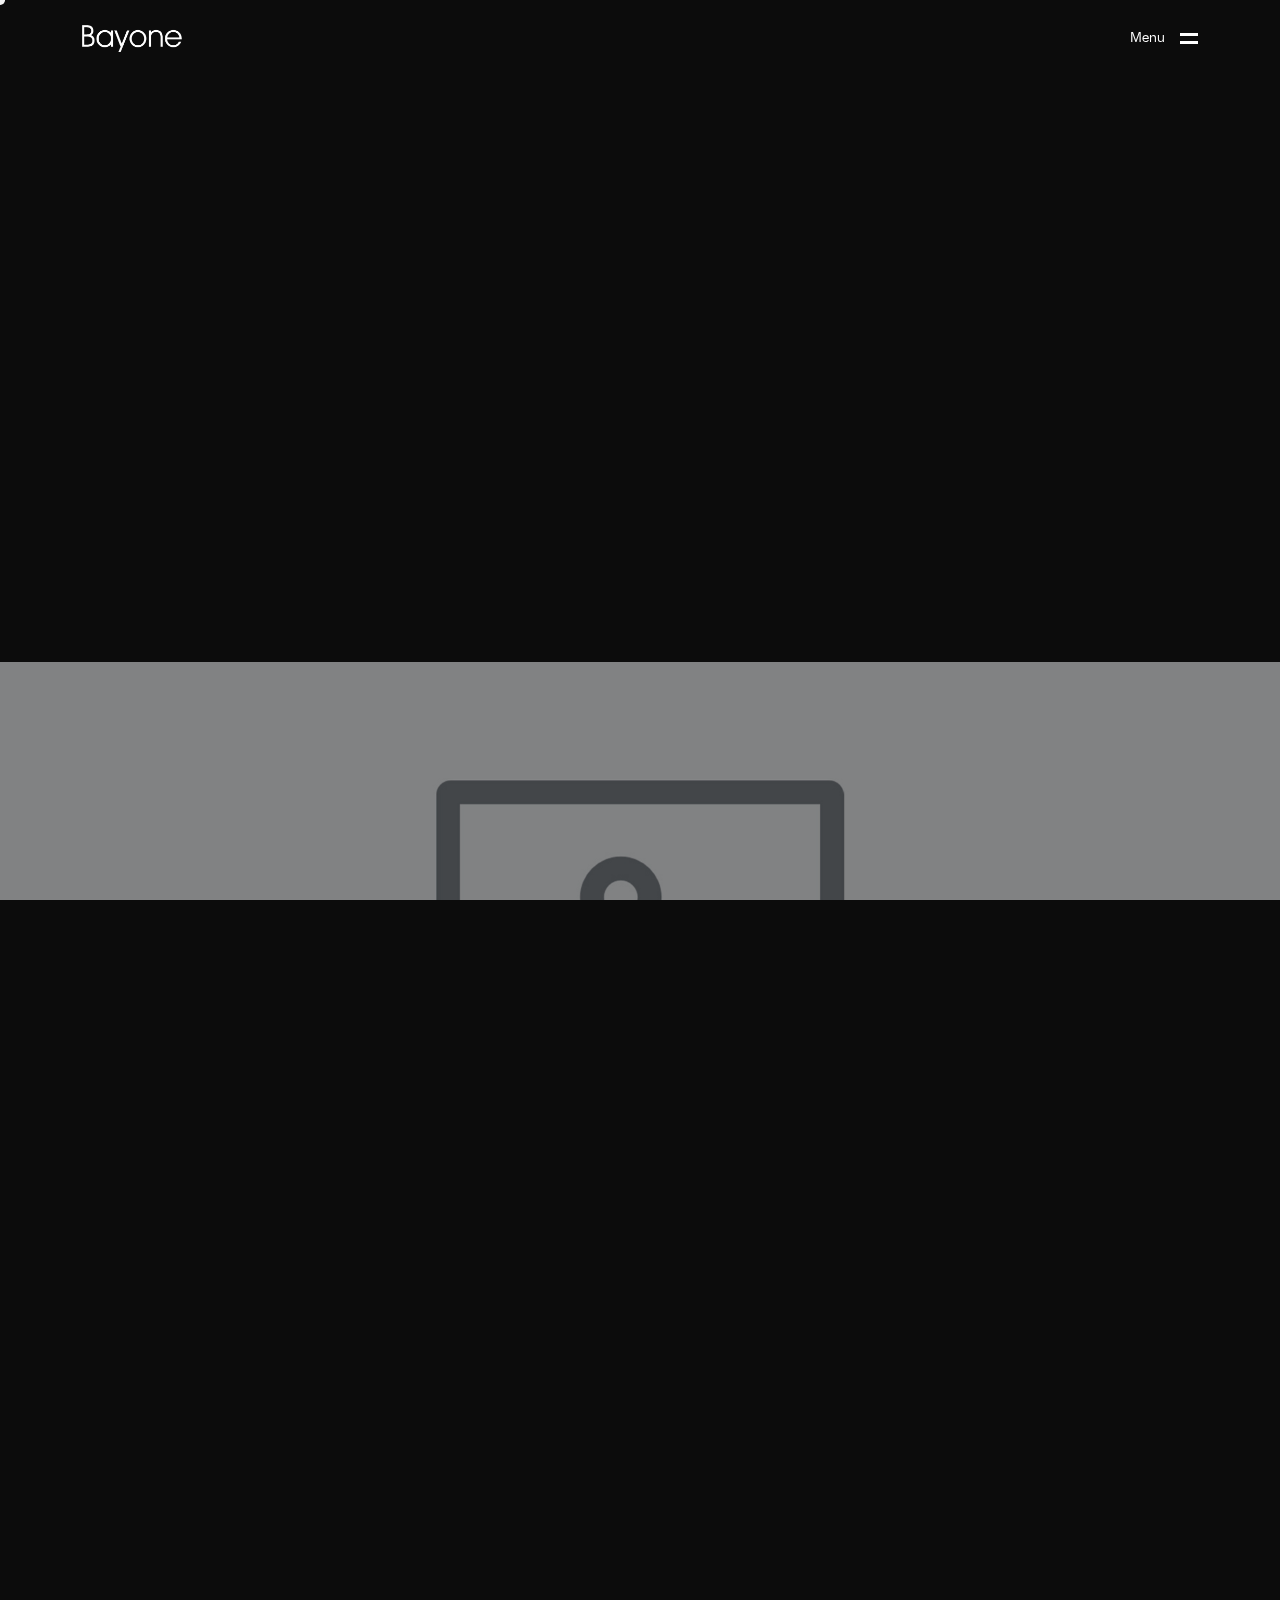
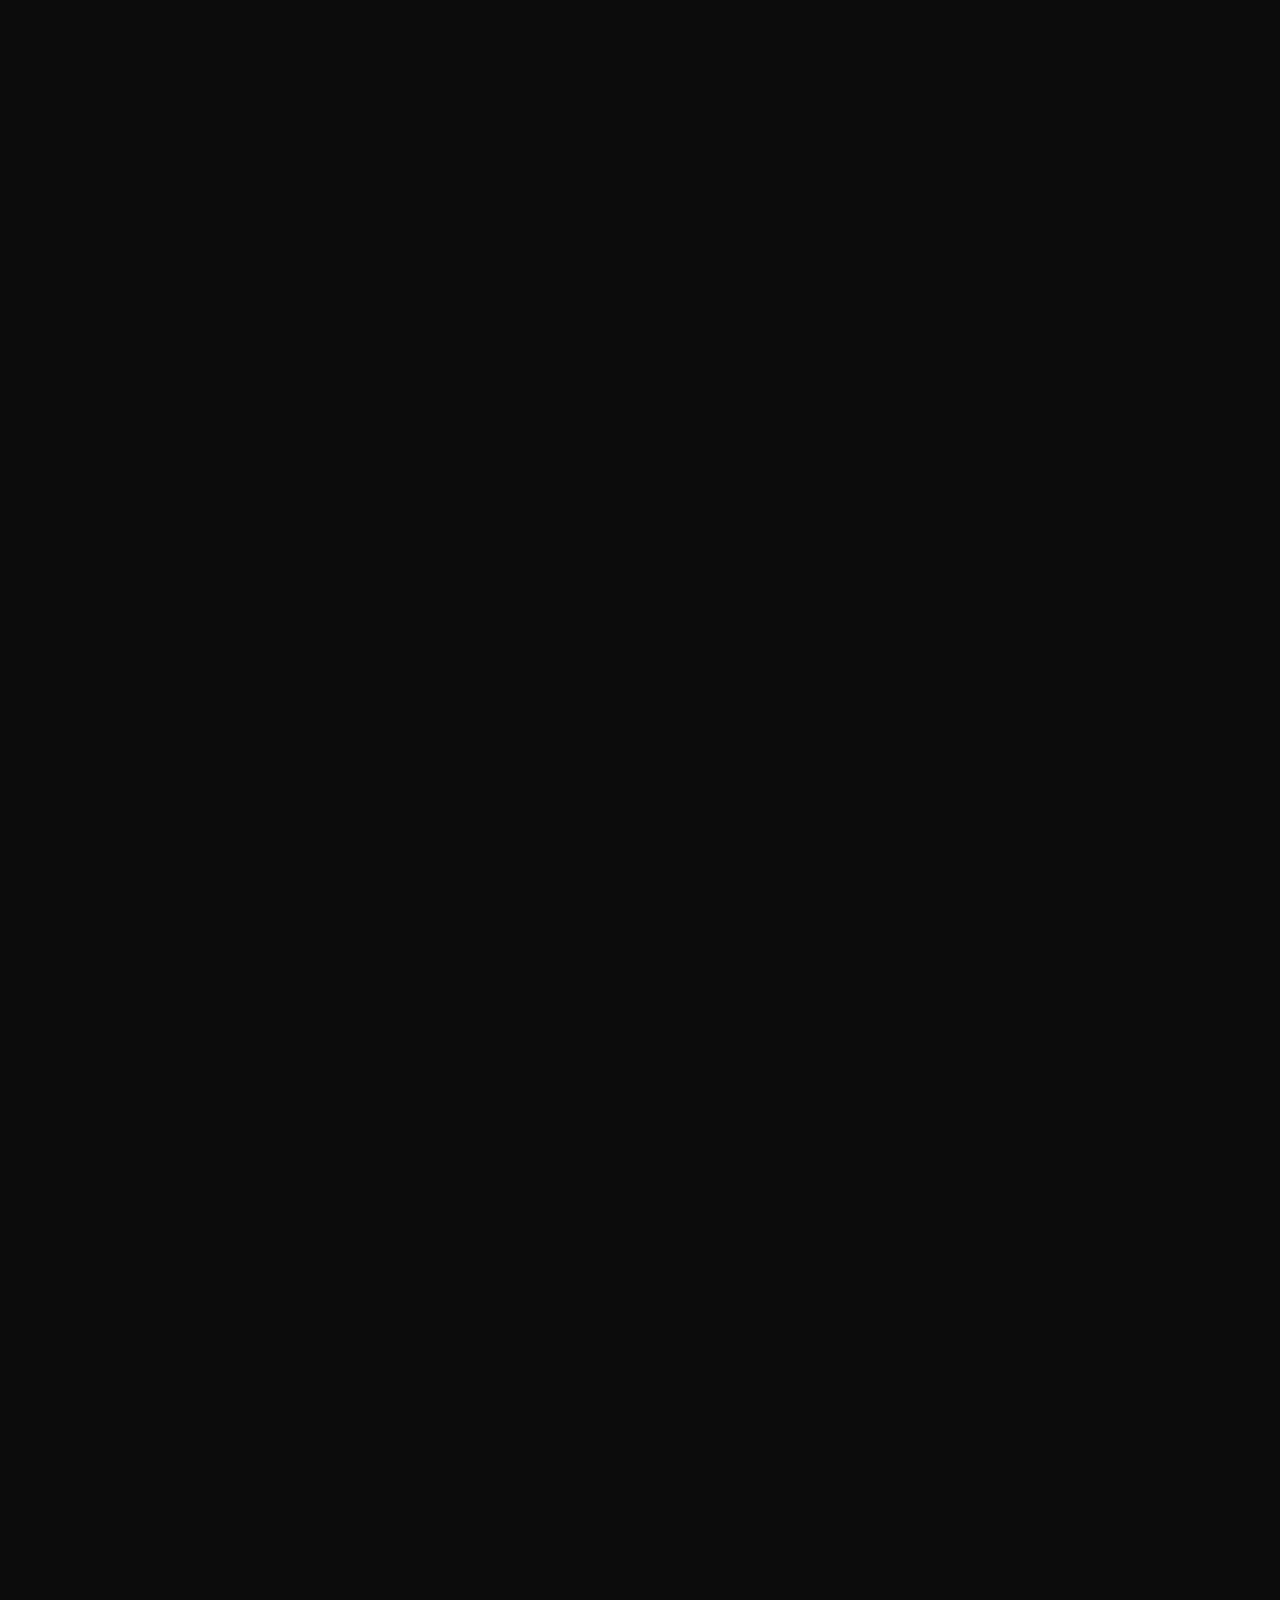
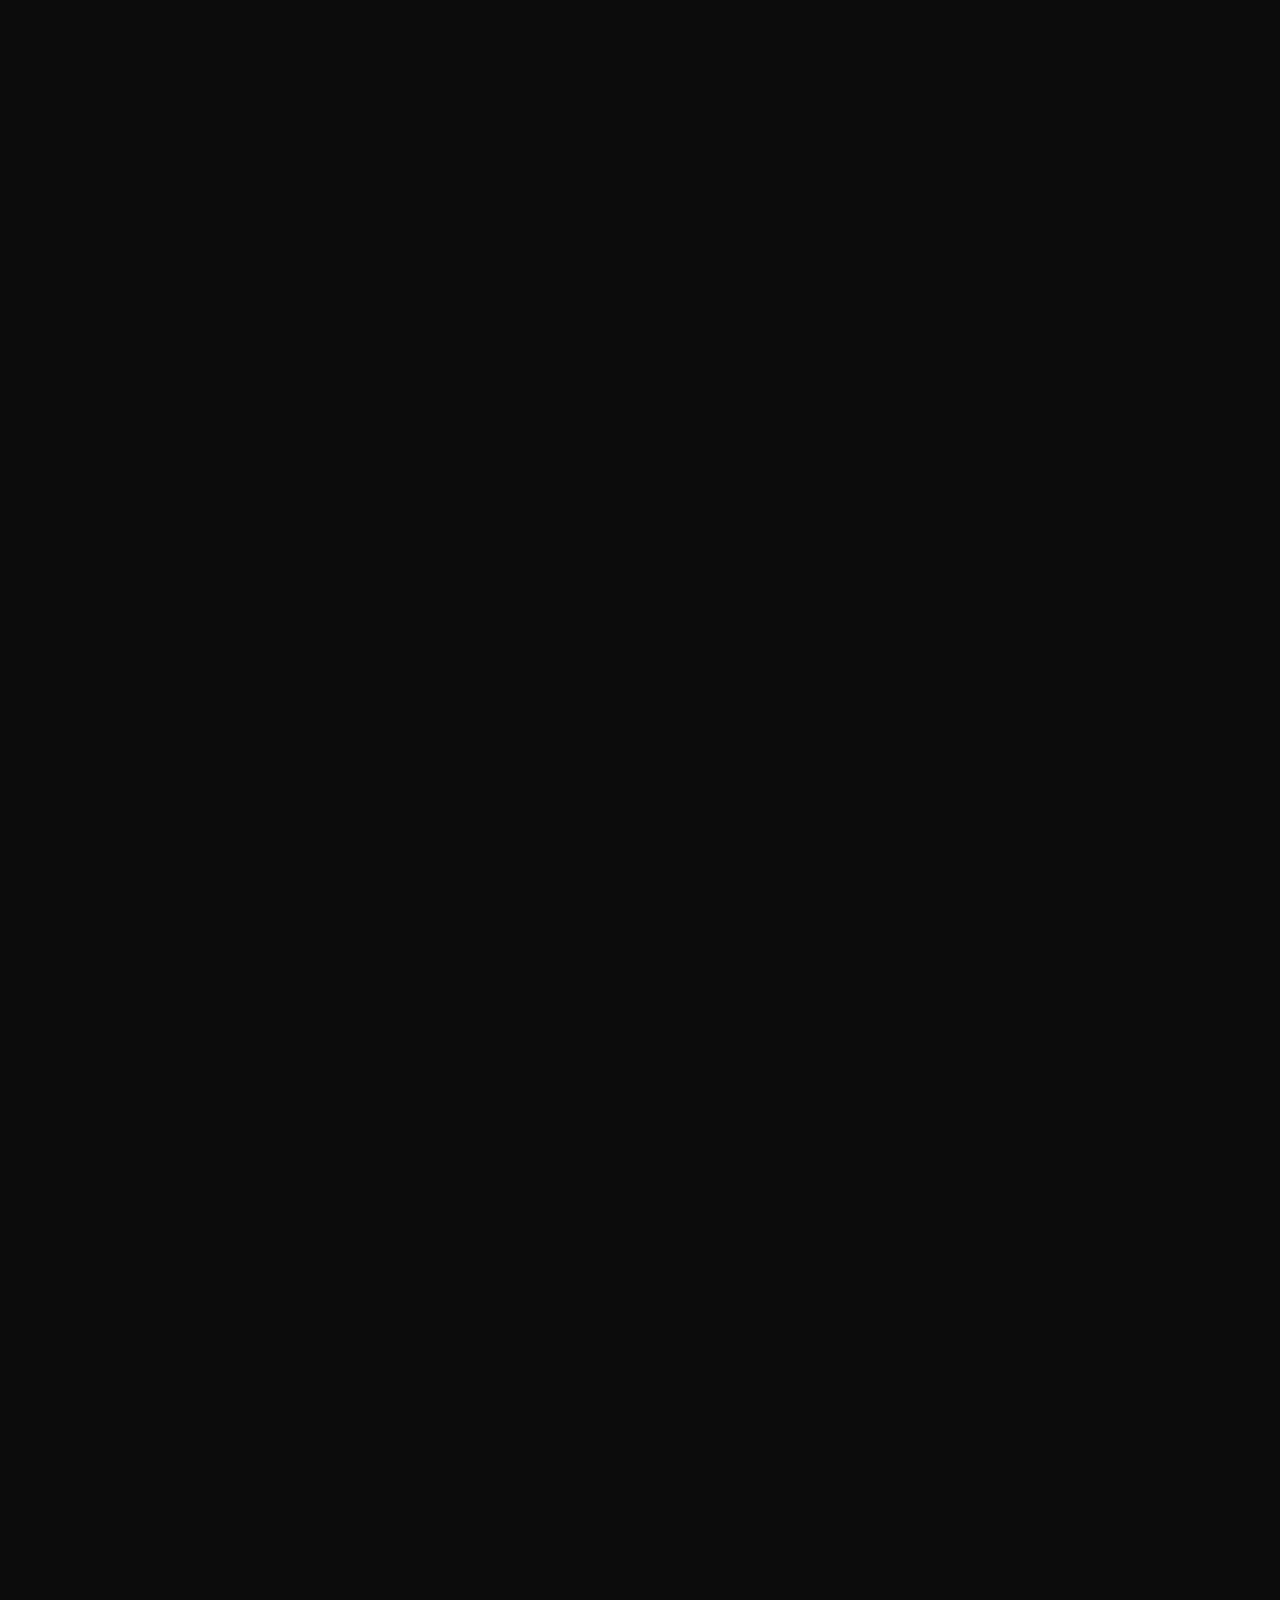
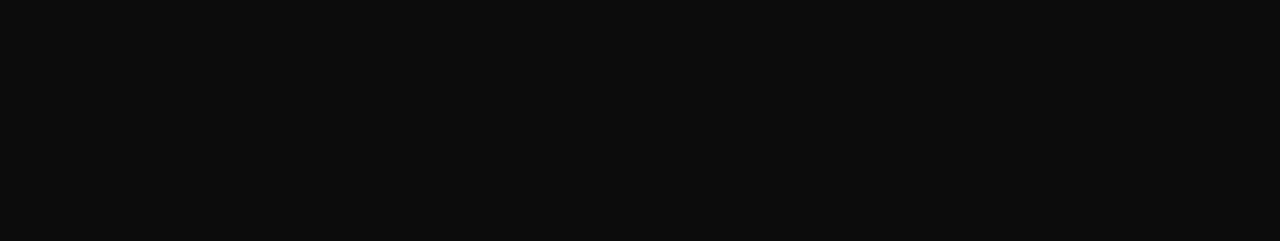
<file: Tanja Landolt/about.html>
<!DOCTYPE html>
<html lang="zxx">
  <head>
    <!-- Metas -->
    <meta charset="utf-8" />
    <meta http-equiv="X-UA-Compatible" content="IE=edge" />
    <meta
      name="viewport"
      content="width=device-width, initial-scale=1, maximum-scale=1"
    />
    <meta
      name="keywords"
      content="Portfolio I Tanja Landolt I Graphic & Interaction Designer"
    />
    <meta
      name="description"
      content="Portfolio I Tanja Landolt I Graphic & Interaction Designer"
    />
    <meta name="author" content="Tanja Landolt" />

    <!-- Title  -->
    <title>Tanja Landolt</title>

    <!-- Favicon -->
    <link rel="shortcut icon" href="assets/imgs/favicon.ico" />

    <!-- Google Fonts -->
    <link
      href="https://fonts.googleapis.com/css?family=Poppins:100,200,300,400,500,600,700,800,900&display=swap"
      rel="stylesheet"
    />
    <link rel="stylesheet" href="assets/fonts/mona-sans/style.css" />

    <!-- Plugins -->
    <link rel="stylesheet" href="assets/css/plugins.css" />

    <!-- Core Style Css -->
    <link rel="stylesheet" href="assets/css/style.css" />
  </head>

  <body class="main-bg">
    <div id="siteWrapper">
      <div class="cursor"></div>

      <!-- ==================== Start progress-scroll-button ==================== -->

      <div class="progress-wrap cursor-pointer">
        <svg
          class="progress-circle svg-content"
          width="100%"
          height="100%"
          viewBox="-1 -1 102 102"
        >
          <path d="M50,1 a49,49 0 0,1 0,98 a49,49 0 0,1 0,-98" />
        </svg>
      </div>

      <!-- ==================== End progress-scroll-button ==================== -->

      <div id="smooth-wrapper">
        <!-- ==================== Start Navgition ==================== -->

        <div id="navi" class="topnav blur">
          <div class="container">
            <div class="logo icon-img-100">
              <a href="#0"><img src="assets/imgs/logo-light.png" alt="" /></a>
            </div>
            <div class="menu-icon cursor-pointer">
              <span class="text"><span class="word">Menu</span></span>
              <span class="icon">
                <i></i>
                <i></i>
              </span>
            </div>
          </div>
        </div>

        <div class="hamenu valign">
          <div class="container">
            <div class="row">
              <div class="col-lg-8">
                <div class="menu-links">
                  <ul class="main-menu rest">
                    <li>
                      <div class="o-hidden">
                        <span class="link dmenu"
                          ><span class="nm">01.</span>Home
                        </span>
                      </div>
                      <div class="sub-menu">
                        <ul class="rest">
                          <li>
                            <div class="o-hidden">
                              <span class="sub-link back"
                                ><i class="pe-7s-angle-left"></i> Go Back</span
                              >
                            </div>
                          </li>
                        </ul>
                        <ul class="rest">
                          <li>
                            <div class="o-hidden">
                              <a
                                href="creative-agency.html"
                                class="sub-link animsition-link"
                                >Creative Agency</a
                              >
                            </div>
                          </li>
                          <li>
                            <div class="o-hidden">
                              <a
                                href="creative-portfolio.html"
                                class="sub-link animsition-link"
                                >Creative Portfolio</a
                              >
                            </div>
                          </li>
                          <li>
                            <div class="o-hidden">
                              <a
                                href="landing.html"
                                class="sub-link animsition-link"
                                >Home Landing</a
                              >
                            </div>
                          </li>
                        </ul>
                      </div>
                    </li>
                    <li>
                      <div class="o-hidden">
                        <a href="about.html" class="link animsition-link"
                          ><span class="nm">02.</span>About</a
                        >
                      </div>
                    </li>
                    <li>
                      <div class="o-hidden">
                        <span class="link dmenu"
                          ><span class="nm">03.</span>Portfolio
                        </span>
                      </div>
                      <div class="sub-menu">
                        <ul class="rest">
                          <li>
                            <div class="o-hidden">
                              <span class="sub-link back"
                                ><i class="pe-7s-angle-left"></i> Go Back</span
                              >
                            </div>
                          </li>
                        </ul>
                        <div class="row">
                          <div class="col-md-6">
                            <ul class="rest">
                              <li>
                                <div class="o-hidden">
                                  <a
                                    href="fullscreen.html"
                                    class="sub-link animsition-link"
                                    >Fullscreen Slider</a
                                  >
                                </div>
                              </li>
                              <li>
                                <div class="o-hidden">
                                  <a
                                    href="carousel-slider.html"
                                    class="sub-link animsition-link"
                                    >Carousel Slider</a
                                  >
                                </div>
                              </li>
                              <li>
                                <div class="o-hidden">
                                  <a
                                    href="half-slider.html"
                                    class="sub-link animsition-link"
                                    >Creative Slider</a
                                  >
                                </div>
                              </li>
                              <li>
                                <div class="o-hidden">
                                  <a
                                    href="interactive-full.html"
                                    class="sub-link animsition-link"
                                    >Interactive Full</a
                                  >
                                </div>
                              </li>
                              <li>
                                <div class="o-hidden">
                                  <a
                                    href="interactive-center.html"
                                    class="sub-link animsition-link"
                                    >Interactive Center</a
                                  >
                                </div>
                              </li>
                            </ul>
                          </div>
                          <div class="col-md-6">
                            <ul class="rest">
                              <li>
                                <div class="o-hidden">
                                  <a
                                    href="interactive-inline.html"
                                    class="sub-link animsition-link"
                                    >Interactive Inline</a
                                  >
                                </div>
                              </li>
                              <li>
                                <div class="o-hidden">
                                  <a
                                    href="interactive-vertical.html"
                                    class="sub-link animsition-link"
                                    >Interactive Vertical</a
                                  >
                                </div>
                              </li>
                              <li>
                                <div class="o-hidden">
                                  <a
                                    href="portfolio-fixed-text.html"
                                    class="sub-link animsition-link"
                                    >Creative Portfolio</a
                                  >
                                </div>
                              </li>
                              <li>
                                <div class="o-hidden">
                                  <a
                                    href="portfolio-grid.html"
                                    class="sub-link animsition-link"
                                    >Portfolio Grid</a
                                  >
                                </div>
                              </li>
                              <li>
                                <div class="o-hidden">
                                  <a
                                    href="portfolio-grid-classic.html"
                                    class="sub-link animsition-link"
                                    >Portfolio Classic</a
                                  >
                                </div>
                              </li>
                            </ul>
                          </div>
                        </div>
                      </div>
                    </li>
                    <li>
                      <div class="o-hidden">
                        <a href="blog.html" class="link animsition-link"
                          ><span class="nm">04.</span>Stories</a
                        >
                      </div>
                    </li>
                    <li>
                      <div class="o-hidden">
                        <a href="contact.html" class="link animsition-link"
                          ><span class="nm">05.</span>Contact</a
                        >
                      </div>
                    </li>
                  </ul>
                </div>
              </div>
              <div class="col-lg-4 valign">
                <div class="cont-info">
                  <div class="item mb-50">
                    <h6 class="text-u fw-600 mb-20">Base</h6>
                    <p class="fw-400 fz-18">
                      Besòs 1, 08174 Sant Cugat del Vallès, Barcelona
                    </p>
                  </div>
                  <div class="item mb-50">
                    <h6 class="text-u fw-600 mb-20">How to Connect</h6>
                    <p class="fw-400 fz-18">+2 456 34324 45</p>
                    <p class="fw-400 fz-18">hello@Bayone.com</p>
                  </div>
                  <div class="bottom">
                    <h6 class="text-u fw-600 mb-20">Follow Us</h6>
                    <ul class="rest social-text d-flex fz-13">
                      <li class="mr-20">
                        <a href="#0" class="hover-this"
                          ><span class="hover-anim">Facebook</span></a
                        >
                      </li>
                      <li class="mr-20">
                        <a href="#0" class="hover-this"
                          ><span class="hover-anim">Twitter</span></a
                        >
                      </li>
                      <li class="mr-20">
                        <a href="#0" class="hover-this"
                          ><span class="hover-anim">LinkedIn</span></a
                        >
                      </li>
                      <li>
                        <a href="#0" class="hover-this"
                          ><span class="hover-anim">Instagram</span></a
                        >
                      </li>
                    </ul>
                  </div>
                </div>
              </div>
            </div>
          </div>
        </div>

        <!-- ==================== End Navgition ==================== -->

        <div id="smooth-content">
          <main class="main-bg">
            <!-- ==================== Start Slider ==================== -->

            <header class="about-header section-padding pb-0">
              <div class="container mt-100">
                <div class="row">
                  <div class="col-lg-9 offset-lg-1">
                    <div class="cont">
                      <h6 class="sub-title mb-15">Creative Agency</h6>
                      <h1 class="text-u">About Me</h1>
                    </div>
                  </div>
                </div>
              </div>
              <div class="img mt-80" data-overlay-dark="4">
                <img src="assets/imgs/b3.jpg" alt="" />
              </div>
            </header>

            <!-- ==================== End Slider ==================== -->

            <!-- ==================== Start intro ==================== -->

            <section class="section-padding">
              <div class="container">
                <div class="row">
                  <div class="col-lg-10">
                    <div class="text">
                      <span class="sub-title mb-15 opacity-8">- Who am I?</span>
                      <div class="text-reval">
                        <h2 class="fz-50 text-u mb-30">
                          <span class="text">I am Tanja Landolt, </span>
                          <span class="text">a Graphic and </span>
                          <span class="text"> Interaction Designer</span>
                        </h2>
                      </div>
                      <p>
                        As an interaction designer with a strong background in
                        graphic design, I thrive on crafting immersive and
                        visually captivating user experiences at the
                        intersection of design and emerging technologies,
                        seamlessly blending innovation with aesthetics to
                        redefine the boundaries of digital interaction. I
                        completed an apprenticeship as a polygraf EFZ and then
                        applied my skills as a graphic designer. I am currently
                        studying Interaction Design full-time at the Zurich
                        University of the Arts.
                      </p>
                    </div>
                  </div>
                </div>
                <div class="row">
                  <div class="col-lg-10 offset-lg-1">
                    <div class="row mt-80">
                      <div class="col-md-4 sm-mb30">
                        <ul class="list rest">
                          <li class="fz-18 mb-15">
                            <span class="mr-10">+</span> Branding Strategy
                          </li>
                          <li class="fz-18 mb-15">
                            <span class="mr-10">+</span> Digital Experiences
                          </li>
                          <li class="fz-18 mb-15">
                            <span class="mr-10">+</span> Social Media
                          </li>
                          <li class="fz-18 mb-15">
                            <span class="mr-10">+</span> Advertising
                          </li>
                        </ul>
                      </div>
                      <div class="col-md-4 sm-mb30">
                        <ul class="list rest">
                          <li class="fz-18 mb-15">
                            <span class="mr-10">+</span> Branding Strategy
                          </li>
                          <li class="fz-18 mb-15">
                            <span class="mr-10">+</span> Digital Experiences
                          </li>
                          <li class="fz-18 mb-15">
                            <span class="mr-10">+</span> Social Media
                          </li>
                          <li class="fz-18 mb-15">
                            <span class="mr-10">+</span> Advertising
                          </li>
                        </ul>
                      </div>
                      <div class="col-md-4">
                        <ul class="list rest">
                          <li class="fz-18 mb-15">
                            <span class="mr-10">+</span> Branding Strategy
                          </li>
                          <li class="fz-18 mb-15">
                            <span class="mr-10">+</span> Digital Experiences
                          </li>
                          <li class="fz-18 mb-15">
                            <span class="mr-10">+</span> Social Media
                          </li>
                          <li class="fz-18 mb-15">
                            <span class="mr-10">+</span> Advertising
                          </li>
                        </ul>
                      </div>
                    </div>
                    <div class="row numbers mt-80">
                      <div class="col-lg-4">
                        <div class="item md-mb50">
                          <h3
                            class="stroke f-bold num pb-30 mb-30 bord-thin-bottom"
                          >
                            48
                          </h3>
                          <h6 class="fz-16">Projects Completed</h6>
                        </div>
                      </div>
                      <div class="col-lg-4">
                        <div class="item md-mb50">
                          <h3
                            class="stroke f-bold num pb-30 mb-30 bord-thin-bottom"
                          >
                            64k
                          </h3>
                          <h6 class="fz-16">Clients Around the World</h6>
                        </div>
                      </div>
                      <div class="col-lg-4">
                        <div class="item">
                          <h3
                            class="stroke f-bold num pb-30 mb-30 bord-thin-bottom"
                          >
                            30
                          </h3>
                          <h6 class="fz-16">Total Awards</h6>
                        </div>
                      </div>
                    </div>
                  </div>
                </div>
              </div>
            </section>

            <!-- ==================== End intro ==================== -->

            <!-- ==================== Start section ==================== -->

            <div class="vid-sec sub-bg pb-70">
              <div class="container">
                <div class="row justify-content-center">
                  <div class="col-lg-11">
                    <div class="vid-intro">
                      <div class="video-container">
                        <video autoplay loop muted>
                          <source
                            src="https://ui-themez.smartinnovates.net/items/bayone1/assets/vid/vid-startup.mp4"
                            type="video/mp4"
                          />
                        </video>
                      </div>
                    </div>
                  </div>
                </div>
              </div>
              <div class="brands mt-70">
                <div class="container">
                  <div class="row justify-content-center">
                    <div class="col-lg-11">
                      <div class="brand-items">
                        <div class="row">
                          <div class="col-lg-3 col-md-4 col-6 item">
                            <div class="img">
                              <img src="assets/imgs/brands/01.png" alt="" />
                            </div>
                          </div>
                          <div class="col-lg-3 col-md-4 col-6 item">
                            <div class="img">
                              <img src="assets/imgs/brands/02.png" alt="" />
                            </div>
                          </div>
                          <div class="col-lg-3 col-md-4 col-6 item">
                            <div class="img">
                              <img src="assets/imgs/brands/03.png" alt="" />
                            </div>
                          </div>
                          <div class="col-lg-3 col-md-4 col-6 item">
                            <div class="img">
                              <img src="assets/imgs/brands/04.png" alt="" />
                            </div>
                          </div>
                          <div class="col-lg-3 col-md-4 col-6 item">
                            <div class="img">
                              <img src="assets/imgs/brands/05.png" alt="" />
                            </div>
                          </div>
                          <div class="col-lg-3 col-md-4 col-6 item">
                            <div class="img">
                              <img src="assets/imgs/brands/06.png" alt="" />
                            </div>
                          </div>
                          <div class="col-lg-3 col-md-4 col-6 item">
                            <div class="img">
                              <img src="assets/imgs/brands/07.png" alt="" />
                            </div>
                          </div>
                          <div class="col-lg-3 col-md-4 col-6 item">
                            <div class="img">
                              <img src="assets/imgs/brands/08.png" alt="" />
                            </div>
                          </div>
                        </div>
                      </div>
                    </div>
                  </div>
                </div>
              </div>
            </div>

            <!-- ==================== End section ==================== -->

            <!-- ==================== Start Team ==================== -->

            <section class="team section-padding pb-0">
              <div class="container">
                <div class="sec-head mb-80">
                  <div class="row">
                    <div class="col-lg-8">
                      <h6 class="sub-title opacity-8 wow fadeInUp mb-15">
                        - Our Team
                      </h6>
                      <h3 class="f-bold text-u d-rotate wow">
                        <span class="rotate-text">Meet Our Team.</span>
                      </h3>
                    </div>
                  </div>
                </div>
              </div>
              <div class="container-fluid rest">
                <div class="row no-pad">
                  <div class="col-lg-3 col-md-6">
                    <div class="item">
                      <div class="img">
                        <img src="assets/imgs/team/t1.jpg" alt="" />
                      </div>
                      <div class="info mt-20">
                        <span class="fz-12 opacity-8">Co-Founder</span>
                        <h6 class="fz-18">Martin Scorsese</h6>
                      </div>
                    </div>
                  </div>
                  <div class="col-lg-3 col-md-6">
                    <div class="item">
                      <div class="img">
                        <img src="assets/imgs/team/t2.jpg" alt="" />
                      </div>
                      <div class="info mt-20">
                        <span class="fz-12 opacity-8">Web Designer</span>
                        <h6 class="fz-18">Leonardo DiCaprio</h6>
                      </div>
                    </div>
                  </div>
                  <div class="col-lg-3 col-md-6">
                    <div class="item">
                      <div class="img">
                        <img src="assets/imgs/team/t3.jpg" alt="" />
                      </div>
                      <div class="info mt-20">
                        <span class="fz-12 opacity-8">Web Developer</span>
                        <h6 class="fz-18">Brendan Fraser</h6>
                      </div>
                    </div>
                  </div>
                  <div class="col-lg-3 col-md-6">
                    <div class="item">
                      <div class="img">
                        <img src="assets/imgs/team/t4.jpg" alt="" />
                      </div>
                      <div class="info mt-20">
                        <span class="fz-12 opacity-8">Quality Control</span>
                        <h6 class="fz-18">Robert De Niro</h6>
                      </div>
                    </div>
                  </div>
                  <div class="col-lg-3 col-md-6">
                    <div class="item">
                      <div class="img">
                        <img src="assets/imgs/team/t3.jpg" alt="" />
                      </div>
                      <div class="info mt-20">
                        <span class="fz-12 opacity-8">Quality Control</span>
                        <h6 class="fz-18">Jesse Plemons</h6>
                      </div>
                    </div>
                  </div>
                  <div class="col-lg-3 col-md-6">
                    <div class="item">
                      <div class="img">
                        <img src="assets/imgs/team/t6.jpg" alt="" />
                      </div>
                      <div class="info mt-20">
                        <span class="fz-12 opacity-8">Support Team</span>
                        <h6 class="fz-18">John Lithgow</h6>
                      </div>
                    </div>
                  </div>
                  <div class="col-lg-3 col-md-6">
                    <div class="item">
                      <div class="img">
                        <img src="assets/imgs/team/t7.jpg" alt="" />
                      </div>
                      <div class="info mt-20">
                        <span class="fz-12 opacity-8">Support Team</span>
                        <h6 class="fz-18">Jason Isbell</h6>
                      </div>
                    </div>
                  </div>
                  <div class="col-lg-3 col-md-6">
                    <div class="item-join valign">
                      <div class="full-width">
                        <h5 class="text-u ls2 fw-500">
                          Become Our <br />
                          Member
                        </h5>
                        <a href="page-team.html" class="arrow mt-30">
                          <svg
                            width="18"
                            height="18"
                            viewBox="0 0 18 18"
                            fill="none"
                            xmlns="http://www.w3.org/2000/svg"
                          >
                            <path
                              d="M13.922 4.5V11.8125C13.922 11.9244 13.8776 12.0317 13.7985 12.1108C13.7193 12.1899 13.612 12.2344 13.5002 12.2344C13.3883 12.2344 13.281 12.1899 13.2018 12.1108C13.1227 12.0317 13.0783 11.9244 13.0783 11.8125V5.51953L4.79547 13.7953C4.71715 13.8736 4.61092 13.9176 4.50015 13.9176C4.38939 13.9176 4.28316 13.8736 4.20484 13.7953C4.12652 13.717 4.08252 13.6108 4.08252 13.5C4.08252 13.3892 4.12652 13.283 4.20484 13.2047L12.4806 4.92188H6.18765C6.07577 4.92188 5.96846 4.87743 5.88934 4.79831C5.81023 4.71919 5.76578 4.61189 5.76578 4.5C5.76578 4.38811 5.81023 4.28081 5.88934 4.20169C5.96846 4.12257 6.07577 4.07813 6.18765 4.07812H13.5002C13.612 4.07813 13.7193 4.12257 13.7985 4.20169C13.8776 4.28081 13.922 4.38811 13.922 4.5Z"
                              fill="currentColor"
                            ></path>
                          </svg>
                        </a>
                      </div>
                    </div>
                  </div>
                </div>
              </div>
            </section>

            <!-- ==================== End Team ==================== -->
          </main>

          <!-- ==================== Start Footer ==================== -->

          <footer class="sub-bg">
            <div class="footer-container">
              <div class="container pb-80 pt-80 ontop">
                <div class="row">
                  <div class="col-lg-6">
                    <div class="eml">
                      <h6 class="sub-title opacity-8">
                        we would love to hear from you.
                      </h6>
                      <h2 class="underline fz-60">
                        <a href="#0">hello@Bayone.com</a>
                      </h2>
                    </div>
                  </div>
                </div>
                <div class="row mt-80">
                  <div class="col-lg-3">
                    <div class="logo">
                      <img src="assets/imgs/logo-light.png" alt="" />
                    </div>
                  </div>
                  <div class="col-lg-6">
                    <div class="column">
                      <h6 class="sub-title fw-500 mb-30">Social Media</h6>
                      <ul class="rest">
                        <li class="hover-this cursor-pointer">
                          <a href="#0" class="hover-anim">Facebook</a>
                        </li>
                        <li class="hover-this cursor-pointer">
                          <a href="#0" class="hover-anim">twitter</a>
                        </li>
                        <li class="hover-this cursor-pointer">
                          <a href="#0" class="hover-anim">LinkedIn</a>
                        </li>
                        <li class="hover-this cursor-pointer">
                          <a href="#0" class="hover-anim">Behance</a>
                        </li>
                      </ul>
                    </div>
                  </div>
                  <div class="col-lg-3">
                    <div class="column">
                      <h6 class="sub-title fw-500 mb-30">Our Office :</h6>
                      <p>Besòs 1, 08174 Sant Cugat del Vallès, Barcelona</p>
                      <h5 class="mt-15 underline">
                        <a href="#0">+2 456 34324 45</a>
                      </h5>
                    </div>
                  </div>
                </div>
              </div>
              <div class="container bord pt-30 pb-30 bord-thin-top">
                <div class="row">
                  <div class="col-lg-6">
                    <div class="links">
                      <ul class="rest">
                        <li>
                          <a href="about.html" class="animsition-link">FAQ</a>
                        </li>
                        <li>
                          <a href="about.html" class="animsition-link"
                            >Careers</a
                          >
                        </li>
                        <li>
                          <a href="contact.html" class="animsition-link"
                            >Contact Us</a
                          >
                        </li>
                      </ul>
                    </div>
                  </div>
                  <div class="col-lg-6">
                    <div class="copyright d-flex">
                      <div class="ml-auto">
                        <p class="fz-13">
                          © 2023 Bayone is Proudly Powered by
                          <span class="underline"
                            ><a
                              href="https://themeforest.net/user/ui-themez"
                              target="_blank"
                              >Ui-ThemeZ</a
                            ></span
                          >
                        </p>
                      </div>
                    </div>
                  </div>
                </div>
              </div>
            </div>
          </footer>

          <!-- ==================== End Footer ==================== -->
        </div>
      </div>
    </div>

    <!-- jQuery -->
    <script src="assets/js/jquery-3.6.0.min.js"></script>
    <script src="assets/js/jquery-migrate-3.4.0.min.js"></script>

    <!-- plugins -->
    <script src="assets/js/plugins.js"></script>

    <script src="assets/js/gsap.min.js"></script>
    <script src="assets/js/ScrollSmoother.min.js"></script>
    <script src="assets/js/ScrollTrigger.min.js"></script>
    <script src="assets/js/smoother-script.js"></script>

    <script src="assets/js/animsition.min.js"></script>

    <!-- custom scripts -->
    <script src="assets/js/scripts.js"></script>
  </body>
</html>
</file>
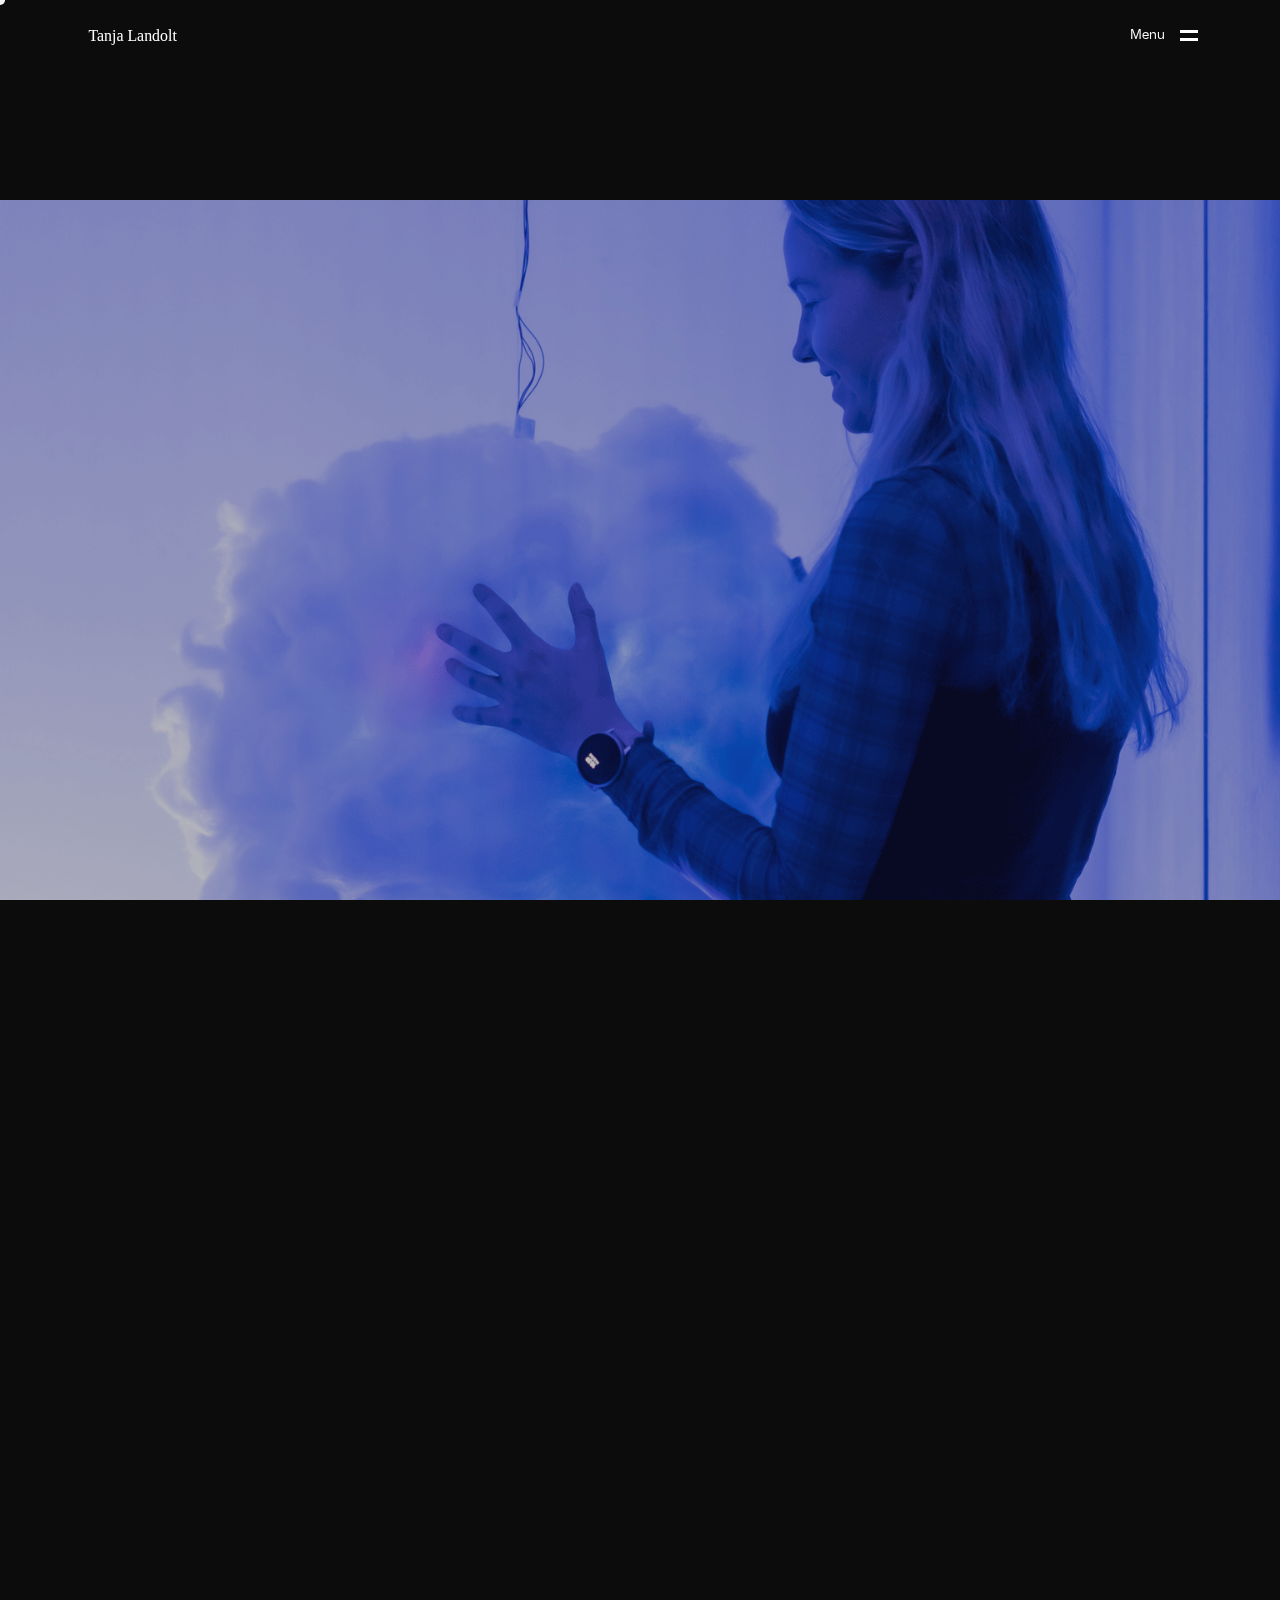
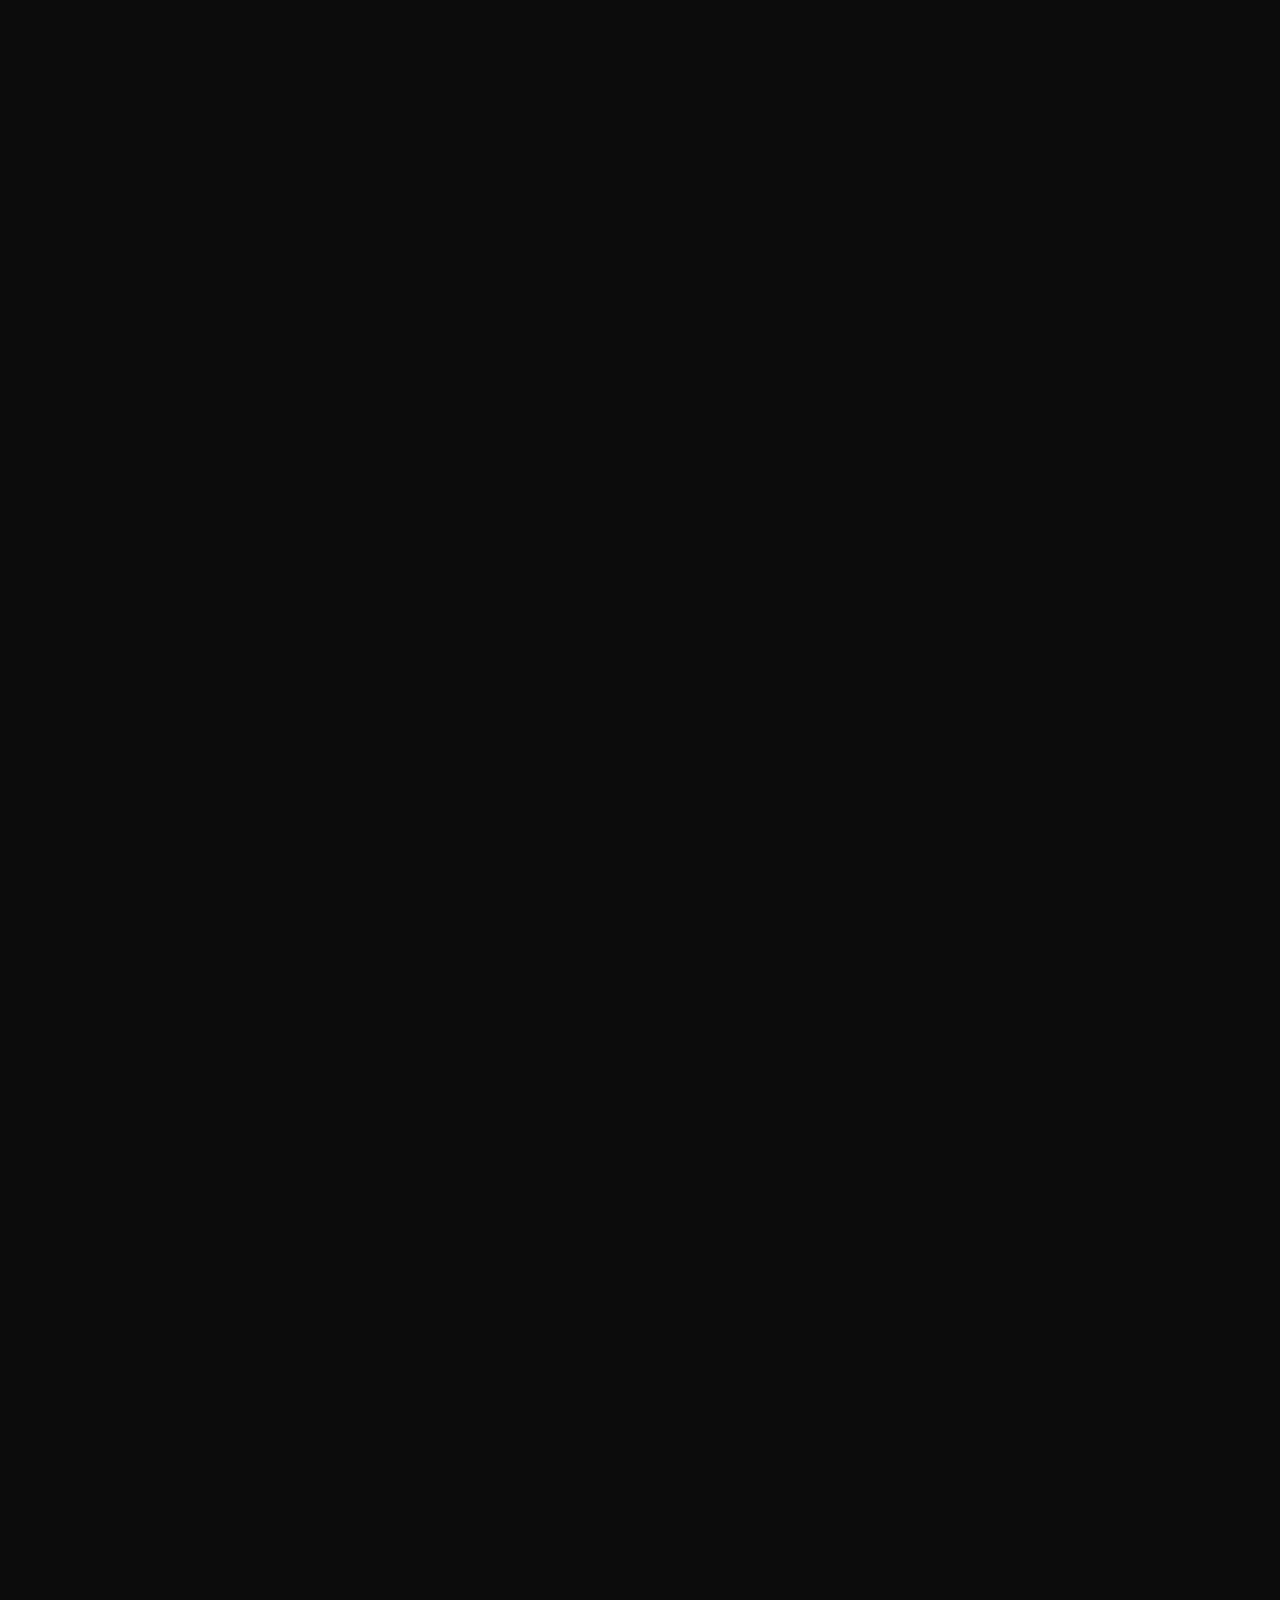
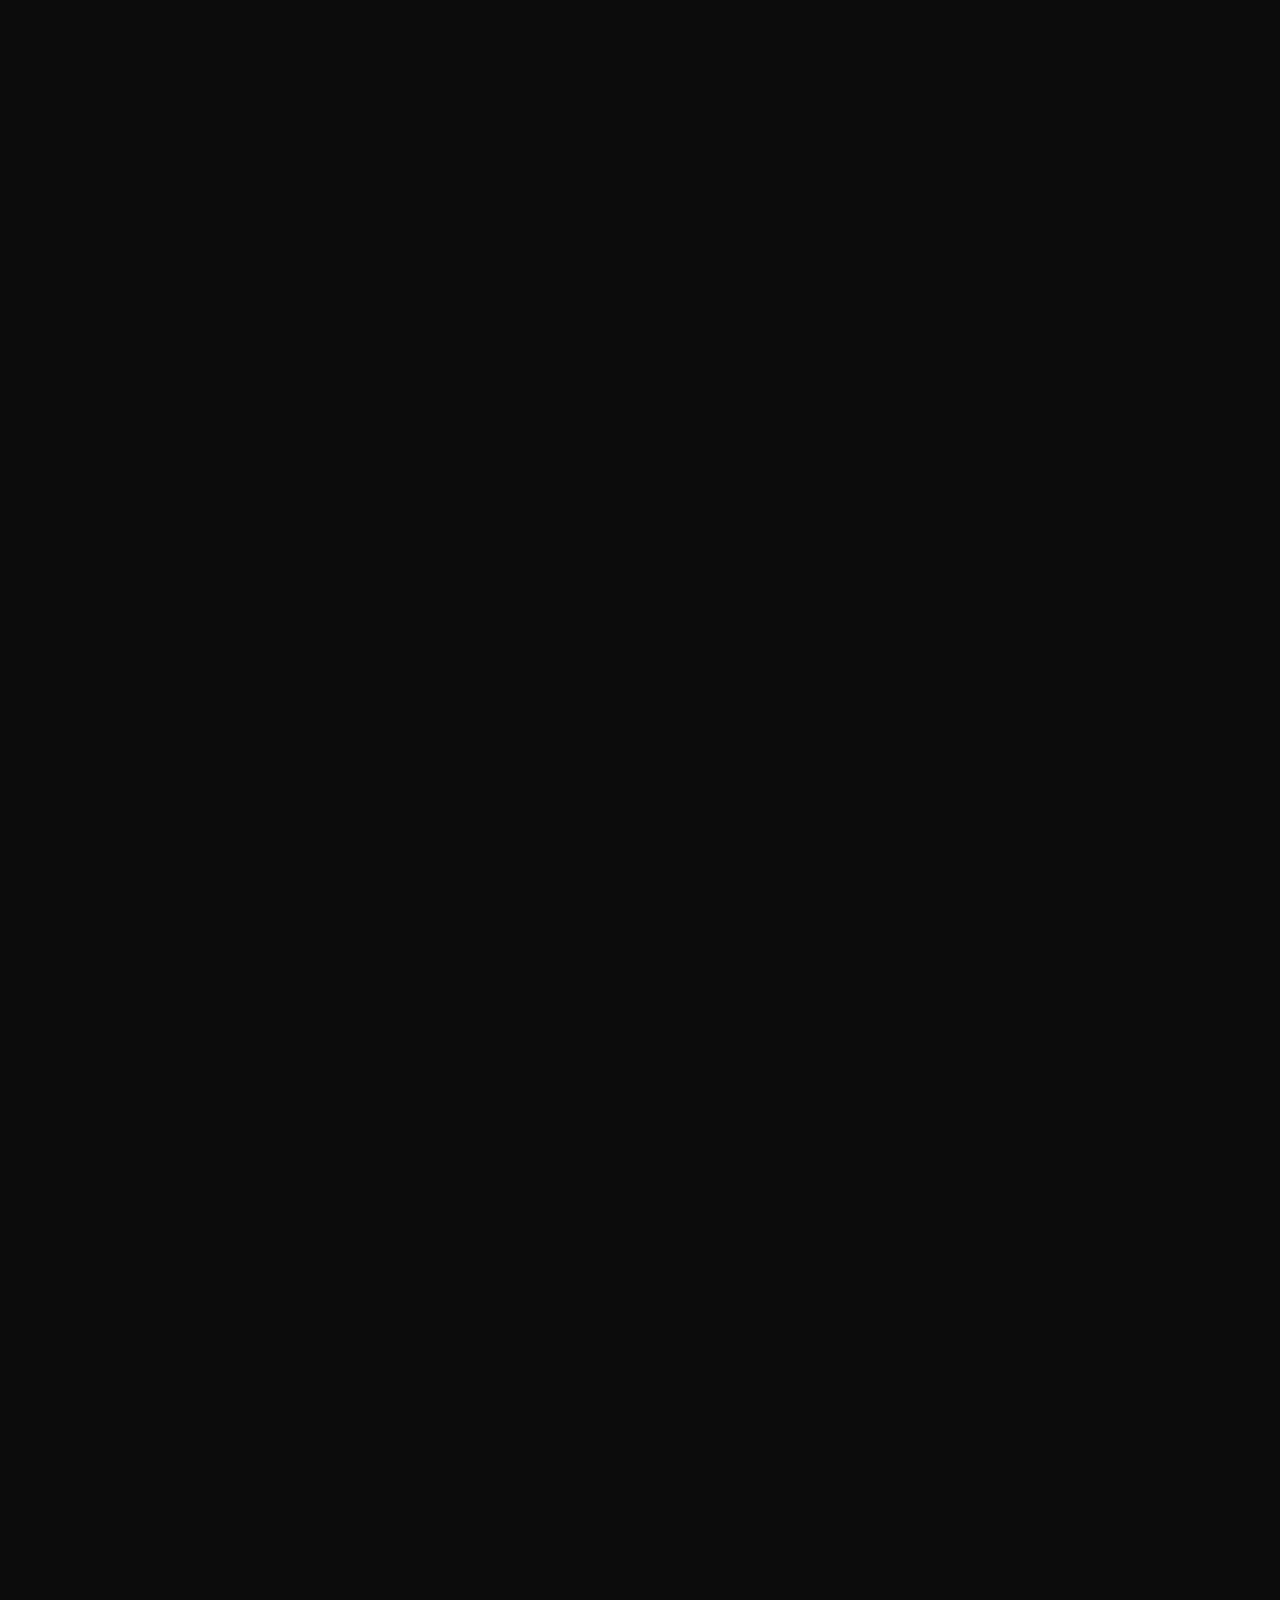
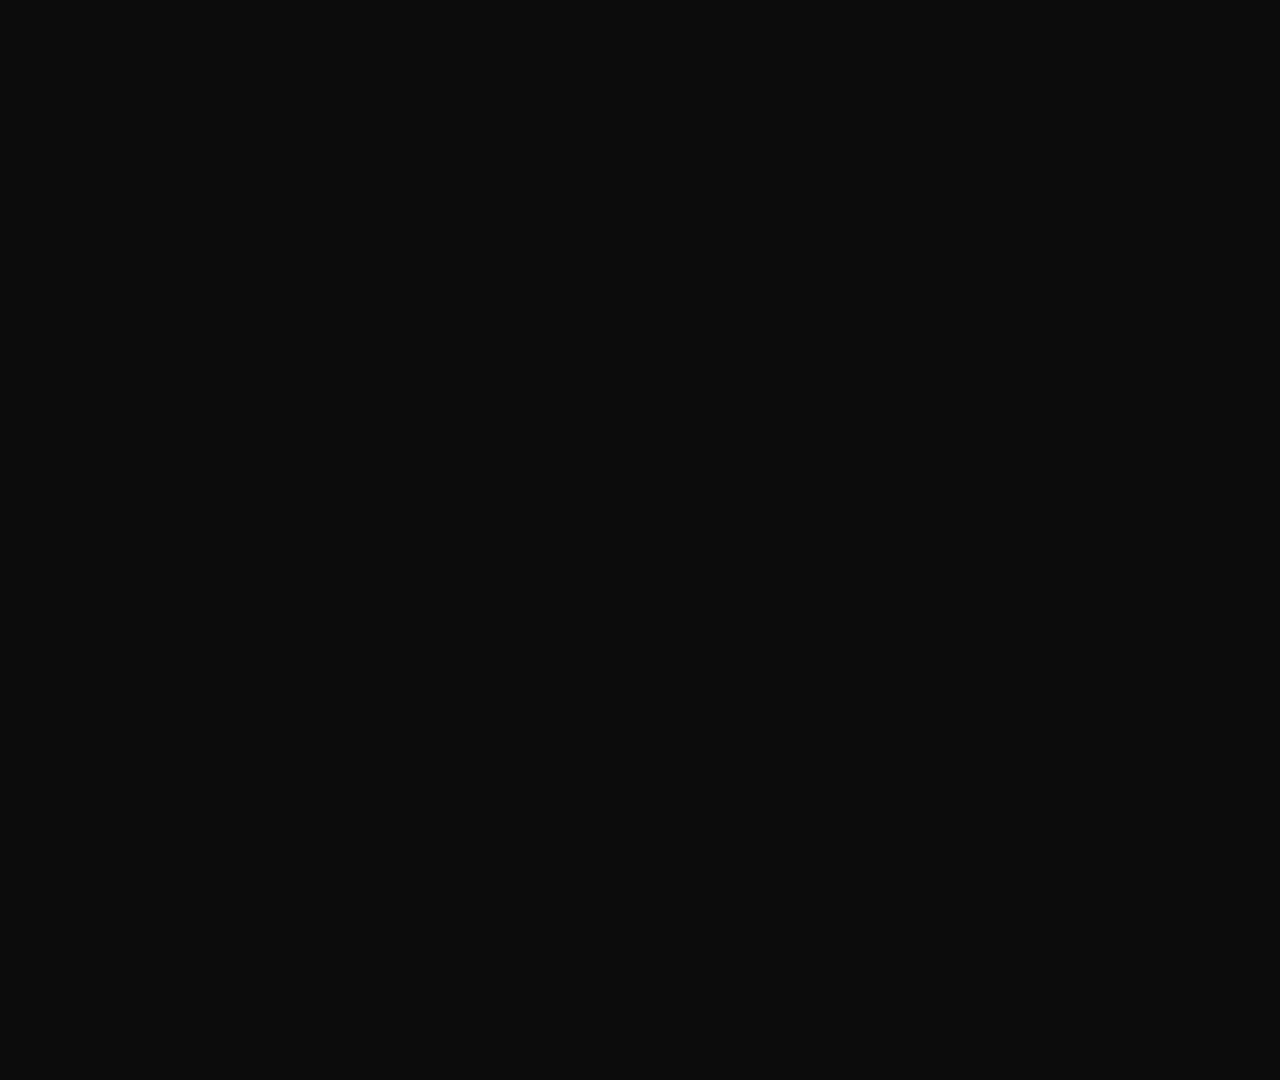
<file: Tanja Landolt/cloud.html>
<!DOCTYPE html>
<html lang="zxx">
  <head>
    <!-- Metas -->
    <meta charset="utf-8" />
    <meta http-equiv="X-UA-Compatible" content="IE=edge" />
    <meta
      name="viewport"
      content="width=device-width, initial-scale=1, maximum-scale=1"
    />
    <meta
      name="keywords"
      content="Portfolio I Tanja Landolt I Graphic & Interaction Designer"
    />
    <meta
      name="description"
      content="Portfolio I Tanja Landolt I Graphic & Interaction Designer"
    />
    <meta name="author" content="Tanja Landolt" />

    <!-- Title  -->
    <title>Tanja Landolt</title>

    <!-- Favicon -->
    <link rel="shortcut icon" href="assets/imgs/favicon.ico" />

    <!-- Google Fonts -->
    <link
      href="https://fonts.googleapis.com/css?family=Poppins:100,200,300,400,500,600,700,800,900&display=swap"
      rel="stylesheet"
    />
    <link rel="stylesheet" href="assets/fonts/mona-sans/style.css" />

    <!-- Plugins -->
    <link rel="stylesheet" href="assets/css/plugins.css" />

    <!-- Core Style Css -->
    <link rel="stylesheet" href="assets/css/style.css" />

    <script src="data.json"></script>
    <!-- Update the script tag for fetch_data_of_json.js -->
<script src="fetch_data_of_json.js" type="module"></script>

  </head>

  <body class="main-bg">
    <div id="siteWrapper">
      <div class="cursor"></div>

      <!-- ==================== Start progress-scroll-button ==================== -->

      <div class="progress-wrap cursor-pointer">
        <svg
          class="progress-circle svg-content"
          width="100%"
          height="100%"
          viewBox="-1 -1 102 102"
        >
          <path d="M50,1 a49,49 0 0,1 0,98 a49,49 0 0,1 0,-98" />
        </svg>
      </div>

      <!-- ==================== End progress-scroll-button ==================== -->

      <div id="smooth-wrapper">
        <!-- ==================== Start Navgition ==================== -->

        <div id="navi" class="topnav">
          <div class="container">
            <div class="logo icon-img-120">
              <a href="#0"><img src="assets/imgs/logotanja_w.svg" alt="" /></a>
            </div>
            <div class="menu-icon cursor-pointer">
              <span class="text"><span class="word">Menu</span></span>
              <span class="icon">
                <i></i>
                <i></i>
              </span>
            </div>
          </div>
        </div>

        <div class="hamenu valign">
          <div class="container">
            <div class="row">
              <div class="col-lg-8">
                <div class="menu-links">
                  <ul class="main-menu rest">
                    <li>
                      <div class="o-hidden">
                        <a href="index.html" class="link animsition-link"
                          ><span class="nm">01.</span>Portfolio</a
                        >
                      </div>
                    </li>
                    <li>
                      <div class="o-hidden">
                        <a href="about.html" class="link animsition-link"
                          ><span class="nm">02.</span>About</a
                        >
                      </div>
                    </li>

                    <li>
                      <div class="o-hidden">
                        <a href="contact.html" class="link animsition-link"
                          ><span class="nm">03.</span>Contact</a
                        >
                      </div>
                    </li>
                  </ul>
                </div>
              </div>
              <div class="col-lg-4 valign">
                <div class="cont-info">
                  <div class="item mb-50">
                    <h6 class="text-u fw-600 mb-20">Currently based in</h6>
                    <p class="fw-400 fz-18">Zürich, Switzerland</p>
                  </div>
                  <div class="item mb-50">
                    <h6 class="text-u fw-600 mb-20">Contact me</h6>
                    <p class="fw-400 fz-18">tanjalandolt@gmail.com</p>
                  </div>
                  <div class="bottom">
                    <h6 class="text-u fw-600 mb-20">Find me on</h6>
                    <ul class="rest social-text d-flex fz-13">
                      <li class="mr-20">
                        <a
                          href="https://www.linkedin.com/in/tanja-landolt-4386b71b3/"
                          class="hover-this"
                          ><span class="hover-anim">LinkedIn</span></a
                        >
                      </li>
                      <li>
                        <a
                          href="https://www.instagram.com/tanja_landolt/"
                          class="hover-this"
                          ><span class="hover-anim">Instagram</span></a
                        >
                      </li>
                    </ul>
                  </div>
                </div>
              </div>
            </div>
          </div>
        </div>

        <!-- ==================== End Navgition ==================== -->

        <div id="smooth-content">
          <main class="main-bg">
            <div class="main-box main-bg ontop">
              <!-- ==================== Start Slider ==================== -->

              <header
                class="header-project4 bg-img d-flex align-items-end"
                data-background="assets/imgs/works/full/cloud.png"
                data-overlay-dark="3"
              >
                <div class="container">
                  <div class="row">
                    <div class="col-12">
                      <div class="caption text-center">
                        <h1>Cloud.</h1>
                      </div>
                    </div>
                  </div>
                  <div class="info mt-80 pt-50 bord-thin-top">
                    <div class="row">
                      <div class="col-md-6 col-lg-3">
                        <div class="item mb-30">
                          <span class="opacity-8 mb-5">Category :</span>
                          <h6>Development</h6>
                        </div>
                      </div>
                      <div class="col-md-6 col-lg-3">
                        <div class="item mb-30">
                          <span class="opacity-8 mb-5">Mentored by :</span>
                          <h6>Envato</h6>
                        </div>
                      </div>
                      <div class="col-md-6 col-lg-3">
                        <div class="item mb-30">
                          <span class="opacity-8 mb-5">Year :</span>
                          <h6 class="mb-30">Year:<span id="year"></span></h6>
                        </div>
                      </div>
                      <div class="col-md-6 col-lg-3">
                        <div class="item">
                          <span class="opacity-8 mb-5">Collobration :</span>
                          <h6>Ui-ThemeZ</h6>
                        </div>
                      </div>
                    </div>
                  </div>
                </div>
              </header>

              <!-- ==================== End Slider ==================== -->

        

              <!-- ==================== Start section ==================== -->

              <section class="section-padding">
                <div class="container">
                  <div class="row justify-content-center">
                    <div class="col-lg-8"></div>
                    <div class="col-lg-9">
                      <div class="text">
                        <p id="project-description" class="fz-18">
                          <!-- Placeholder text that will be replaced with project description -->
                        </p>
                      </div>
                    </div>
                    </div>
                  </div>
                </div>
              </section>

              <!-- ==================== End section ==================== -->
              <!-- ==================== Start section ==================== -->

              <div class="works thecontainer ontop">
                <div class="panel">
                  <div class="item">
                    <div class="img">
                      <img src="assets/imgs/works/projects/0/2.jpg" alt="" />
                    </div>
                  </div>
                </div>

                <div class="panel">
                  <div class="item">
                    <div class="img">
                      <img src="assets/imgs/works/projects/0/3.jpg" alt="" />
                    </div>
                  </div>
                </div>

                <div class="panel">
                  <div class="item">
                    <div class="img">
                      <img src="assets/imgs/works/projects/0/4.jpg" alt="" />
                    </div>
                  </div>
                </div>

                <div class="panel">
                  <div class="item">
                    <div class="img">
                      <img src="assets/imgs/works/projects/0/5.jpg" alt="" />
                    </div>
                  </div>
                </div>

                <div class="panel">
                  <div class="item">
                    <div class="img">
                      <img src="assets/imgs/works/projects/0/6.jpg" alt="" />
                    </div>
                  </div>
                </div>

                <div class="panel">
                  <div class="item">
                    <div class="img">
                      <img src="assets/imgs/works/projects/0/7.jpg" alt="" />
                    </div>
                  </div>
                </div>
              </div>

              <!-- ==================== End section ==================== -->
            </div>

            <!-- ==================== Next Project ==================== -->

            <section class="next-project section-padding sub-bg">
              <div class="contact-container">
                <div class="container">
                  <div class="row">
                    <div class="col-12">
                      <div class="text-center">
                        <h6 class="sub-title fz-18">Next Project</h6>
                        <div class="inline">
                          <div class="d-flex align-items-center">
                            <a
                              href="project1.html"
                              class="animsition-link fz-70 fw-700 stroke"
                              >Concept Audio</a
                            >
                            <span class="ml-15">
                              <img
                                src="assets/imgs/svg-assets/arrow-right-top.svg"
                                alt=""
                                class="icon-img-70"
                              />
                            </span>
                          </div>
                        </div>
                      </div>
                    </div>
                  </div>
                </div>
              </div>
            </section>

            <!-- ==================== End contact ==================== -->
          </main>

          <!-- ==================== Start Footer ==================== -->

          <footer>
            <div class="footer-container">
              <div class="container pb-80 pt-80 ontop">
                <div class="row">
                  <div class="col-lg-6">
                    <div class="eml">
                      <h6 class="sub-title opacity-8">
                        we would love to hear from you.
                      </h6>
                      <h2 class="underline fz-60">
                        <a href="#0">hello@Bayone.com</a>
                      </h2>
                    </div>
                  </div>
                </div>
                <div class="row mt-80">
                  <div class="col-lg-3">
                    <div class="logo">
                      <img src="assets/imgs/logo-light.png" alt="" />
                    </div>
                  </div>
                  <div class="col-lg-6">
                    <div class="column">
                      <h6 class="sub-title fw-500 mb-30">Social Media</h6>
                      <ul class="rest">
                        <li class="hover-this cursor-pointer">
                          <a href="#0" class="hover-anim">Facebook</a>
                        </li>
                        <li class="hover-this cursor-pointer">
                          <a href="#0" class="hover-anim">twitter</a>
                        </li>
                        <li class="hover-this cursor-pointer">
                          <a href="#0" class="hover-anim">LinkedIn</a>
                        </li>
                        <li class="hover-this cursor-pointer">
                          <a href="#0" class="hover-anim">Behance</a>
                        </li>
                      </ul>
                    </div>
                  </div>
                  <div class="col-lg-3">
                    <div class="column">
                      <h6 class="sub-title fw-500 mb-30">Our Office :</h6>
                      <p>Besòs 1, 08174 Sant Cugat del Vallès, Barcelona</p>
                      <h5 class="mt-15 underline">
                        <a href="#0">+2 456 34324 45</a>
                      </h5>
                    </div>
                  </div>
                </div>
              </div>
              <div class="container bord pt-30 pb-30 bord-thin-top">
                <div class="row">
                  <div class="col-lg-6">
                    <div class="links">
                      <ul class="rest">
                        <li>
                          <a href="about.html" class="animsition-link">FAQ</a>
                        </li>
                        <li>
                          <a href="about.html" class="animsition-link"
                            >Careers</a
                          >
                        </li>
                        <li class="hover-this cursor-pointer">
                          <a href="20min.ch" class="animsition-link"
                            >Contact Us</a
                          >
                        </li>
                      </ul>
                    </div>
                  </div>
                  <div class="col-lg-6">
                    <div class="copyright d-flex">
                      <div class="ml-auto">
                        <p class="fz-13">© 2024 Tanja Landolt</p>
                      </div>
                    </div>
                  </div>
                </div>
              </div>
            </div>
          </footer>

          <!-- ==================== End Footer ==================== -->
        </div>
      </div>
    </div>

    <!-- jQuery -->
    <script src="assets/js/jquery-3.6.0.min.js"></script>
    <script src="assets/js/jquery-migrate-3.4.0.min.js"></script>

    <!-- plugins -->
    <script src="assets/js/plugins.js"></script>

    <script src="assets/js/gsap.min.js"></script>
    <script src="assets/js/ScrollSmoother.min.js"></script>
    <script src="assets/js/ScrollTrigger.min.js"></script>
    <script src="assets/js/smoother-script.js"></script>

    <script src="assets/js/hscroll.js"></script>

    <script src="assets/js/animsition.min.js"></script>

    <!-- custom scripts -->
    <script src="assets/js/scripts.js"></script>

    <!-- fetch data from json -->
    <script>
      // After the existing JavaScript imports

      // Fetch data from JSON file
      fetchData()
    .then((data) => {
      // Find the project named "Cloud."
      const cloudProject = data.projects.find(
        (project) => project.Projekt === "Cloud."
      );

      // Update the HTML element with the project description
      const descriptionElement = document.getElementById("project-description");
      descriptionElement.textContent = cloudProject.Description;
      // Update other HTML elements with respective project information similarly
    })
    .catch((error) => console.error("Error fetching data:", error));
    </script>
  </body>
</html>
</file>
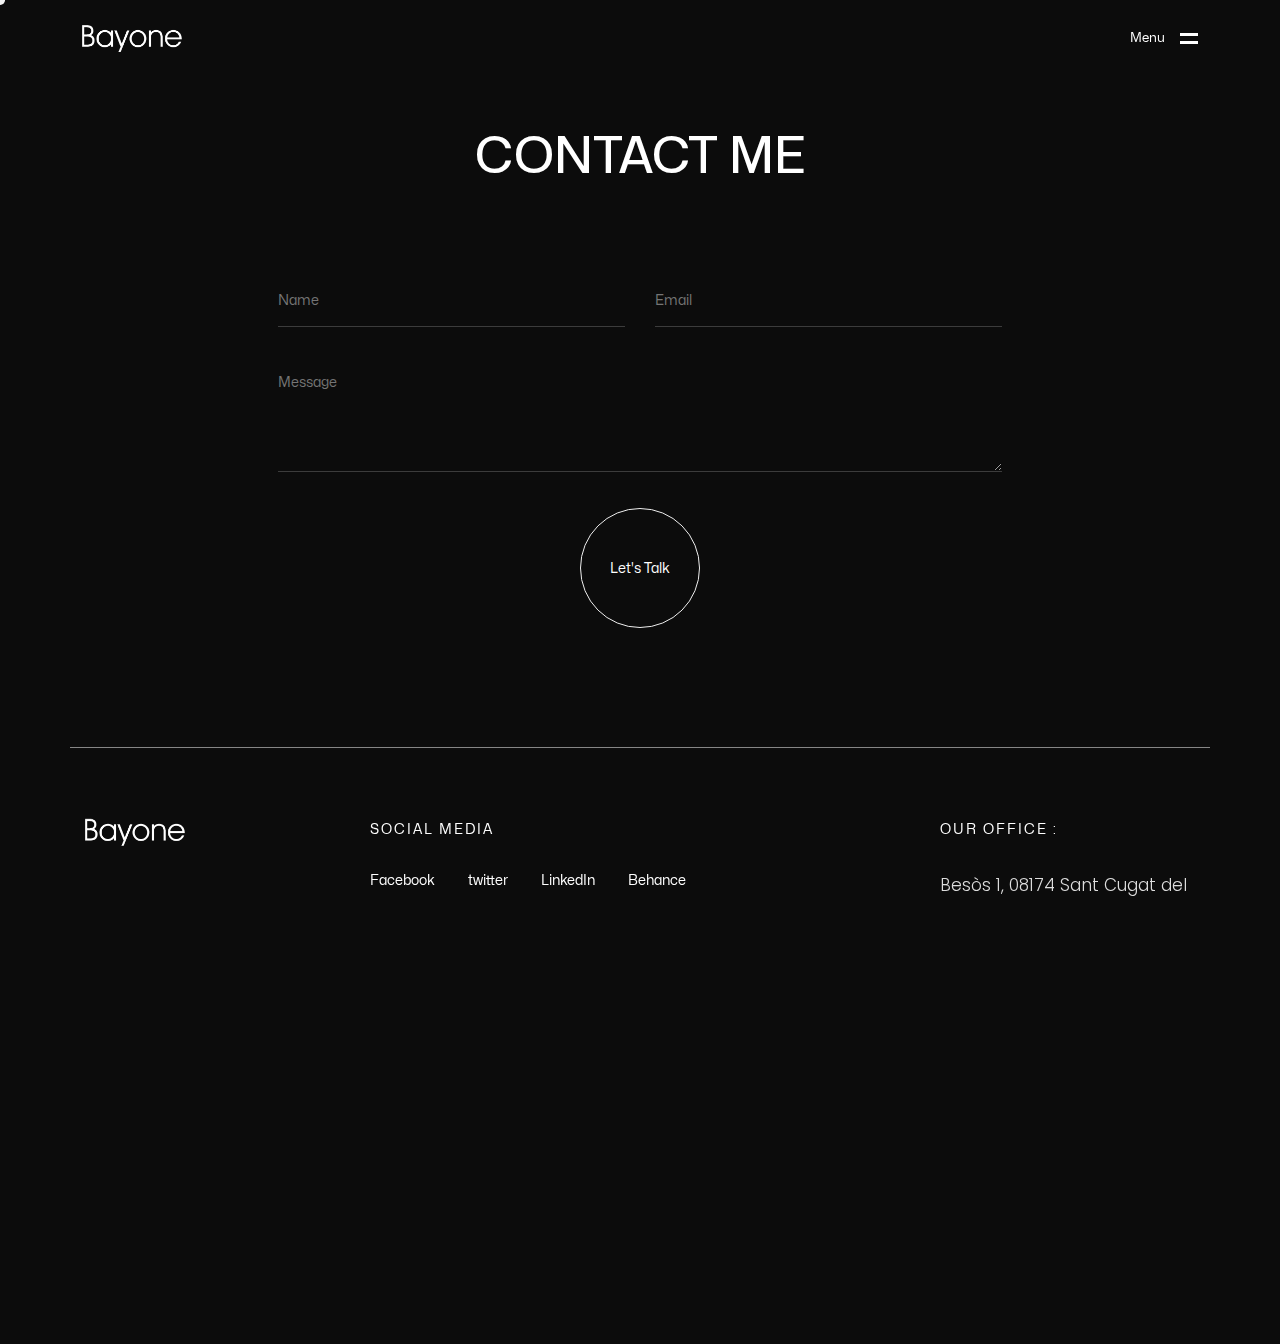
<file: Tanja Landolt/contact.html>
<!DOCTYPE html>
<html lang="zxx">
  <head>
    <!-- Metas -->
    <meta charset="utf-8" />
    <meta http-equiv="X-UA-Compatible" content="IE=edge" />
    <meta
      name="viewport"
      content="width=device-width, initial-scale=1, maximum-scale=1"
    />
    <meta
      name="keywords"
      content="Portfolio I Tanja Landolt I Graphic & Interaction Designer"
    />
    <meta
      name="description"
      content="Portfolio I Tanja Landolt I Graphic & Interaction Designer"
    />
    <meta name="author" content="Tanja Landolt" />

    <!-- Title  -->
    <title>Tanja Landolt</title>

    <!-- Favicon -->
    <link rel="shortcut icon" href="assets/imgs/favicon.ico" />

    <!-- Google Fonts -->
    <link
      href="https://fonts.googleapis.com/css?family=Poppins:100,200,300,400,500,600,700,800,900&display=swap"
      rel="stylesheet"
    />
    <link rel="stylesheet" href="assets/fonts/mona-sans/style.css" />

    <!-- Plugins -->
    <link rel="stylesheet" href="assets/css/plugins.css" />

    <!-- Core Style Css -->
    <link rel="stylesheet" href="assets/css/style.css" />
  </head>

  <body>
    <div id="siteWrapper">
      <div class="cursor"></div>

      <!-- ==================== Start progress-scroll-button ==================== -->

      <div class="progress-wrap cursor-pointer">
        <svg
          class="progress-circle svg-content"
          width="100%"
          height="100%"
          viewBox="-1 -1 102 102"
        >
          <path d="M50,1 a49,49 0 0,1 0,98 a49,49 0 0,1 0,-98" />
        </svg>
      </div>

      <!-- ==================== End progress-scroll-button ==================== -->

      <div id="smooth-wrapper">
        <!-- ==================== Start Navgition ==================== -->

        <div id="navi" class="topnav">
          <div class="container">
            <div class="logo icon-img-100">
              <a href="#0"><img src="assets/imgs/logo-light.png" alt="" /></a>
            </div>
            <div class="menu-icon cursor-pointer">
              <span class="text"><span class="word">Menu</span></span>
              <span class="icon">
                <i></i>
                <i></i>
              </span>
            </div>
          </div>
        </div>

        <div class="hamenu valign">
          <div class="container">
            <div class="row">
              <div class="col-lg-8">
                <div class="menu-links">
                  <ul class="main-menu rest">
                    <li>
                      <div class="o-hidden">
                        <a href="index.html" class="link animsition-link"
                          ><span class="nm">01.</span>Portfolio</a
                        >
                      </div>
                    </li>
                    <li>
                      <div class="o-hidden">
                        <a href="about.html" class="link animsition-link"
                          ><span class="nm">02.</span>About</a
                        >
                      </div>
                    </li>

                    <li>
                      <div class="o-hidden">
                        <a href="contact.html" class="link animsition-link"
                          ><span class="nm">03.</span>Contact</a
                        >
                      </div>
                    </li>
                  </ul>
                </div>
              </div>
              <div class="col-lg-4 valign">
                <div class="cont-info">
                  <div class="item mb-50">
                    <h6 class="text-u fw-600 mb-20">Currently based in</h6>
                    <p class="fw-400 fz-18">Zürich, Switzerland</p>
                  </div>
                  <div class="item mb-50">
                    <h6 class="text-u fw-600 mb-20">Contact me</h6>
                    <p class="fw-400 fz-18">tanjalandolt@gmail.com</p>
                  </div>
                  <div class="bottom">
                    <h6 class="text-u fw-600 mb-20">Find me on</h6>
                    <ul class="rest social-text d-flex fz-13">
                      <li class="mr-20">
                        <a href="#0" class="hover-this"
                          ><span class="hover-anim">LinkedIn</span></a
                        >
                      </li>
                      <li>
                        <a href="#0" class="hover-this"
                          ><span class="hover-anim">Instagram</span></a
                        >
                      </li>
                    </ul>
                  </div>
                </div>
              </div>
            </div>
          </div>
        </div>

        <!-- ==================== End Navgition ==================== -->

        <div id="smooth-content">
          <main class="main-bg">
            <!-- ==================== Start Slider ==================== -->

            <!-- <header class="contact-header section-padding"></header>-->

            <!-- ==================== End Slider ==================== -->

            <!-- ==================== Start contact ==================== -->

            <section class="contact section-padding">
              <div class="container">
                <div class="row justify-content-center">
                  <div class="col-lg-8">
                    <div class="full-width">
                      <div class="sec-head text-center mb-80">
                        <h3 class="text-u fz-50">Contact Me</h3>
                      </div>
                      <form
                        id="contact-form"
                        method="post"
                        action="contact.php"
                      >
                        <div class="messages"></div>

                        <div class="controls row">
                          <div class="col-lg-6">
                            <div class="form-group mb-30">
                              <input
                                id="form_name"
                                type="text"
                                name="name"
                                placeholder="Name"
                                required="required"
                              />
                            </div>
                          </div>

                          <div class="col-lg-6">
                            <div class="form-group mb-30">
                              <input
                                id="form_email"
                                type="email"
                                name="email"
                                placeholder="Email"
                                required="required"
                              />
                            </div>
                          </div>

                          <div class="col-12">
                            <div class="form-group">
                              <textarea
                                id="form_message"
                                name="message"
                                placeholder="Message"
                                rows="4"
                                required="required"
                              ></textarea>
                            </div>
                            <div class="text-center">
                              <div class="mt-30 hover-this cursor-pointer">
                                <button type="submit" class="hover-anim">
                                  <span class="text">Let's Talk</span>
                                </button>
                              </div>
                            </div>
                          </div>
                        </div>
                      </form>
                    </div>
                  </div>
                </div>
              </div>
            </section>

            <!-- ==================== End contact ==================== -->
          </main>

          <!-- ==================== Start Footer ==================== -->

          <footer>
            <div class="footer-container">
              <div class="container pb-80 pt-80 ontop">
                <div class="row">
                  <div class="col-lg-6">
                    <div class="eml">
                      <h6 class="sub-title opacity-8">
                        we would love to hear from you.
                      </h6>
                      <h2 class="underline fz-60">
                        <a href="#0">hello@Bayone.com</a>
                      </h2>
                    </div>
                  </div>
                </div>
                <div class="row mt-80">
                  <div class="col-lg-3">
                    <div class="logo">
                      <img src="assets/imgs/logo-light.png" alt="" />
                    </div>
                  </div>
                  <div class="col-lg-6">
                    <div class="column">
                      <h6 class="sub-title fw-500 mb-30">Social Media</h6>
                      <ul class="rest">
                        <li class="hover-this cursor-pointer">
                          <a href="#0" class="hover-anim">Facebook</a>
                        </li>
                        <li class="hover-this cursor-pointer">
                          <a href="#0" class="hover-anim">twitter</a>
                        </li>
                        <li class="hover-this cursor-pointer">
                          <a href="#0" class="hover-anim">LinkedIn</a>
                        </li>
                        <li class="hover-this cursor-pointer">
                          <a href="#0" class="hover-anim">Behance</a>
                        </li>
                      </ul>
                    </div>
                  </div>
                  <div class="col-lg-3">
                    <div class="column">
                      <h6 class="sub-title fw-500 mb-30">Our Office :</h6>
                      <p>Besòs 1, 08174 Sant Cugat del Vallès, Barcelona</p>
                      <h5 class="mt-15 underline">
                        <a href="#0">+2 456 34324 45</a>
                      </h5>
                    </div>
                  </div>
                </div>
              </div>
              <div class="container bord pt-30 pb-30 bord-thin-top">
                <div class="row">
                  <div class="col-lg-6">
                    <div class="links">
                      <ul class="rest">
                        <li>
                          <a href="about.html" class="animsition-link">FAQ</a>
                        </li>
                        <li>
                          <a href="about.html" class="animsition-link"
                            >Careers</a
                          >
                        </li>
                        <li>
                          <a href="contact.html" class="animsition-link"
                            >Contact Us</a
                          >
                        </li>
                      </ul>
                    </div>
                  </div>
                  <div class="col-lg-6">
                    <div class="copyright d-flex">
                      <div class="ml-auto">
                        <p class="fz-13">
                          © 2023 Bayone is Proudly Powered by
                          <span class="underline"
                            ><a
                              href="https://themeforest.net/user/ui-themez"
                              target="_blank"
                              >Ui-ThemeZ</a
                            ></span
                          >
                        </p>
                      </div>
                    </div>
                  </div>
                </div>
              </div>
            </div>
          </footer>

          <!-- ==================== End Footer ==================== -->
        </div>
      </div>
    </div>

    <!-- jQuery -->
    <script src="assets/js/jquery-3.6.0.min.js"></script>
    <script src="assets/js/jquery-migrate-3.4.0.min.js"></script>

    <!-- plugins -->
    <script src="assets/js/plugins.js"></script>

    <script src="assets/js/gsap.min.js"></script>
    <script src="assets/js/ScrollSmoother.min.js"></script>
    <script src="assets/js/ScrollTrigger.min.js"></script>
    <script src="assets/js/smoother-script.js"></script>

    <script src="assets/js/animsition.min.js"></script>

    <!-- custom scripts -->
    <script src="assets/js/scripts.js"></script>
  </body>
</html>
</file>
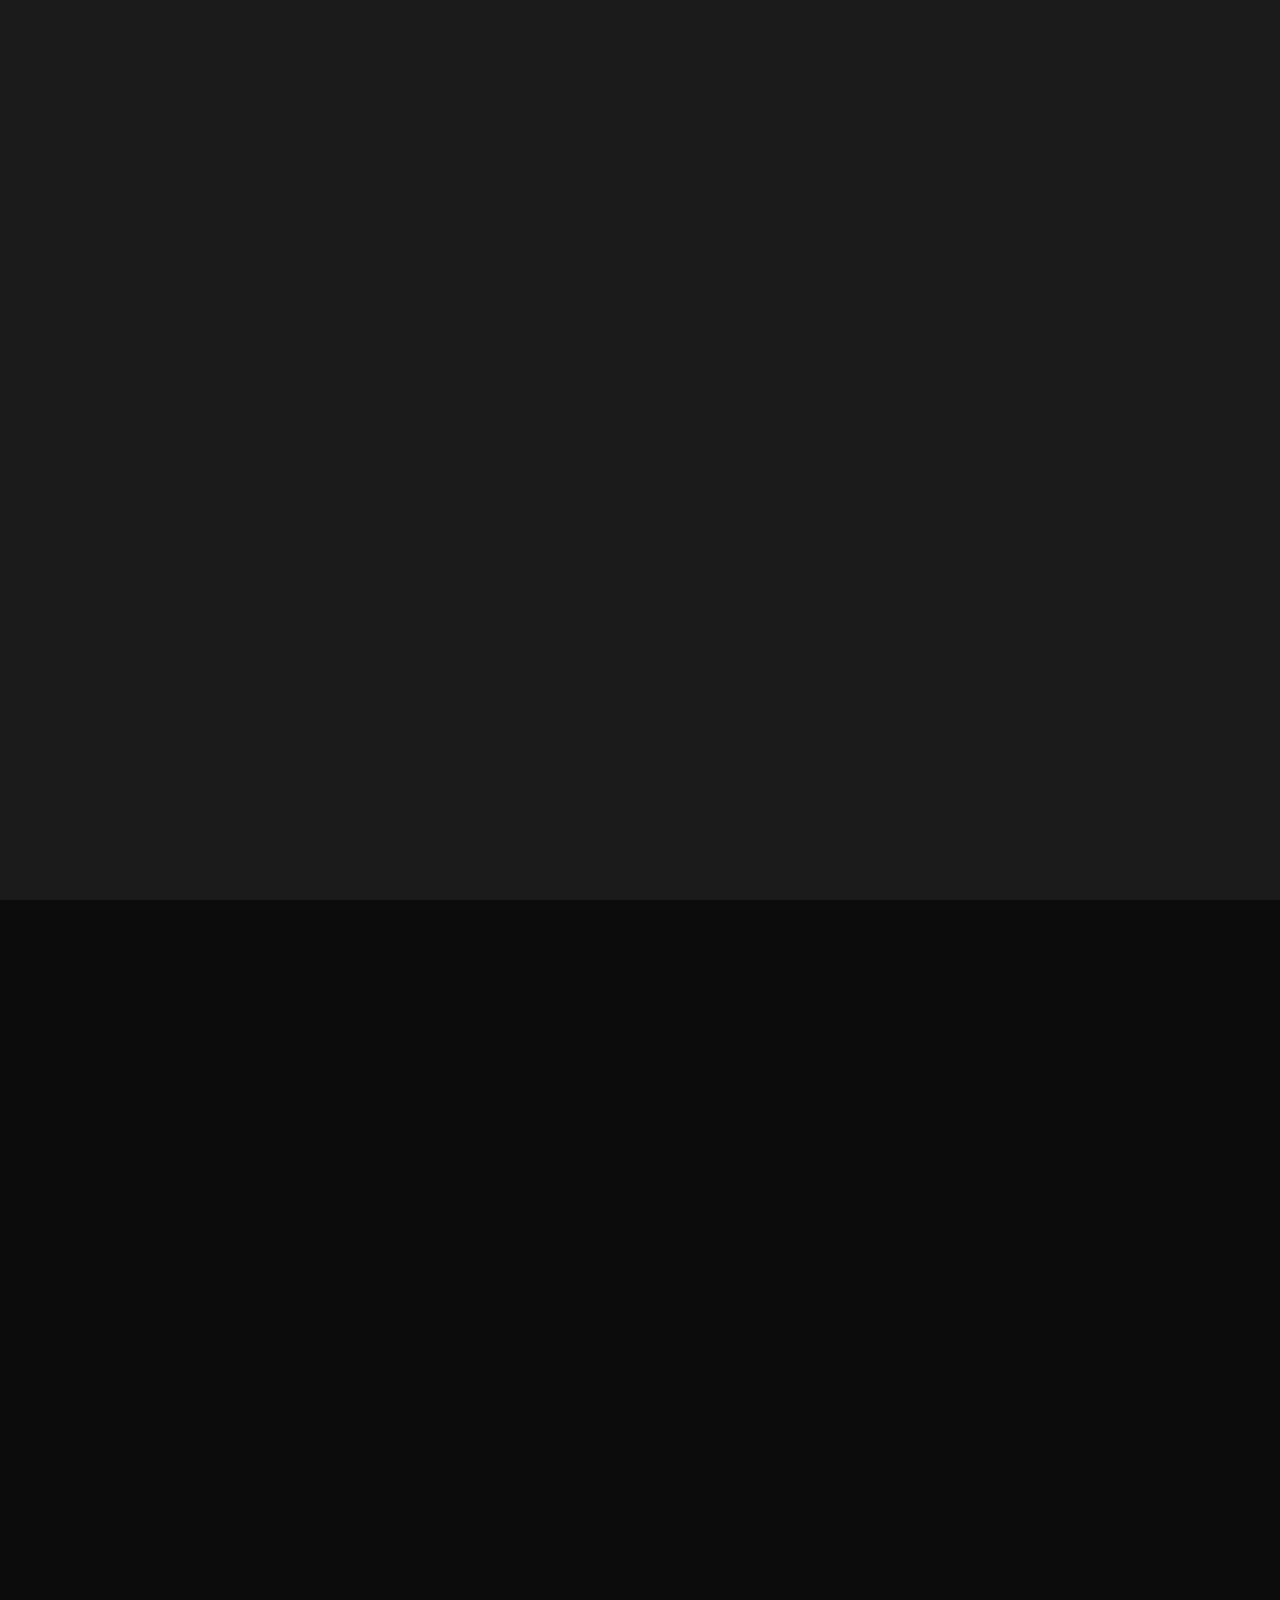
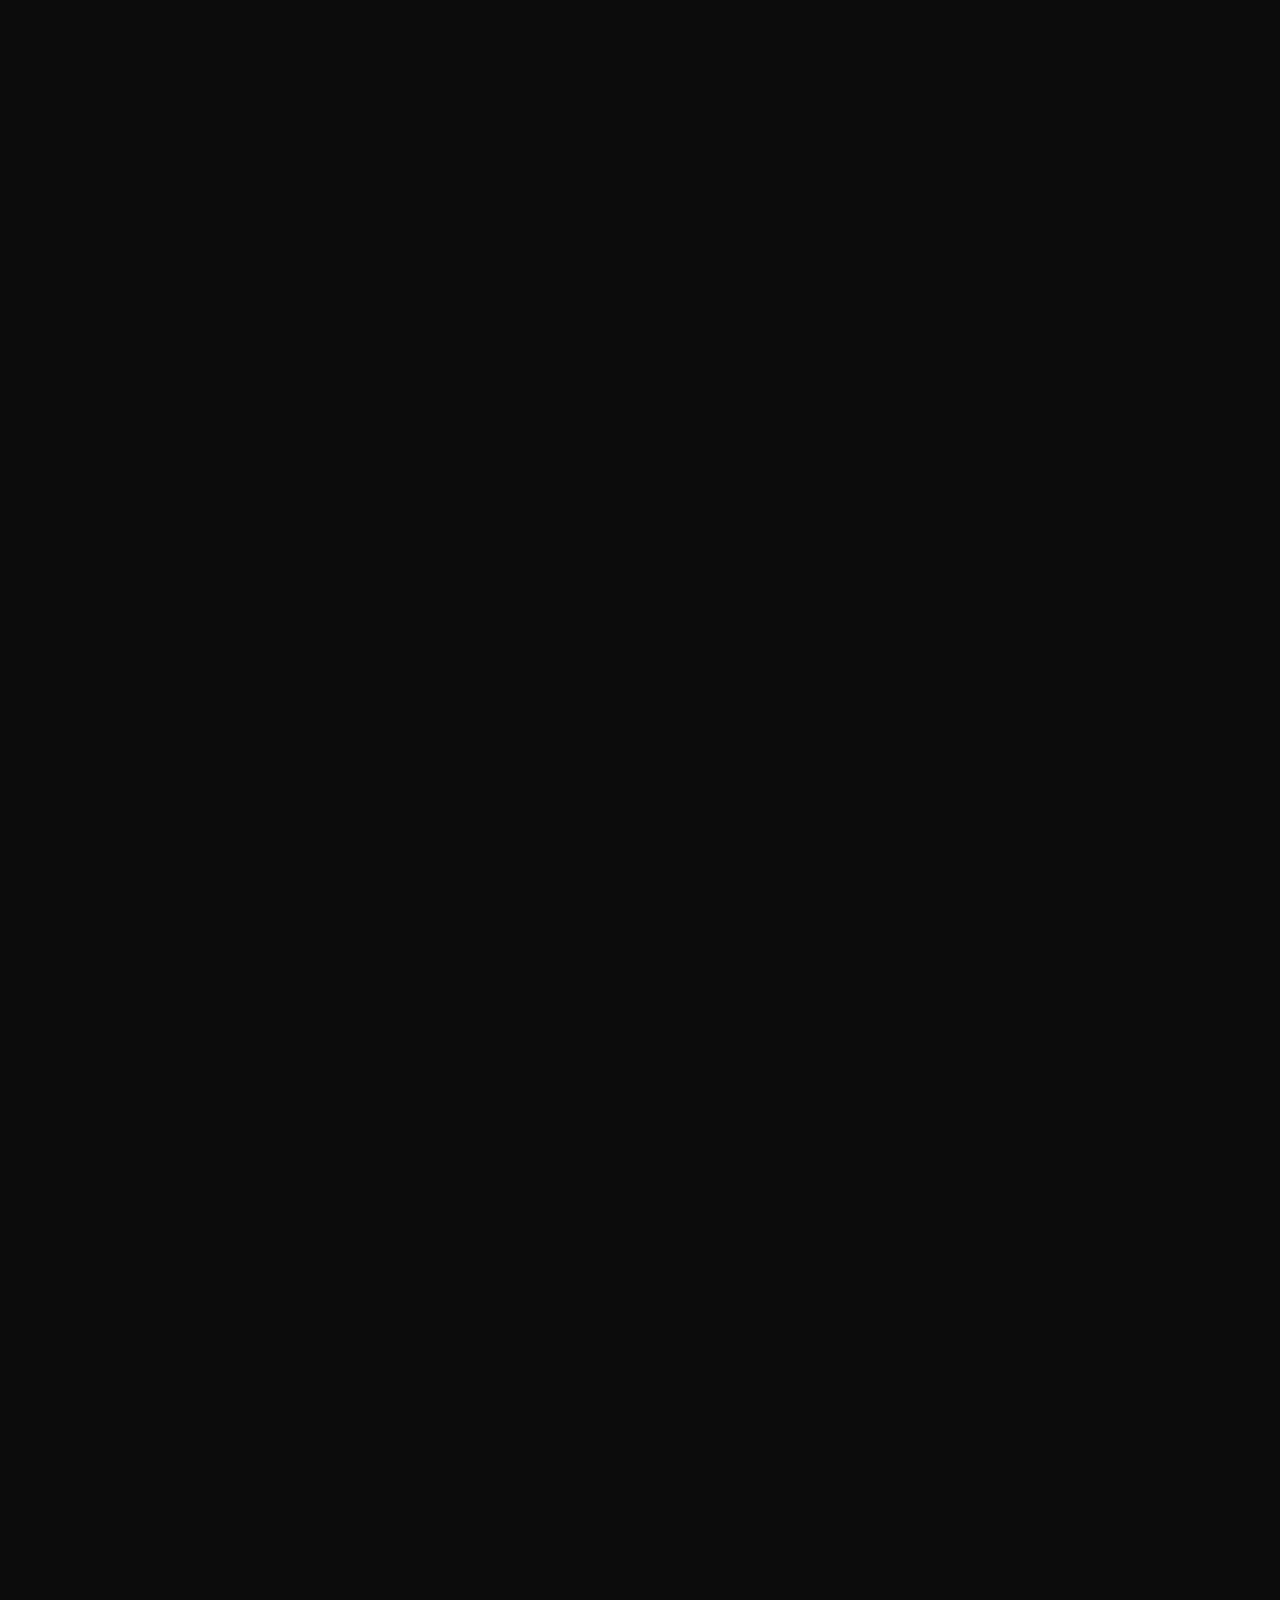
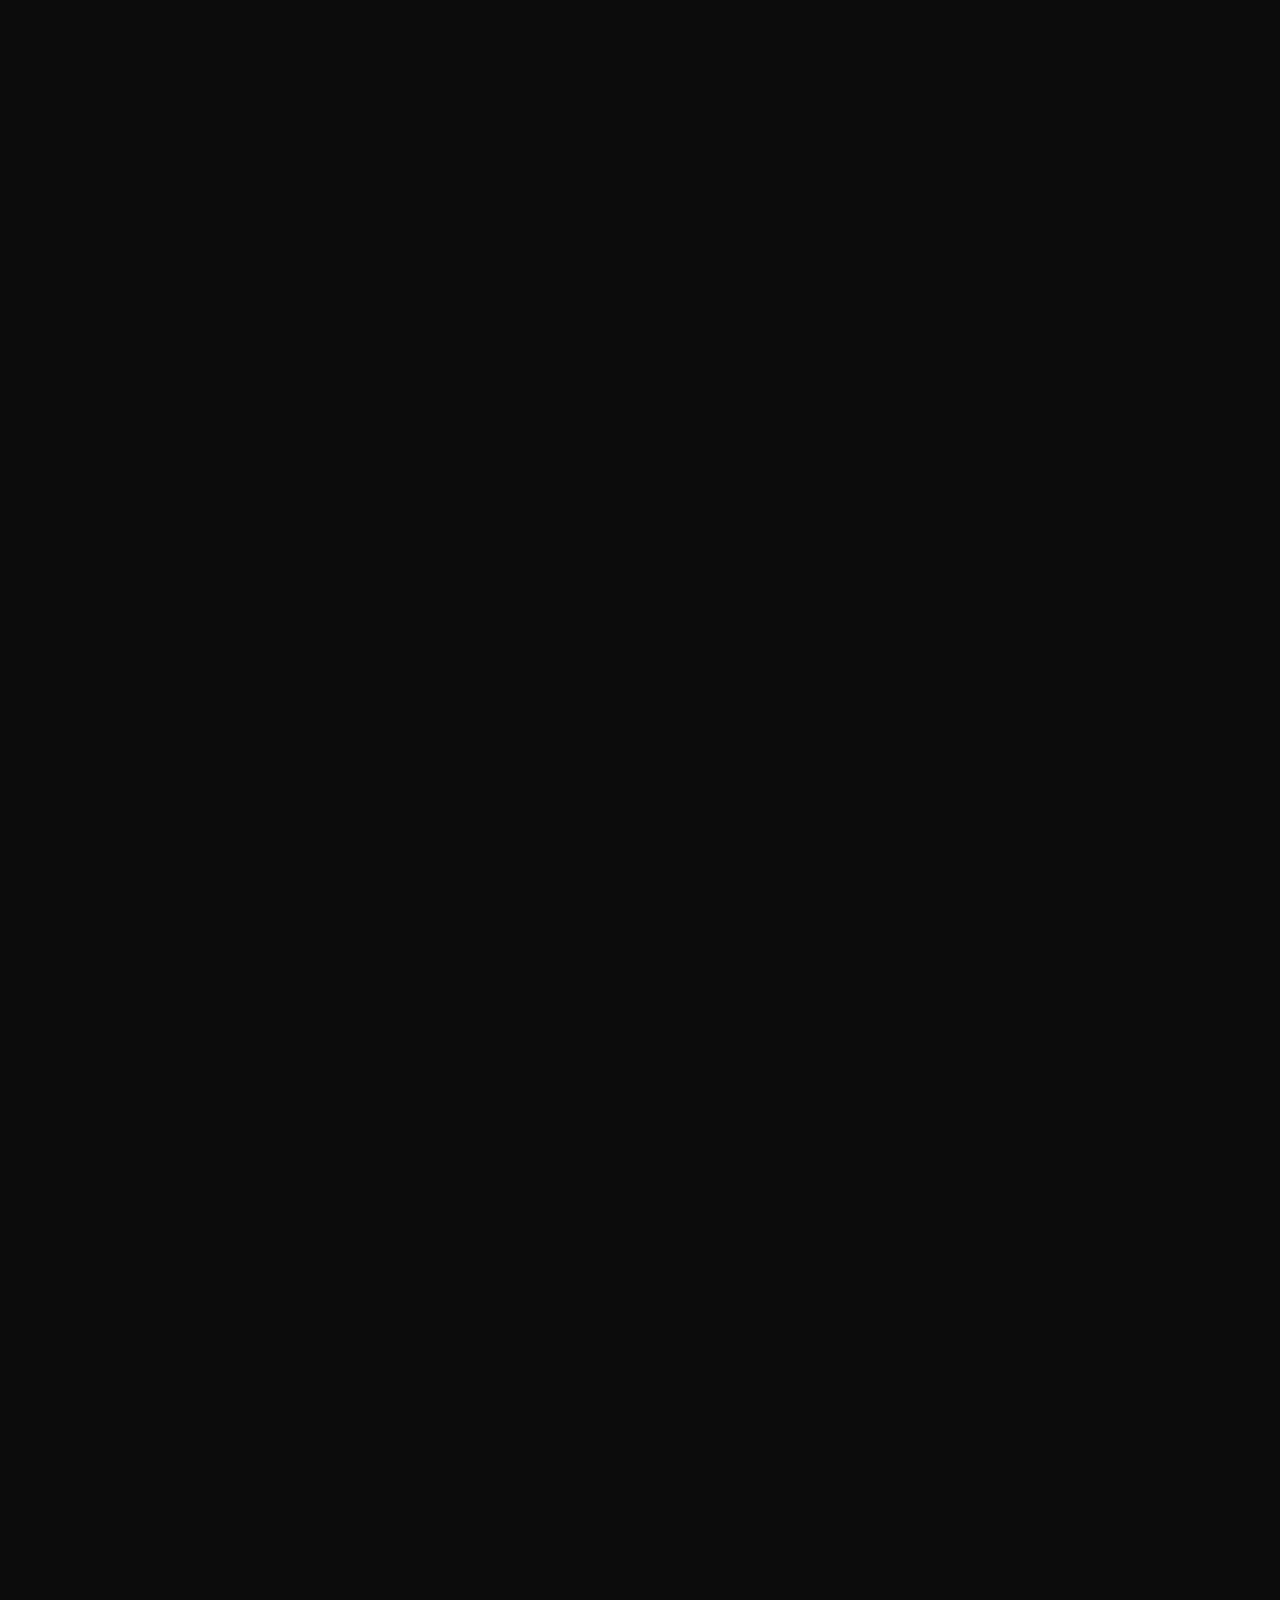
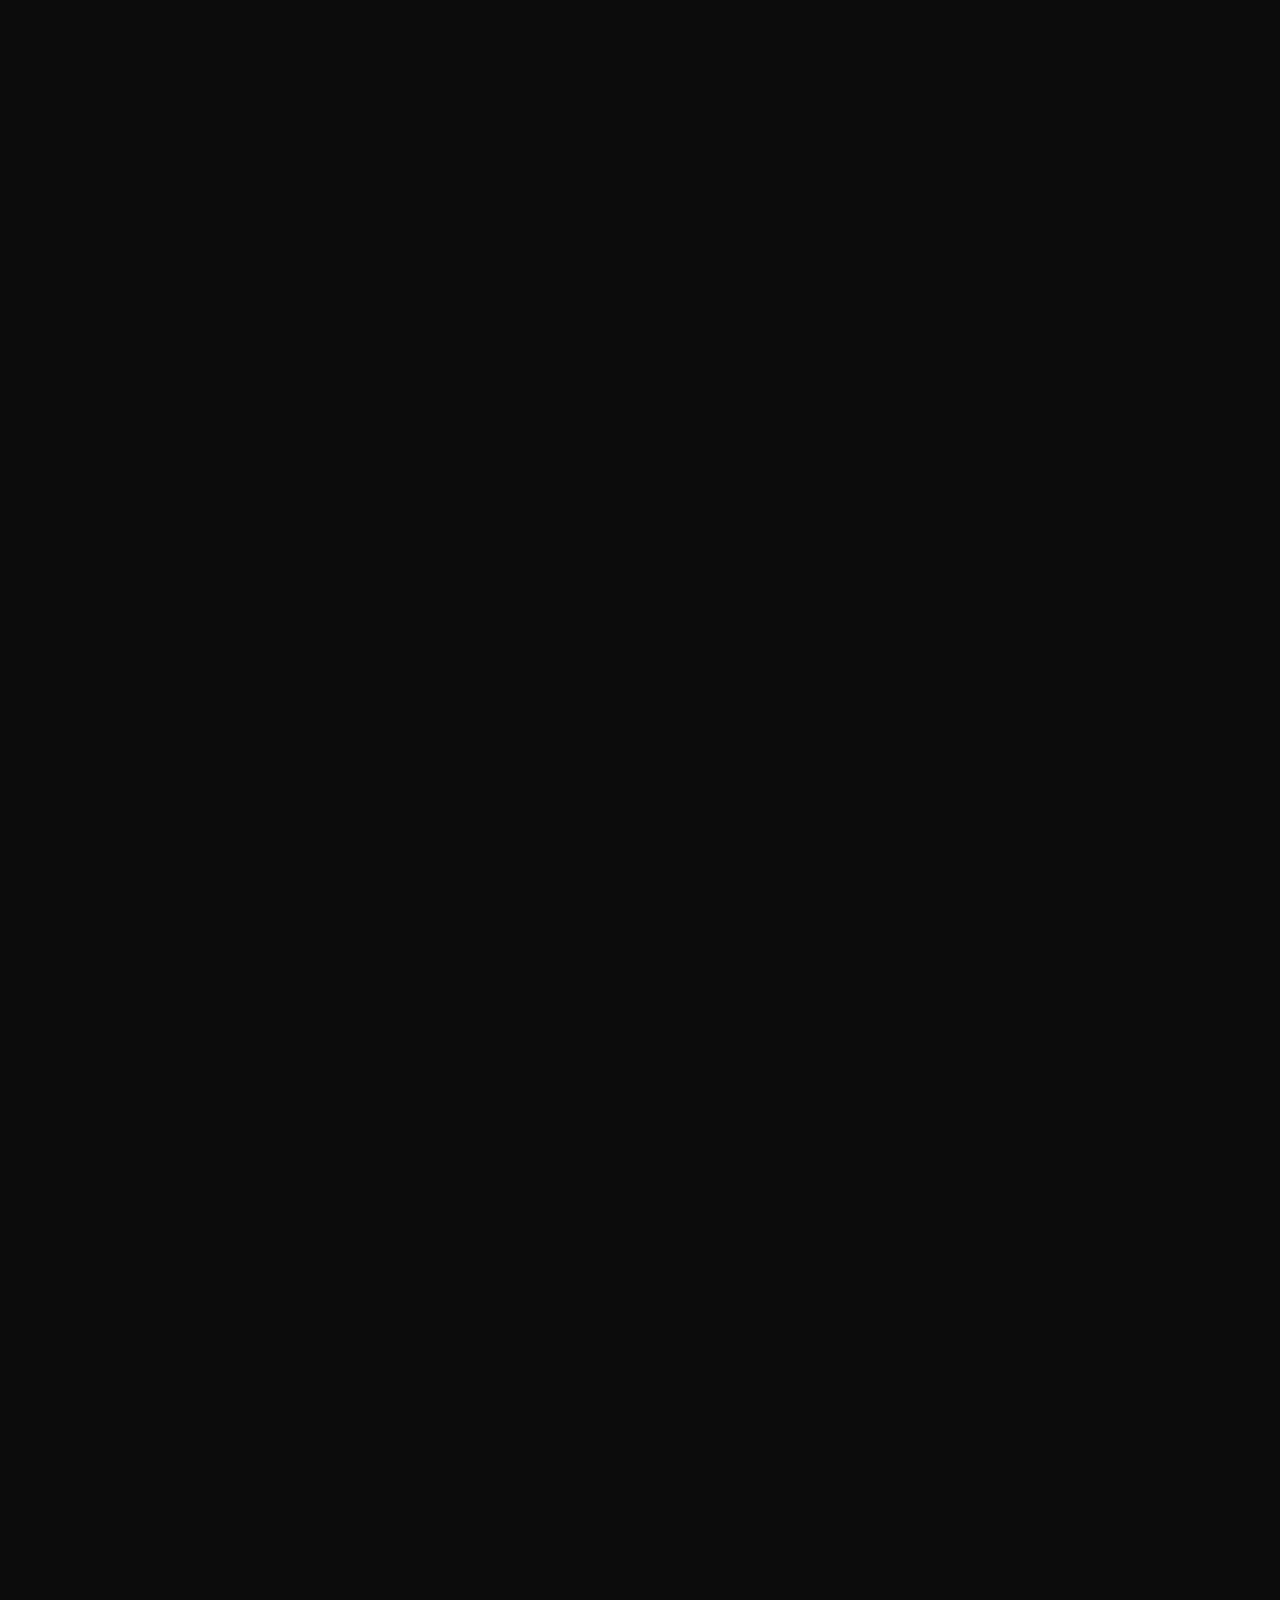
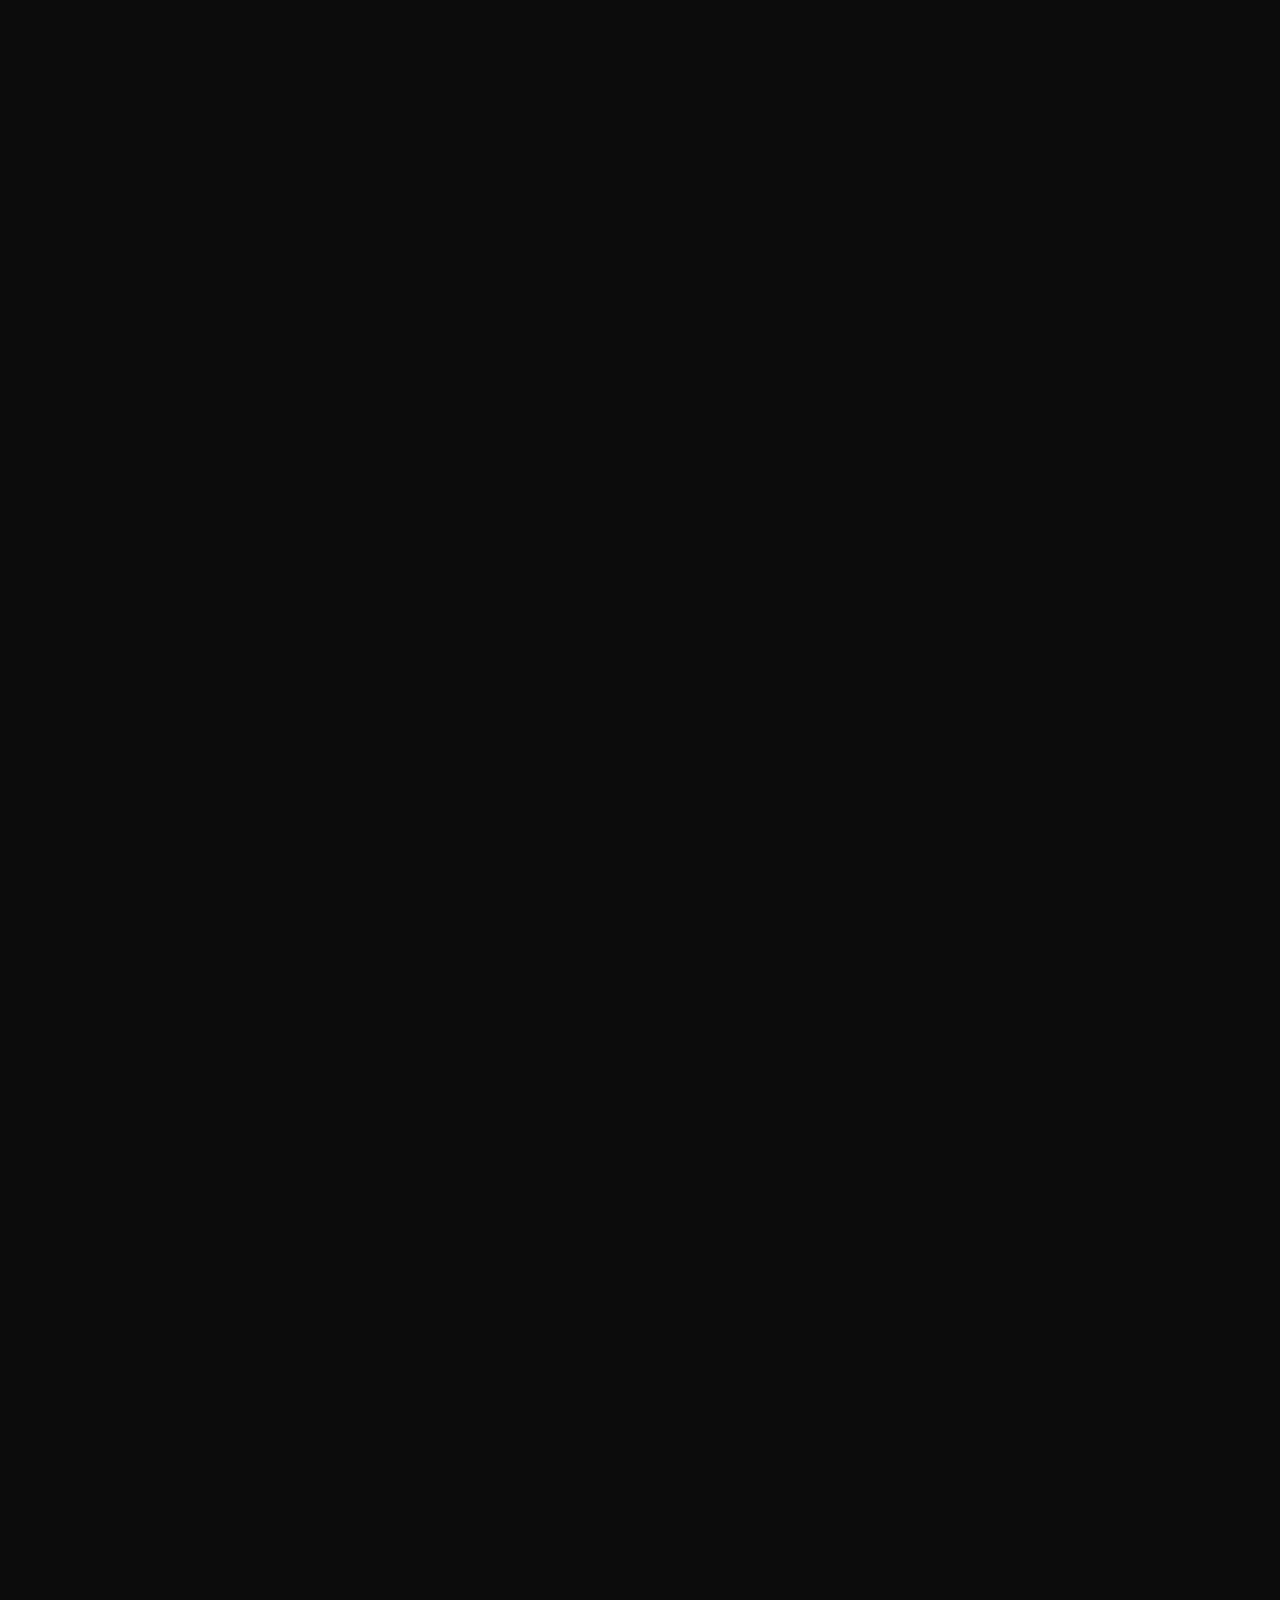
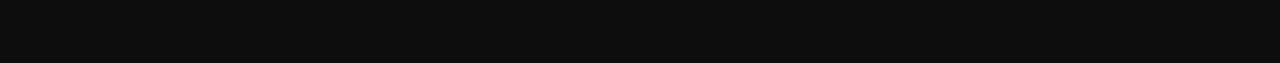
<file: Tanja Landolt/project1.html>
<!DOCTYPE html>
<html lang="zxx">

<head>

    <!-- Metas -->
    <meta charset="utf-8">
    <meta http-equiv="X-UA-Compatible" content="IE=edge">
    <meta name="viewport" content="width=device-width, initial-scale=1, maximum-scale=1">
    <meta name="keywords" content="HTML5 Template Bayone Multi-Purpose themeforest">
    <meta name="description" content="Bayone - Multi-Purpose HTML5 Template">
    <meta name="author" content="">

    <!-- Title  -->
    <title>Bayone</title>

    <!-- Favicon -->
    <link rel="shortcut icon" href="assets/imgs/favicon.ico">

    <!-- Google Fonts -->
    <link href="https://fonts.googleapis.com/css?family=Poppins:100,200,300,400,500,600,700,800,900&display=swap"
        rel="stylesheet">
    <link rel="stylesheet" href="assets/fonts/mona-sans/style.css">

    <!-- Plugins -->
    <link rel="stylesheet" href="assets/css/plugins.css">

    <!-- Core Style Css -->
    <link rel="stylesheet" href="assets/css/style.css">

</head>

<body class="main-bg">

    <div id="siteWrapper">



        <!-- ==================== Start Loading ==================== -->

        <div class="loader-wrap">
            <svg viewBox="0 0 1000 1000" preserveAspectRatio="none">
                <path id="svg" d="M0,1005S175,995,500,995s500,5,500,5V0H0Z"></path>
            </svg>

            <div class="loader-wrap-heading">
                <div class="load-text">
                    <span>L</span>
                    <span>o</span>
                    <span>a</span>
                    <span>d</span>
                    <span>i</span>
                    <span>n</span>
                    <span>g</span>
                </div>
            </div>
        </div>

        <!-- ==================== End Loading ==================== -->


        <div class="cursor"></div>


        <!-- ==================== Start progress-scroll-button ==================== -->

        <div class="progress-wrap cursor-pointer">
            <svg class="progress-circle svg-content" width="100%" height="100%" viewBox="-1 -1 102 102">
                <path d="M50,1 a49,49 0 0,1 0,98 a49,49 0 0,1 0,-98" />
            </svg>
        </div>

        <!-- ==================== End progress-scroll-button ==================== -->

        <div id="smooth-wrapper">

            <!-- ==================== Start Navgition ==================== -->

            <div id="navi" class="topnav blur">
                <div class="container">
                    <div class="logo icon-img-100">
                        <a href="#0"><img src="assets/imgs/logo-light.png" alt=""></a>
                    </div>
                    <div class="menu-icon cursor-pointer">
                        <span class="text"><span class="word">Menu</span></span>
                        <span class="icon">
                            <i></i>
                            <i></i>
                        </span>
                    </div>
                </div>
            </div>

            <div class="hamenu valign">
                <div class="container">
                    <div class="row">
                        <div class="col-lg-8">
                            <div class="menu-links">
                                <ul class="main-menu rest">
                                    <li>
                                        <div class="o-hidden">
                                            <span class="link dmenu"><span class="nm">01.</span>Home </span>
                                        </div>
                                        <div class="sub-menu">
                                            <ul class="rest">
                                                <li>
                                                    <div class="o-hidden">
                                                        <span class="sub-link back"><i class="pe-7s-angle-left"></i> Go
                                                            Back</span>
                                                    </div>
                                                </li>
                                            </ul>
                                            <ul class="rest">
                                                <li>
                                                    <div class="o-hidden">
                                                        <a href="creative-agency.html"
                                                            class="sub-link animsition-link">Creative Agency</a>
                                                    </div>
                                                </li>
                                                <li>
                                                    <div class="o-hidden">
                                                        <a href="creative-portfolio.html"
                                                            class="sub-link animsition-link">Creative Portfolio</a>
                                                    </div>
                                                </li>
                                                <li>
                                                    <div class="o-hidden">
                                                        <a href="landing.html"
                                                            class="sub-link animsition-link">Home Landing</a>
                                                    </div>
                                                </li>
                                            </ul>
                                        </div>
                                    </li>
                                    <li>
                                        <div class="o-hidden">
                                            <a href="about.html" class="link animsition-link"><span
                                                    class="nm">02.</span>About</a>
                                        </div>
                                    </li>
                                    <li>
                                        <div class="o-hidden">
                                            <span class="link dmenu"><span class="nm">03.</span>Portfolio </span>
                                        </div>
                                        <div class="sub-menu">
                                            <ul class="rest">
                                                <li>
                                                    <div class="o-hidden">
                                                        <span class="sub-link back"><i class="pe-7s-angle-left"></i> Go
                                                            Back</span>
                                                    </div>
                                                </li>
                                            </ul>
                                            <div class="row">
                                                <div class="col-md-6">
                                                    <ul class="rest">
                                                        <li>
                                                            <div class="o-hidden">
                                                                <a href="fullscreen.html"
                                                                    class="sub-link animsition-link">Fullscreen
                                                                    Slider</a>
                                                            </div>
                                                        </li>
                                                        <li>
                                                            <div class="o-hidden">
                                                                <a href="carousel-slider.html"
                                                                    class="sub-link animsition-link">Carousel
                                                                    Slider</a>
                                                            </div>
                                                        </li>
                                                        <li>
                                                            <div class="o-hidden">
                                                                <a href="half-slider.html"
                                                                    class="sub-link animsition-link">Creative
                                                                    Slider</a>
                                                            </div>
                                                        </li>
                                                        <li>
                                                            <div class="o-hidden">
                                                                <a href="interactive-full.html"
                                                                    class="sub-link animsition-link">Interactive
                                                                    Full</a>
                                                            </div>
                                                        </li>
                                                        <li>
                                                            <div class="o-hidden">
                                                                <a href="interactive-center.html"
                                                                    class="sub-link animsition-link">Interactive
                                                                    Center</a>
                                                            </div>
                                                        </li>
                                                    </ul>
                                                </div>
                                                <div class="col-md-6">
                                                    <ul class="rest">
                                                        <li>
                                                            <div class="o-hidden">
                                                                <a href="interactive-inline.html"
                                                                    class="sub-link animsition-link">Interactive
                                                                    Inline</a>
                                                            </div>
                                                        </li>
                                                        <li>
                                                            <div class="o-hidden">
                                                                <a href="interactive-vertical.html"
                                                                    class="sub-link animsition-link">Interactive
                                                                    Vertical</a>
                                                            </div>
                                                        </li>
                                                        <li>
                                                            <div class="o-hidden">
                                                                <a href="portfolio-fixed-text.html"
                                                                    class="sub-link animsition-link">Creative
                                                                    Portfolio</a>
                                                            </div>
                                                        </li>
                                                        <li>
                                                            <div class="o-hidden">
                                                                <a href="portfolio-grid.html"
                                                                    class="sub-link animsition-link">Portfolio
                                                                    Grid</a>
                                                            </div>
                                                        </li>
                                                        <li>
                                                            <div class="o-hidden">
                                                                <a href="portfolio-grid-classic.html"
                                                                    class="sub-link animsition-link">Portfolio
                                                                    Classic</a>
                                                            </div>
                                                        </li>
                                                    </ul>
                                                </div>
                                            </div>
                                        </div>
                                    </li>
                                    <li>
                                        <div class="o-hidden">
                                            <a href="blog.html" class="link animsition-link"><span
                                                    class="nm">04.</span>Stories</a>
                                        </div>
                                    </li>
                                    <li>
                                        <div class="o-hidden">
                                            <a href="contact.html" class="link animsition-link"><span
                                                    class="nm">05.</span>Contact</a>
                                        </div>
                                    </li>
                                </ul>
                            </div>
                        </div>
                        <div class="col-lg-4 valign">
                            <div class="cont-info">
                                <div class="item mb-50">
                                    <h6 class="text-u fw-600 mb-20">Base</h6>
                                    <p class="fw-400 fz-18">Besòs 1, 08174 Sant Cugat del Vallès,
                                        Barcelona</p>
                                </div>
                                <div class="item mb-50">
                                    <h6 class="text-u fw-600 mb-20">How to Connect</h6>
                                    <p class="fw-400 fz-18">+2 456 34324 45</p>
                                    <p class="fw-400 fz-18">hello@Bayone.com</p>
                                </div>
                                <div class="bottom">
                                    <h6 class="text-u fw-600 mb-20">Follow Us</h6>
                                    <ul class="rest social-text d-flex fz-13">
                                        <li class="mr-20">
                                            <a href="#0" class="hover-this"><span class="hover-anim">Facebook</span></a>
                                        </li>
                                        <li class="mr-20">
                                            <a href="#0" class="hover-this"><span class="hover-anim">Twitter</span></a>
                                        </li>
                                        <li class="mr-20">
                                            <a href="#0" class="hover-this"><span class="hover-anim">LinkedIn</span></a>
                                        </li>
                                        <li>
                                            <a href="#0" class="hover-this"><span
                                                    class="hover-anim">Instagram</span></a>
                                        </li>
                                    </ul>
                                </div>
                            </div>
                        </div>
                    </div>
                </div>
            </div>

            <!-- ==================== End Navgition ==================== -->


            <div id="smooth-content">


                <main class="main-bg">

                    <div class="main-box main-bg ontop">


                        <!-- ==================== Start Slider ==================== -->

                        <header class="header-project1">
                            <div class="container mt-100">
                                <div class="row">
                                    <div class="col-lg-6 valign">
                                        <div class="full-width mb-30">
                                            <h1 class="fz-60">Artboard Studio</h1>
                                            <p>We provide digital experience services to startups and small businesses.
                                                We help our clients succeed by creating brand identities.</p>
                                        </div>
                                    </div>
                                    <div class="col-lg-5 offset-lg-1">
                                        <div class="info">
                                            <div class="row">
                                                <div class="col-md-6">
                                                    <div class="item mb-30">
                                                        <span class="opacity-8 mb-5">Category :</span>
                                                        <h6>Development</h6>
                                                    </div>
                                                </div>
                                                <div class="col-md-6">
                                                    <div class="item mb-30">
                                                        <span class="opacity-8 mb-5">Client :</span>
                                                        <h6>Envato</h6>
                                                    </div>
                                                </div>
                                                <div class="col-md-6">
                                                    <div class="item mb-30">
                                                        <span class="opacity-8 mb-5">Start Date :</span>
                                                        <h6>7 August 2021</h6>
                                                    </div>
                                                </div>
                                                <div class="col-md-6">
                                                    <div class="item">
                                                        <span class="opacity-8 mb-5">Designer :</span>
                                                        <h6>Ui-ThemeZ</h6>
                                                    </div>
                                                </div>
                                            </div>
                                        </div>
                                    </div>
                                </div>
                            </div>
                            <div class="bg-img mt-100" data-background="assets/imgs/works/projects/0/1.jpg"></div>
                        </header>

                        <!-- ==================== End Slider ==================== -->



                        <!-- ==================== Start section ==================== -->

                        <section class="section-padding bord-thin-bottom">
                            <div class="container">
                                <div class="row">
                                    <div class="col-lg-5">
                                        <h2 class="mb-50">The <br> Challenge</h2>
                                    </div>
                                    <div class="col-lg-7">
                                        <div class="text">
                                            <h5 class="mb-30 fw-400 line-height-40">The goal is there are many
                                                variations of
                                                passages of Lorem Ipsum available, but the majority have suffered
                                                alteration
                                                in some form, by injected humour, or randomised words which don't look
                                                even
                                                slightly believable.</h5>
                                            <p class="fz-18">There are many variations of passages of Lorem Ipsum
                                                available,
                                                but the majority have suffered alteration in some form, by injected
                                                humour,
                                                or randomised words which don't look even slightly believable. If you
                                                are
                                                going to use a passage of Lorem Ipsum, you need to be sure there isn't
                                                anything embarrassing hidden in the middle of text.</p>
                                        </div>
                                    </div>
                                </div>
                            </div>
                        </section>

                        <!-- ==================== End section ==================== -->



                        <!-- ==================== Start section ==================== -->

                        <div class="works thecontainer ontop">

                            <div class="panel">
                                <div class="item">
                                    <div class="img">
                                        <img src="assets/imgs/works/projects/0/2.jpg" alt="">
                                    </div>
                                </div>
                            </div>

                            <div class="panel">
                                <div class="item">
                                    <div class="img">
                                        <img src="assets/imgs/works/projects/0/3.jpg" alt="">
                                    </div>
                                </div>
                            </div>

                            <div class="panel">
                                <div class="item">
                                    <div class="img">
                                        <img src="assets/imgs/works/projects/0/4.jpg" alt="">
                                    </div>
                                </div>
                            </div>

                            <div class="panel">
                                <div class="item">
                                    <div class="img">
                                        <img src="assets/imgs/works/projects/0/5.jpg" alt="">
                                    </div>
                                </div>
                            </div>

                            <div class="panel">
                                <div class="item">
                                    <div class="img">
                                        <img src="assets/imgs/works/projects/0/6.jpg" alt="">
                                    </div>
                                </div>
                            </div>

                            <div class="panel">
                                <div class="item">
                                    <div class="img">
                                        <img src="assets/imgs/works/projects/0/7.jpg" alt="">
                                    </div>
                                </div>
                            </div>

                        </div>

                        <!-- ==================== End section ==================== -->



                        <!-- ==================== Start section ==================== -->

                        <section class="section-padding bord-thin-top">
                            <div class="container">
                                <div class="row justify-content-center">
                                    <div class="col-lg-7">
                                        <div class="text">
                                            <h2 class="mb-50">The Solution</h2>
                                            <h5 class="mb-30 fw-400">Global concrete manufacturers engaging with us to
                                                develop
                                                specific testing programms.</h5>
                                            <p class="fz-18">Show your portfolio in a stylish and modern design. The
                                                template has a clean,
                                                professional code, the site is fully adaptive and unique. This is a
                                                template
                                                for those who appreciate minimalism and convenience. Embed videos,
                                                images,
                                                and a slider.</p>
                                        </div>
                                    </div>
                                </div>
                            </div>
                        </section>

                        <!-- ==================== End section ==================== -->

                    </div>


                    <!-- ==================== Start contact ==================== -->

                    <section class="next-project section-padding sub-bg">
                        <div class="contact-container">
                            <div class="container">
                                <div class="row">
                                    <div class="col-12">
                                        <div class="text-center">
                                            <h6 class="sub-title fz-18">Next Project</h6>
                                            <div class="inline">
                                                <div class="d-flex align-items-center">
                                                    <a href="project2.html" class="animsition-link fz-70 fw-700 stroke">Concept Audio</a>
                                                    <span class="ml-15">
                                                        <img src="assets/imgs/svg-assets/arrow-right-top.svg" alt=""
                                                            class="icon-img-70">
                                                    </span>
                                                </div>
                                            </div>
                                        </div>
                                    </div>
                                </div>
                            </div>
                        </div>
                    </section>

                    <!-- ==================== End contact ==================== -->

                </main>


                <!-- ==================== Start Footer ==================== -->

                <footer>
                    <div class="footer-container">
                        <div class="container pb-80 pt-80 ontop">
                            <div class="row">
                                <div class="col-lg-6">
                                    <div class="eml">
                                        <h6 class="sub-title opacity-8">we would love to hear from you.</h6>
                                        <h2 class="underline fz-60">
                                            <a href="#0">hello@Bayone.com</a>
                                        </h2>
                                    </div>
                                </div>
                            </div>
                            <div class="row mt-80">
                                <div class="col-lg-3">
                                    <div class="logo">
                                        <img src="assets/imgs/logo-light.png" alt="">
                                    </div>
                                </div>
                                <div class="col-lg-6">
                                    <div class="column">
                                        <h6 class="sub-title fw-500 mb-30">Social Media</h6>
                                        <ul class="rest">
                                            <li class="hover-this cursor-pointer">
                                                <a href="#0" class="hover-anim">Facebook</a>
                                            </li>
                                            <li class="hover-this cursor-pointer">
                                                <a href="#0" class="hover-anim">twitter</a>
                                            </li>
                                            <li class="hover-this cursor-pointer">
                                                <a href="#0" class="hover-anim">LinkedIn</a>
                                            </li>
                                            <li class="hover-this cursor-pointer">
                                                <a href="#0" class="hover-anim">Behance</a>
                                            </li>
                                        </ul>
                                    </div>
                                </div>
                                <div class="col-lg-3">
                                    <div class="column">
                                        <h6 class="sub-title fw-500 mb-30">Our Office : </h6>
                                        <p>Besòs 1, 08174 Sant Cugat del Vallès, Barcelona</p>
                                        <h5 class="mt-15 underline">
                                            <a href="#0">+2 456 34324 45</a>
                                        </h5>
                                    </div>
                                </div>
                            </div>
                        </div>
                        <div class="container bord pt-30 pb-30 bord-thin-top">
                            <div class="row">
                                <div class="col-lg-6">
                                    <div class="links">
                                        <ul class="rest">
                                            <li>
                                                <a href="about.html" class="animsition-link">FAQ</a>
                                            </li>
                                            <li>
                                                <a href="about.html" class="animsition-link">Careers</a>
                                            </li>
                                            <li>
                                                <a href="contact.html" class="animsition-link">Contact Us</a>
                                            </li>
                                        </ul>
                                    </div>
                                </div>
                                <div class="col-lg-6">
                                    <div class="copyright d-flex">
                                        <div class="ml-auto">
                                            <p class="fz-13">© 2023 Bayone is Proudly Powered by <span
                                                    class="underline"><a href="https://themeforest.net/user/ui-themez"
                                                        target="_blank">Ui-ThemeZ</a></span></p>
                                        </div>
                                    </div>
                                </div>
                            </div>
                        </div>
                    </div>
                </footer>

                <!-- ==================== End Footer ==================== -->



            </div>
        </div>


    </div>



    <!-- jQuery -->
    <script src="assets/js/jquery-3.6.0.min.js"></script>
    <script src="assets/js/jquery-migrate-3.4.0.min.js"></script>

    <!-- plugins -->
    <script src="assets/js/plugins.js"></script>

    <script src="assets/js/gsap.min.js"></script>
    <script src="assets/js/ScrollSmoother.min.js"></script>
    <script src="assets/js/ScrollTrigger.min.js"></script>
    <script src="assets/js/smoother-script.js"></script>

    <script src="assets/js/hscroll.js"></script>

    <script src="assets/js/animsition.min.js"></script>

    <!-- custom scripts -->
    <script src="assets/js/scripts.js"></script>

</body>

</html>
</file>
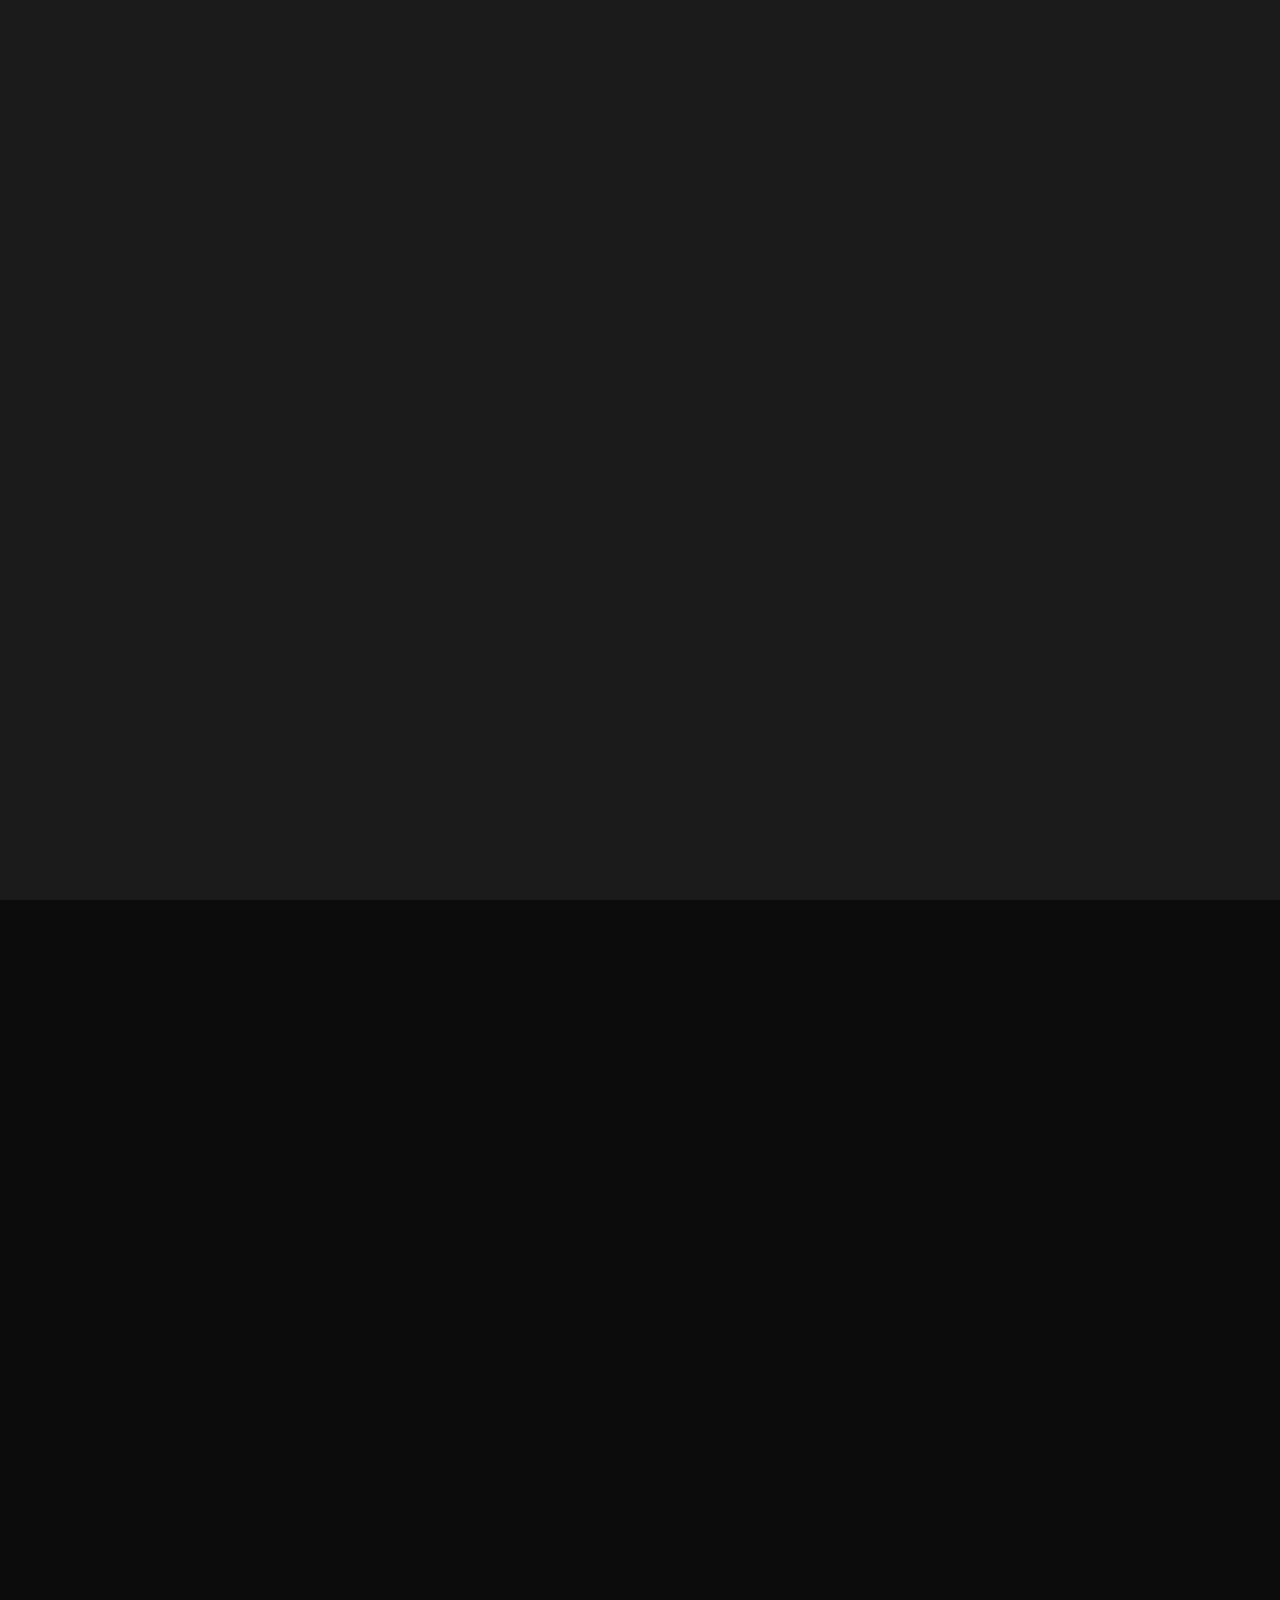
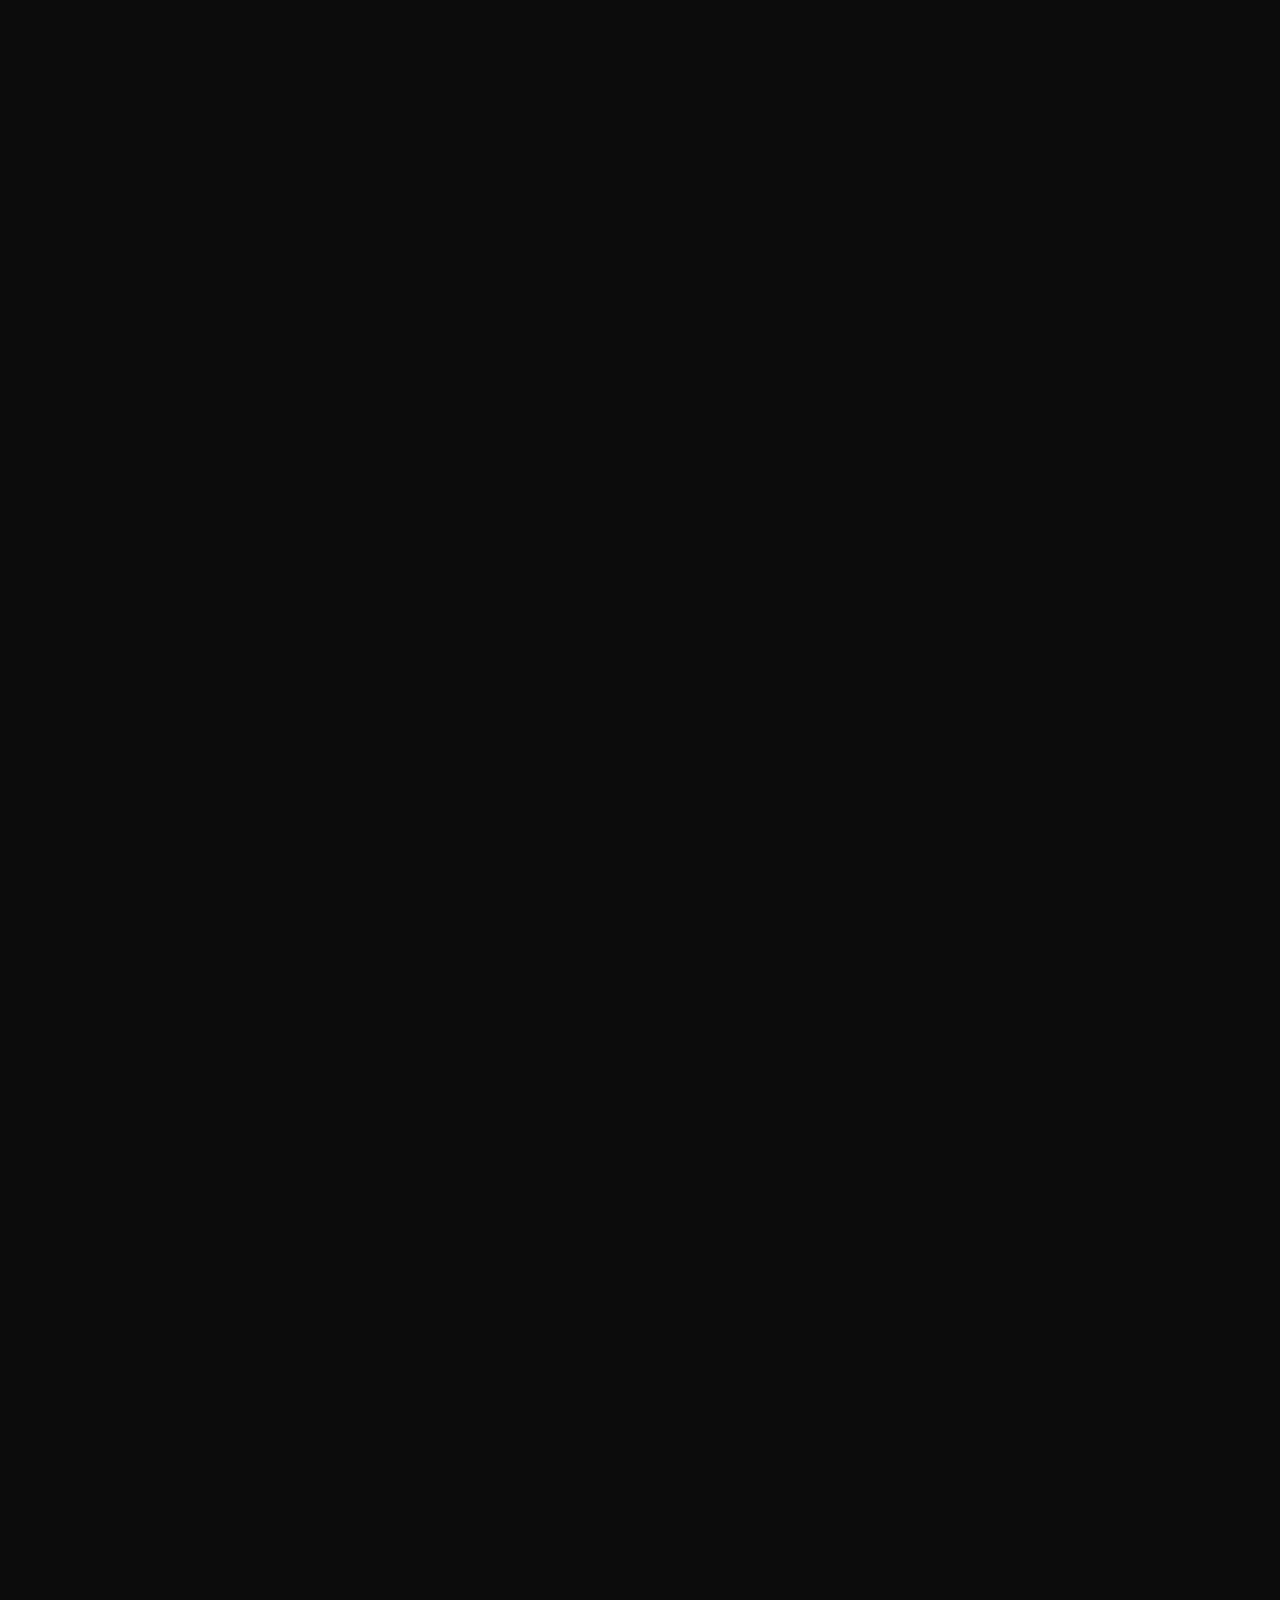
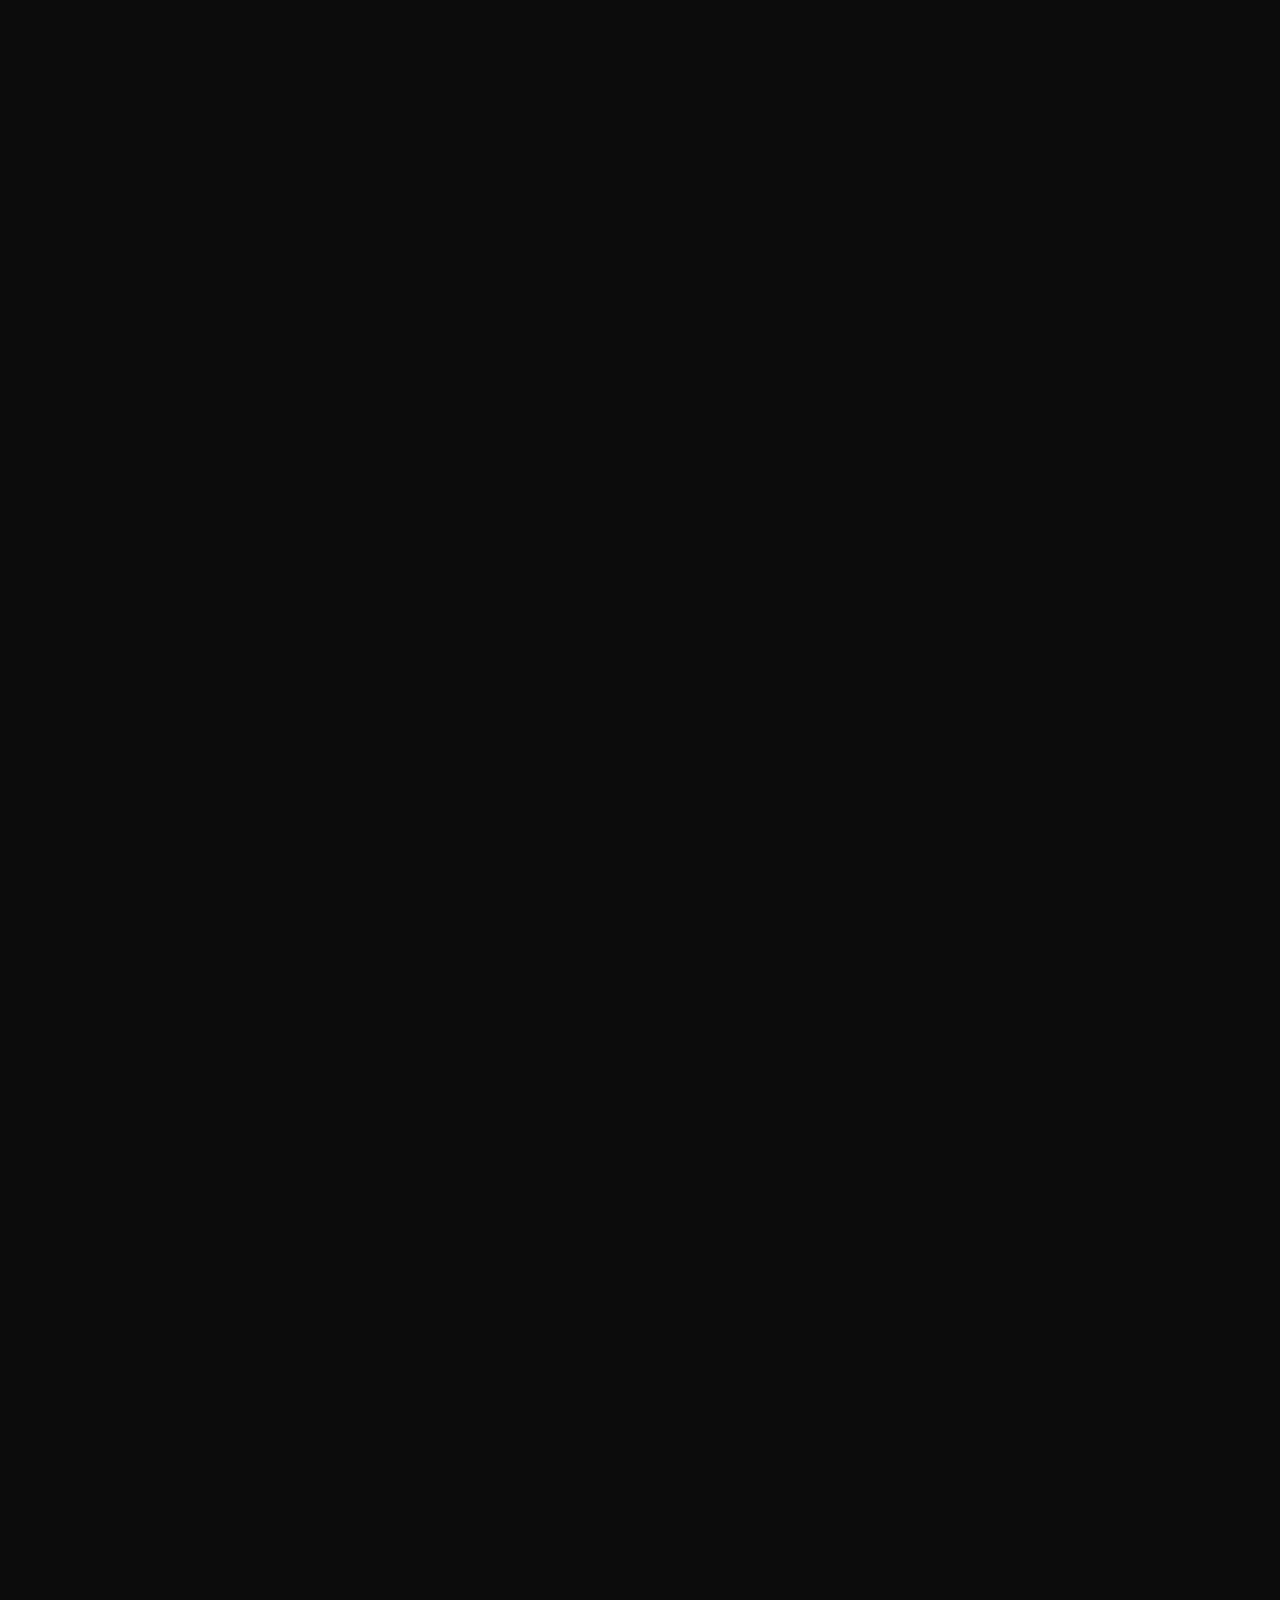
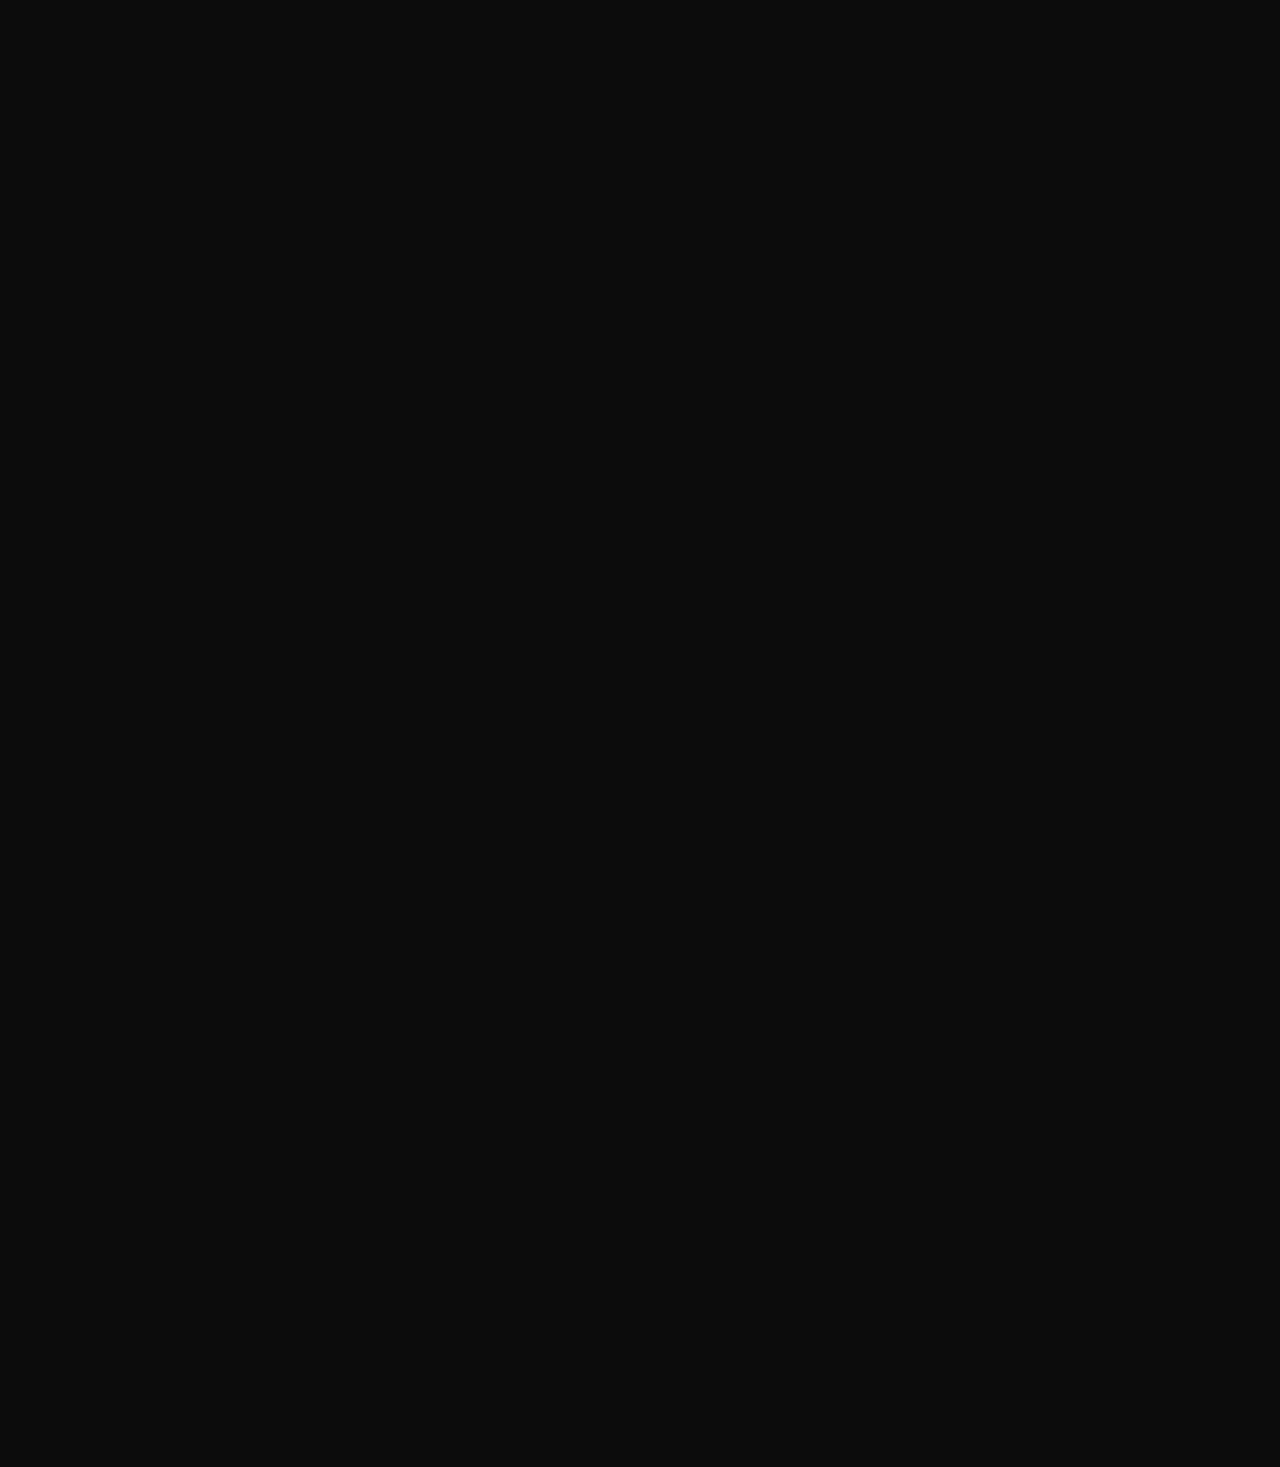
<file: Tanja Landolt/project2.html>
<!DOCTYPE html>
<html lang="zxx">

<head>

    <!-- Metas -->
    <meta charset="utf-8">
    <meta http-equiv="X-UA-Compatible" content="IE=edge">
    <meta name="viewport" content="width=device-width, initial-scale=1, maximum-scale=1">
    <meta name="keywords" content="HTML5 Template Bayone Multi-Purpose themeforest">
    <meta name="description" content="Bayone - Multi-Purpose HTML5 Template">
    <meta name="author" content="">

    <!-- Title  -->
    <title>Bayone</title>

    <!-- Favicon -->
    <link rel="shortcut icon" href="assets/imgs/favicon.ico">

    <!-- Google Fonts -->
    <link href="https://fonts.googleapis.com/css?family=Poppins:100,200,300,400,500,600,700,800,900&display=swap"
        rel="stylesheet">
    <link rel="stylesheet" href="assets/fonts/mona-sans/style.css">

    <!-- Plugins -->
    <link rel="stylesheet" href="assets/css/plugins.css">

    <!-- Core Style Css -->
    <link rel="stylesheet" href="assets/css/style.css">

</head>

<body class="main-bg">

    <div id="siteWrapper">



        <!-- ==================== Start Loading ==================== -->

        <div class="loader-wrap">
            <svg viewBox="0 0 1000 1000" preserveAspectRatio="none">
                <path id="svg" d="M0,1005S175,995,500,995s500,5,500,5V0H0Z"></path>
            </svg>

            <div class="loader-wrap-heading">
                <div class="load-text">
                    <span>L</span>
                    <span>o</span>
                    <span>a</span>
                    <span>d</span>
                    <span>i</span>
                    <span>n</span>
                    <span>g</span>
                </div>
            </div>
        </div>

        <!-- ==================== End Loading ==================== -->


        <div class="cursor"></div>


        <!-- ==================== Start progress-scroll-button ==================== -->

        <div class="progress-wrap cursor-pointer">
            <svg class="progress-circle svg-content" width="100%" height="100%" viewBox="-1 -1 102 102">
                <path d="M50,1 a49,49 0 0,1 0,98 a49,49 0 0,1 0,-98" />
            </svg>
        </div>

        <!-- ==================== End progress-scroll-button ==================== -->

        <div id="smooth-wrapper">

            <!-- ==================== Start Navgition ==================== -->

            <div id="navi" class="topnav blur">
                <div class="container">
                    <div class="logo icon-img-100">
                        <a href="#0"><img src="assets/imgs/logo-light.png" alt=""></a>
                    </div>
                    <div class="menu-icon cursor-pointer">
                        <span class="text"><span class="word">Menu</span></span>
                        <span class="icon">
                            <i></i>
                            <i></i>
                        </span>
                    </div>
                </div>
            </div>

            <div class="hamenu valign">
                <div class="container">
                    <div class="row">
                        <div class="col-lg-8">
                            <div class="menu-links">
                                <ul class="main-menu rest">
                                    <li>
                                        <div class="o-hidden">
                                            <span class="link dmenu"><span class="nm">01.</span>Home </span>
                                        </div>
                                        <div class="sub-menu">
                                            <ul class="rest">
                                                <li>
                                                    <div class="o-hidden">
                                                        <span class="sub-link back"><i class="pe-7s-angle-left"></i> Go
                                                            Back</span>
                                                    </div>
                                                </li>
                                            </ul>
                                            <ul class="rest">
                                                <li>
                                                    <div class="o-hidden">
                                                        <a href="creative-agency.html"
                                                            class="sub-link animsition-link">Creative Agency</a>
                                                    </div>
                                                </li>
                                                <li>
                                                    <div class="o-hidden">
                                                        <a href="creative-portfolio.html"
                                                            class="sub-link animsition-link">Creative Portfolio</a>
                                                    </div>
                                                </li>
                                                <li>
                                                    <div class="o-hidden">
                                                        <a href="landing.html"
                                                            class="sub-link animsition-link">Home Landing</a>
                                                    </div>
                                                </li>
                                            </ul>
                                        </div>
                                    </li>
                                    <li>
                                        <div class="o-hidden">
                                            <a href="about.html" class="link animsition-link"><span
                                                    class="nm">02.</span>About</a>
                                        </div>
                                    </li>
                                    <li>
                                        <div class="o-hidden">
                                            <span class="link dmenu"><span class="nm">03.</span>Portfolio </span>
                                        </div>
                                        <div class="sub-menu">
                                            <ul class="rest">
                                                <li>
                                                    <div class="o-hidden">
                                                        <span class="sub-link back"><i class="pe-7s-angle-left"></i> Go
                                                            Back</span>
                                                    </div>
                                                </li>
                                            </ul>
                                            <div class="row">
                                                <div class="col-md-6">
                                                    <ul class="rest">
                                                        <li>
                                                            <div class="o-hidden">
                                                                <a href="fullscreen.html"
                                                                    class="sub-link animsition-link">Fullscreen
                                                                    Slider</a>
                                                            </div>
                                                        </li>
                                                        <li>
                                                            <div class="o-hidden">
                                                                <a href="carousel-slider.html"
                                                                    class="sub-link animsition-link">Carousel
                                                                    Slider</a>
                                                            </div>
                                                        </li>
                                                        <li>
                                                            <div class="o-hidden">
                                                                <a href="half-slider.html"
                                                                    class="sub-link animsition-link">Creative
                                                                    Slider</a>
                                                            </div>
                                                        </li>
                                                        <li>
                                                            <div class="o-hidden">
                                                                <a href="interactive-full.html"
                                                                    class="sub-link animsition-link">Interactive
                                                                    Full</a>
                                                            </div>
                                                        </li>
                                                        <li>
                                                            <div class="o-hidden">
                                                                <a href="interactive-center.html"
                                                                    class="sub-link animsition-link">Interactive
                                                                    Center</a>
                                                            </div>
                                                        </li>
                                                    </ul>
                                                </div>
                                                <div class="col-md-6">
                                                    <ul class="rest">
                                                        <li>
                                                            <div class="o-hidden">
                                                                <a href="interactive-inline.html"
                                                                    class="sub-link animsition-link">Interactive
                                                                    Inline</a>
                                                            </div>
                                                        </li>
                                                        <li>
                                                            <div class="o-hidden">
                                                                <a href="interactive-vertical.html"
                                                                    class="sub-link animsition-link">Interactive
                                                                    Vertical</a>
                                                            </div>
                                                        </li>
                                                        <li>
                                                            <div class="o-hidden">
                                                                <a href="portfolio-fixed-text.html"
                                                                    class="sub-link animsition-link">Creative
                                                                    Portfolio</a>
                                                            </div>
                                                        </li>
                                                        <li>
                                                            <div class="o-hidden">
                                                                <a href="portfolio-grid.html"
                                                                    class="sub-link animsition-link">Portfolio
                                                                    Grid</a>
                                                            </div>
                                                        </li>
                                                        <li>
                                                            <div class="o-hidden">
                                                                <a href="portfolio-grid-classic.html"
                                                                    class="sub-link animsition-link">Portfolio
                                                                    Classic</a>
                                                            </div>
                                                        </li>
                                                    </ul>
                                                </div>
                                            </div>
                                        </div>
                                    </li>
                                    <li>
                                        <div class="o-hidden">
                                            <a href="blog.html" class="link animsition-link"><span
                                                    class="nm">04.</span>Stories</a>
                                        </div>
                                    </li>
                                    <li>
                                        <div class="o-hidden">
                                            <a href="contact.html" class="link animsition-link"><span
                                                    class="nm">05.</span>Contact</a>
                                        </div>
                                    </li>
                                </ul>
                            </div>
                        </div>
                        <div class="col-lg-4 valign">
                            <div class="cont-info">
                                <div class="item mb-50">
                                    <h6 class="text-u fw-600 mb-20">Base</h6>
                                    <p class="fw-400 fz-18">Besòs 1, 08174 Sant Cugat del Vallès,
                                        Barcelona</p>
                                </div>
                                <div class="item mb-50">
                                    <h6 class="text-u fw-600 mb-20">How to Connect</h6>
                                    <p class="fw-400 fz-18">+2 456 34324 45</p>
                                    <p class="fw-400 fz-18">hello@Bayone.com</p>
                                </div>
                                <div class="bottom">
                                    <h6 class="text-u fw-600 mb-20">Follow Us</h6>
                                    <ul class="rest social-text d-flex fz-13">
                                        <li class="mr-20">
                                            <a href="#0" class="hover-this"><span class="hover-anim">Facebook</span></a>
                                        </li>
                                        <li class="mr-20">
                                            <a href="#0" class="hover-this"><span class="hover-anim">Twitter</span></a>
                                        </li>
                                        <li class="mr-20">
                                            <a href="#0" class="hover-this"><span class="hover-anim">LinkedIn</span></a>
                                        </li>
                                        <li>
                                            <a href="#0" class="hover-this"><span
                                                    class="hover-anim">Instagram</span></a>
                                        </li>
                                    </ul>
                                </div>
                            </div>
                        </div>
                    </div>
                </div>
            </div>

            <!-- ==================== End Navgition ==================== -->


            <div id="smooth-content">


                <main class="main-bg mt-100">

                    <div class="main-box main-bg ontop">


                        <!-- ==================== Start Slider ==================== -->

                        <header class="header-project2 section-padding pb-0">
                            <div class="container mt-80 mb-80">
                                <div class="row">
                                    <div class="col-lg-6 valign">
                                        <div class="full-width mb-30">
                                            <h1 class="fz-60">Artboard Studio</h1>
                                            <p>We provide digital experience services to startups and small businesses.
                                                We help our clients succeed by creating brand identities.</p>
                                        </div>
                                    </div>
                                    <div class="col-lg-5 offset-lg-1">
                                        <div class="info">
                                            <div class="row">
                                                <div class="col-md-6">
                                                    <div class="item mb-30">
                                                        <span class="opacity-8 mb-5">Category :</span>
                                                        <h6>Development</h6>
                                                    </div>
                                                </div>
                                                <div class="col-md-6">
                                                    <div class="item mb-30">
                                                        <span class="opacity-8 mb-5">Client :</span>
                                                        <h6>Envato</h6>
                                                    </div>
                                                </div>
                                                <div class="col-md-6">
                                                    <div class="item mb-30">
                                                        <span class="opacity-8 mb-5">Start Date :</span>
                                                        <h6>7 August 2021</h6>
                                                    </div>
                                                </div>
                                                <div class="col-md-6">
                                                    <div class="item">
                                                        <span class="opacity-8 mb-5">Designer :</span>
                                                        <h6>Ui-ThemeZ</h6>
                                                    </div>
                                                </div>
                                            </div>
                                        </div>
                                    </div>
                                </div>
                            </div>
                            <div class="container-fluid rest">
                                <div class="project2" data-carousel="swiper" data-items="2" data-loop="true"
                                    data-space="30" data-center="true">
                                    <div id="content-carousel-container-unq-project2" class="swiper-container"
                                        data-swiper="container">
                                        <div class="swiper-wrapper">
                                            <div class="swiper-slide">
                                                <div class="img">
                                                    <img src="assets/imgs/works/projects/2/1.jpg" alt="">
                                                </div>
                                            </div>
                                            <div class="swiper-slide">
                                                <div class="img">
                                                    <img src="assets/imgs/works/projects/2/2.jpg" alt="">
                                                </div>
                                            </div>
                                            <div class="swiper-slide">
                                                <div class="img">
                                                    <img src="assets/imgs/works/projects/2/3.jpg" alt="">
                                                </div>
                                            </div>
                                        </div>
                                    </div>
                                </div>
                            </div>
                        </header>

                        <!-- ==================== End Slider ==================== -->



                        <!-- ==================== Start section ==================== -->

                        <section class="section-padding bord-thin-bottom">
                            <div class="container">
                                <div class="row">
                                    <div class="col-lg-5">
                                        <h2 class="mb-50">The <br> Challenge</h2>
                                    </div>
                                    <div class="col-lg-7">
                                        <div class="text">
                                            <h5 class="mb-30 fw-400 line-height-40">The goal is there are many
                                                variations of
                                                passages of Lorem Ipsum available, but the majority have suffered
                                                alteration
                                                in some form, by injected humour, or randomised words which don't look
                                                even
                                                slightly believable.</h5>
                                            <p class="fz-18">There are many variations of passages of Lorem Ipsum
                                                available,
                                                but the majority have suffered alteration in some form, by injected
                                                humour,
                                                or randomised words which don't look even slightly believable. If you
                                                are
                                                going to use a passage of Lorem Ipsum, you need to be sure there isn't
                                                anything embarrassing hidden in the middle of text.</p>
                                        </div>
                                        <div class="accordion bord mt-100">

                                            <div class="item mb-20 wow fadeInUp" data-wow-delay=".1s">
                                                <div class="title">
                                                    <h4 class="fw-300">The Power of Influencer Marketing</h4>
                                                    <span class="ico"></span>
                                                </div>
                                                <div class="accordion-info">
                                                    <p>Taken possession of my entire soul, like these sweet mornings
                                                        of spring which
                                                        i enjoy with my whole.</p>
                                                </div>
                                            </div>

                                            <div class="item mb-20 wow fadeInUp" data-wow-delay=".3s">
                                                <div class="title">
                                                    <h4 class="fw-300">Unique and Influential Design</h4>
                                                    <span class="ico"></span>
                                                </div>
                                                <div class="accordion-info">
                                                    <p>Taken possession of my entire soul, like these sweet mornings
                                                        of spring which
                                                        i enjoy with my whole.</p>
                                                </div>
                                            </div>

                                            <div class="item mb-20 wow fadeInUp" data-wow-delay=".5s">
                                                <div class="title">
                                                    <h4 class="fw-300">We Build and Activate Brands</h4>
                                                    <span class="ico"></span>
                                                </div>
                                                <div class="accordion-info">
                                                    <p>Taken possession of my entire soul, like these sweet mornings
                                                        of spring which
                                                        i enjoy with my whole.</p>
                                                </div>
                                            </div>

                                            <div class="item wow fadeInUp" data-wow-delay=".7s">
                                                <div class="title">
                                                    <h4 class="fw-300">Unique and Influential Design</h4>
                                                    <span class="ico"></span>
                                                </div>
                                                <div class="accordion-info">
                                                    <p>Taken possession of my entire soul, like these sweet mornings
                                                        of spring which
                                                        i enjoy with my whole.</p>
                                                </div>
                                            </div>

                                        </div>
                                    </div>
                                </div>
                            </div>
                        </section>

                        <!-- ==================== End section ==================== -->



                        <!-- ==================== Start section ==================== -->

                        <section class="section-padding">
                            <div class="container">
                                <div class="row justify-content-center">
                                    <div class="col-lg-11">
                                        <div class="img">
                                            <img src="assets/imgs/works/projects/2/4.jpg" alt="">
                                        </div>
                                        <div class="cont section-padding">
                                            <div class="row">
                                                <div class="col-md-3 sm-mb30">
                                                    <h6>The Story</h6>
                                                </div>
                                                <div class="col-lg-6 col-md-9">
                                                    <div class="text">
                                                        <p>We provide digital experience services to startups and small
                                                            businesses. We help our clients succeed by creating brand
                                                            identities, digital experiences, and print materials.
                                                            Install any demo, plugin or template in a matter of seconds.
                                                            Just select the demo and click OK. It’s that easy! The
                                                            latest design trends meet hand-crafted templates in Ave
                                                            Collection. Use pre-built sections to speed up your design
                                                            process. Open a beautiful store, increase your conversion
                                                            rates and boost your sales in minutes with object-oriented
                                                            UX.</p>
                                                    </div>
                                                </div>
                                            </div>
                                        </div>
                                        <div class="img">
                                            <img src="assets/imgs/works/projects/2/5.jpg" alt="">
                                        </div>
                                        <div class="cont section-padding">
                                            <div class="row">
                                                <div class="col-md-3 offset-lg-2 sm-mb30">
                                                    <h6>Approach</h6>
                                                </div>
                                                <div class="col-lg-6 col-md-9">
                                                    <div class="text">
                                                        <p>We provide digital experience services to startups and small
                                                            businesses. We help our clients succeed by creating brand
                                                            identities, digital experiences, and print materials.
                                                            Install any demo, plugin or template in a matter of seconds.
                                                            Just select the demo and click OK. It’s that easy! The
                                                            latest design trends meet hand-crafted templates in Ave
                                                            Collection. Use pre-built sections to speed up your design
                                                            process. Open a beautiful store, increase your conversion
                                                            rates and boost your sales in minutes with object-oriented
                                                            UX.</p>
                                                    </div>
                                                </div>
                                            </div>
                                        </div>
                                        <div class="img">
                                            <img src="assets/imgs/works/projects/2/6.jpg" alt="">
                                        </div>
                                    </div>
                                </div>
                            </div>
                        </section>

                        <!-- ==================== End section ==================== -->


                    </div>


                    <!-- ==================== Start contact ==================== -->

                    <section class="next-project section-padding sub-bg">
                        <div class="contact-container">
                            <div class="container">
                                <div class="row">
                                    <div class="col-12">
                                        <div class="text-center">
                                            <h6 class="sub-title fz-18">Next Project</h6>
                                            <div class="inline">
                                                <div class="d-flex align-items-center">
                                                    <a href="project3.html" class="animsition-link fz-70 fw-700 stroke">Concept Audio</a>
                                                    <span class="ml-15">
                                                        <img src="assets/imgs/svg-assets/arrow-right-top.svg" alt=""
                                                            class="icon-img-70">
                                                    </span>
                                                </div>
                                            </div>
                                        </div>
                                    </div>
                                </div>
                            </div>
                        </div>
                    </section>

                    <!-- ==================== End contact ==================== -->

                </main>


                <!-- ==================== Start Footer ==================== -->

                <footer>
                    <div class="footer-container">
                        <div class="container pb-80 pt-80 ontop">
                            <div class="row">
                                <div class="col-lg-6">
                                    <div class="eml">
                                        <h6 class="sub-title opacity-8">we would love to hear from you.</h6>
                                        <h2 class="underline fz-60">
                                            <a href="#0">hello@Bayone.com</a>
                                        </h2>
                                    </div>
                                </div>
                            </div>
                            <div class="row mt-80">
                                <div class="col-lg-3">
                                    <div class="logo">
                                        <img src="assets/imgs/logo-light.png" alt="">
                                    </div>
                                </div>
                                <div class="col-lg-6">
                                    <div class="column">
                                        <h6 class="sub-title fw-500 mb-30">Social Media</h6>
                                        <ul class="rest">
                                            <li class="hover-this cursor-pointer">
                                                <a href="#0" class="hover-anim">Facebook</a>
                                            </li>
                                            <li class="hover-this cursor-pointer">
                                                <a href="#0" class="hover-anim">twitter</a>
                                            </li>
                                            <li class="hover-this cursor-pointer">
                                                <a href="#0" class="hover-anim">LinkedIn</a>
                                            </li>
                                            <li class="hover-this cursor-pointer">
                                                <a href="#0" class="hover-anim">Behance</a>
                                            </li>
                                        </ul>
                                    </div>
                                </div>
                                <div class="col-lg-3">
                                    <div class="column">
                                        <h6 class="sub-title fw-500 mb-30">Our Office : </h6>
                                        <p>Besòs 1, 08174 Sant Cugat del Vallès, Barcelona</p>
                                        <h5 class="mt-15 underline">
                                            <a href="#0">+2 456 34324 45</a>
                                        </h5>
                                    </div>
                                </div>
                            </div>
                        </div>
                        <div class="container bord pt-30 pb-30 bord-thin-top">
                            <div class="row">
                                <div class="col-lg-6">
                                    <div class="links">
                                        <ul class="rest">
                                            <li>
                                                <a href="about.html" class="animsition-link">FAQ</a>
                                            </li>
                                            <li>
                                                <a href="about.html" class="animsition-link">Careers</a>
                                            </li>
                                            <li>
                                                <a href="contact.html" class="animsition-link">Contact Us</a>
                                            </li>
                                        </ul>
                                    </div>
                                </div>
                                <div class="col-lg-6">
                                    <div class="copyright d-flex">
                                        <div class="ml-auto">
                                            <p class="fz-13">© 2023 Bayone is Proudly Powered by <span
                                                    class="underline"><a href="https://themeforest.net/user/ui-themez"
                                                        target="_blank">Ui-ThemeZ</a></span></p>
                                        </div>
                                    </div>
                                </div>
                            </div>
                        </div>
                    </div>
                </footer>

                <!-- ==================== End Footer ==================== -->



            </div>
        </div>

    </div>




    <!-- jQuery -->
    <script src="assets/js/jquery-3.6.0.min.js"></script>
    <script src="assets/js/jquery-migrate-3.4.0.min.js"></script>

    <!-- plugins -->
    <script src="assets/js/plugins.js"></script>

    <script src="assets/js/gsap.min.js"></script>
    <script src="assets/js/ScrollSmoother.min.js"></script>
    <script src="assets/js/ScrollTrigger.min.js"></script>
    <script src="assets/js/smoother-script.js"></script>

    <script src="assets/js/animsition.min.js"></script>

    <!-- custom scripts -->
    <script src="assets/js/scripts.js"></script>

</body>

</html>
</file>
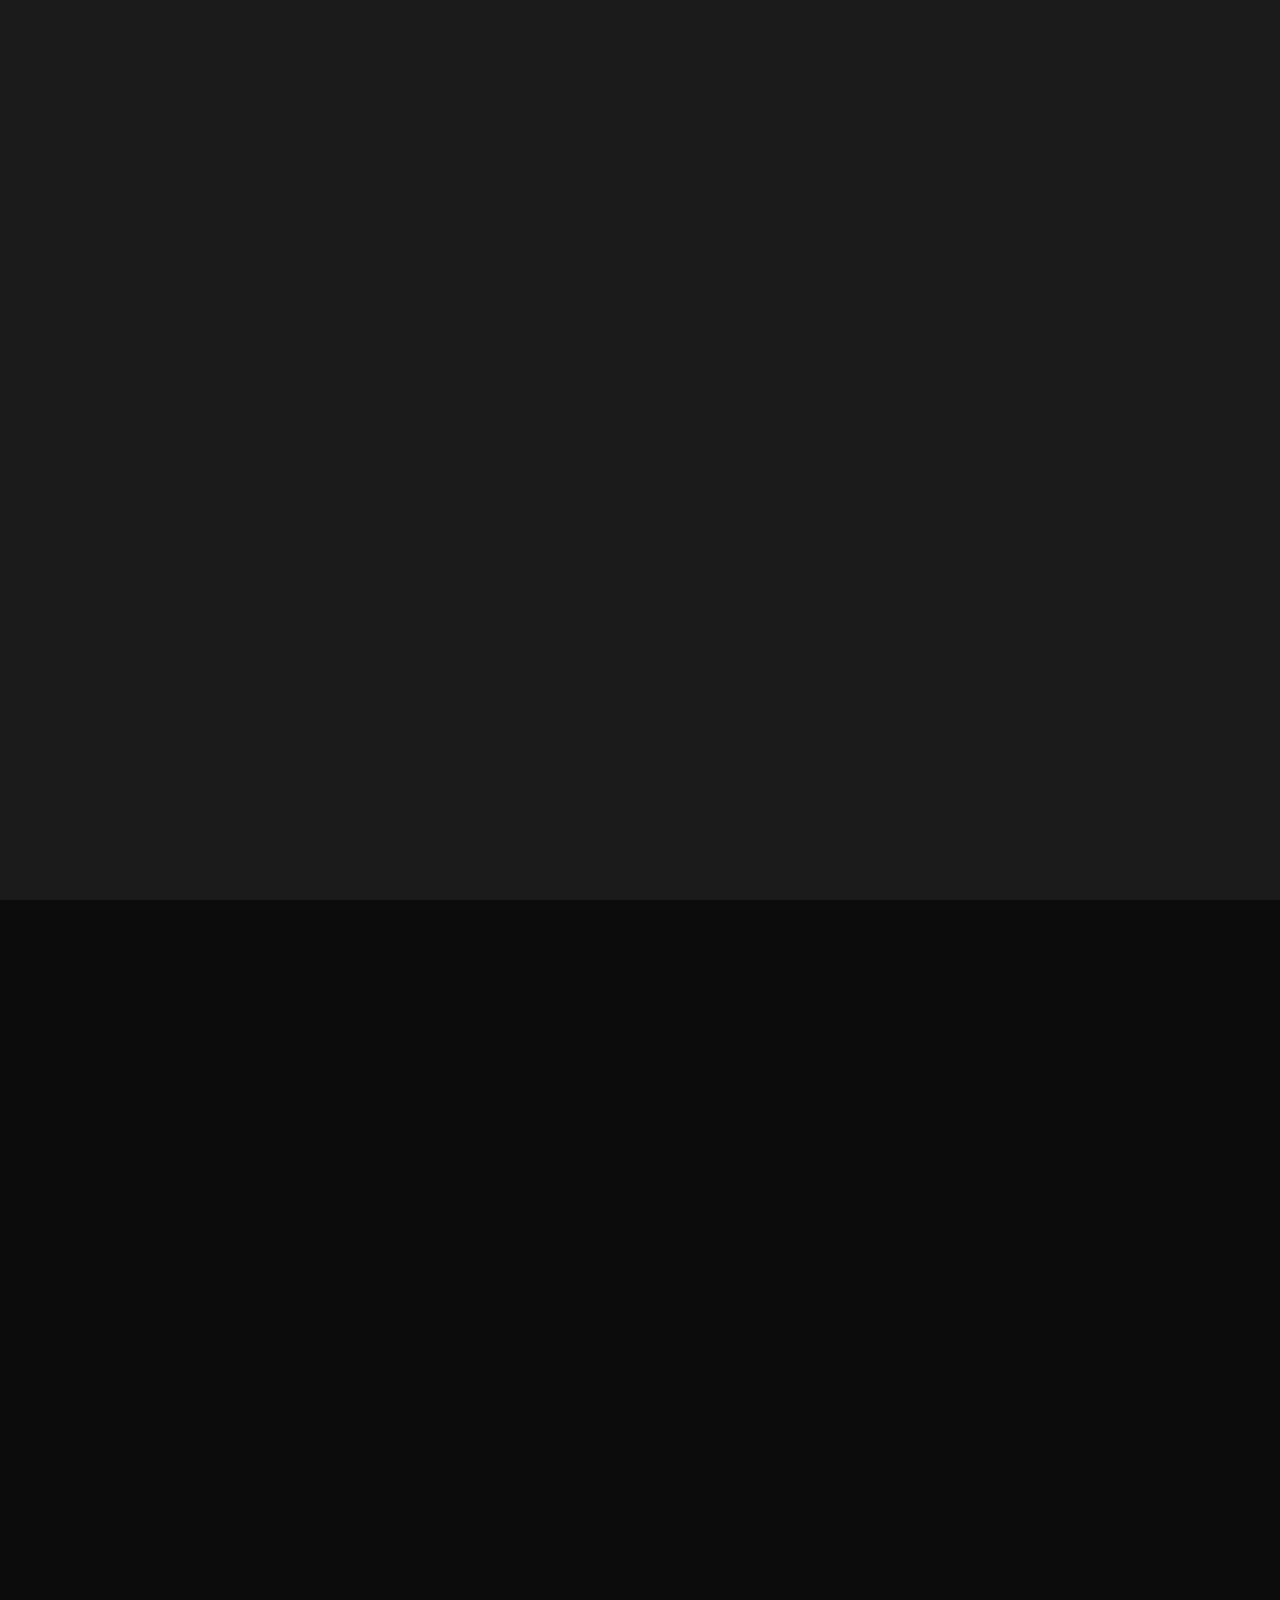
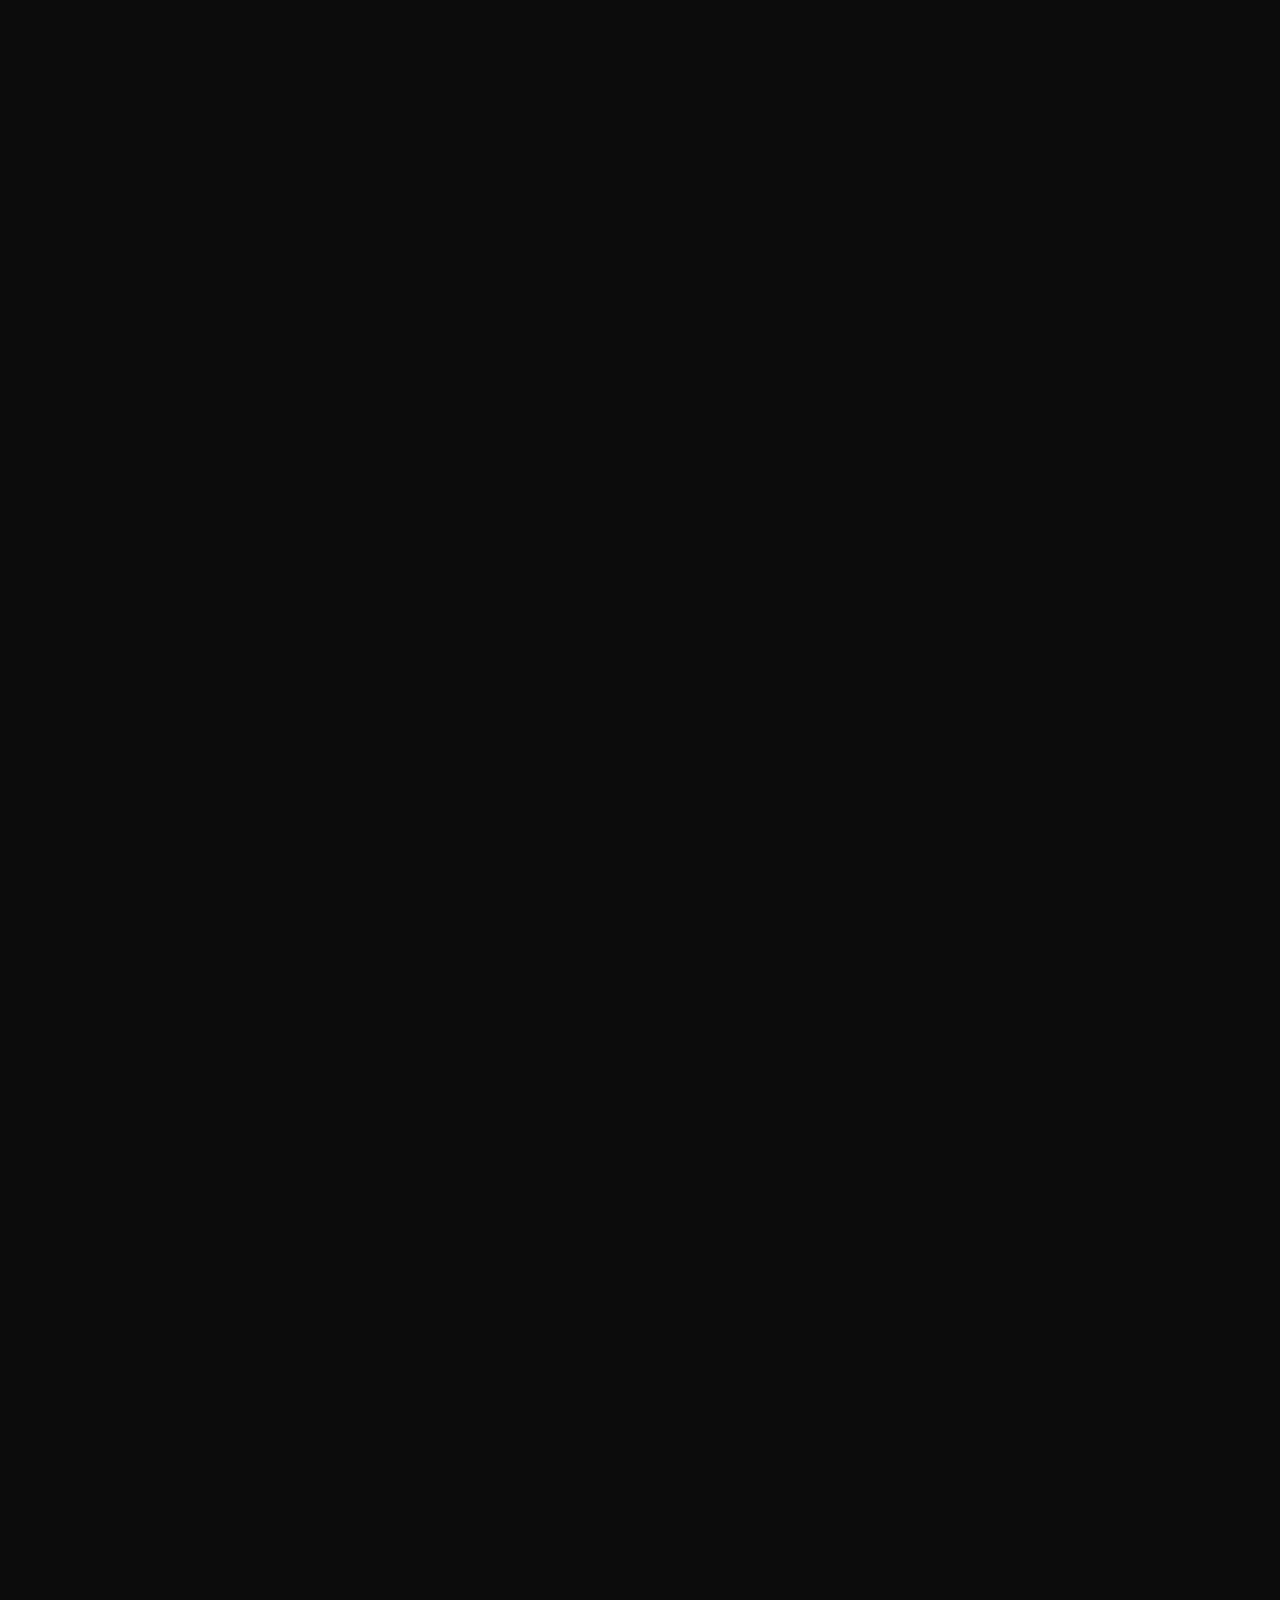
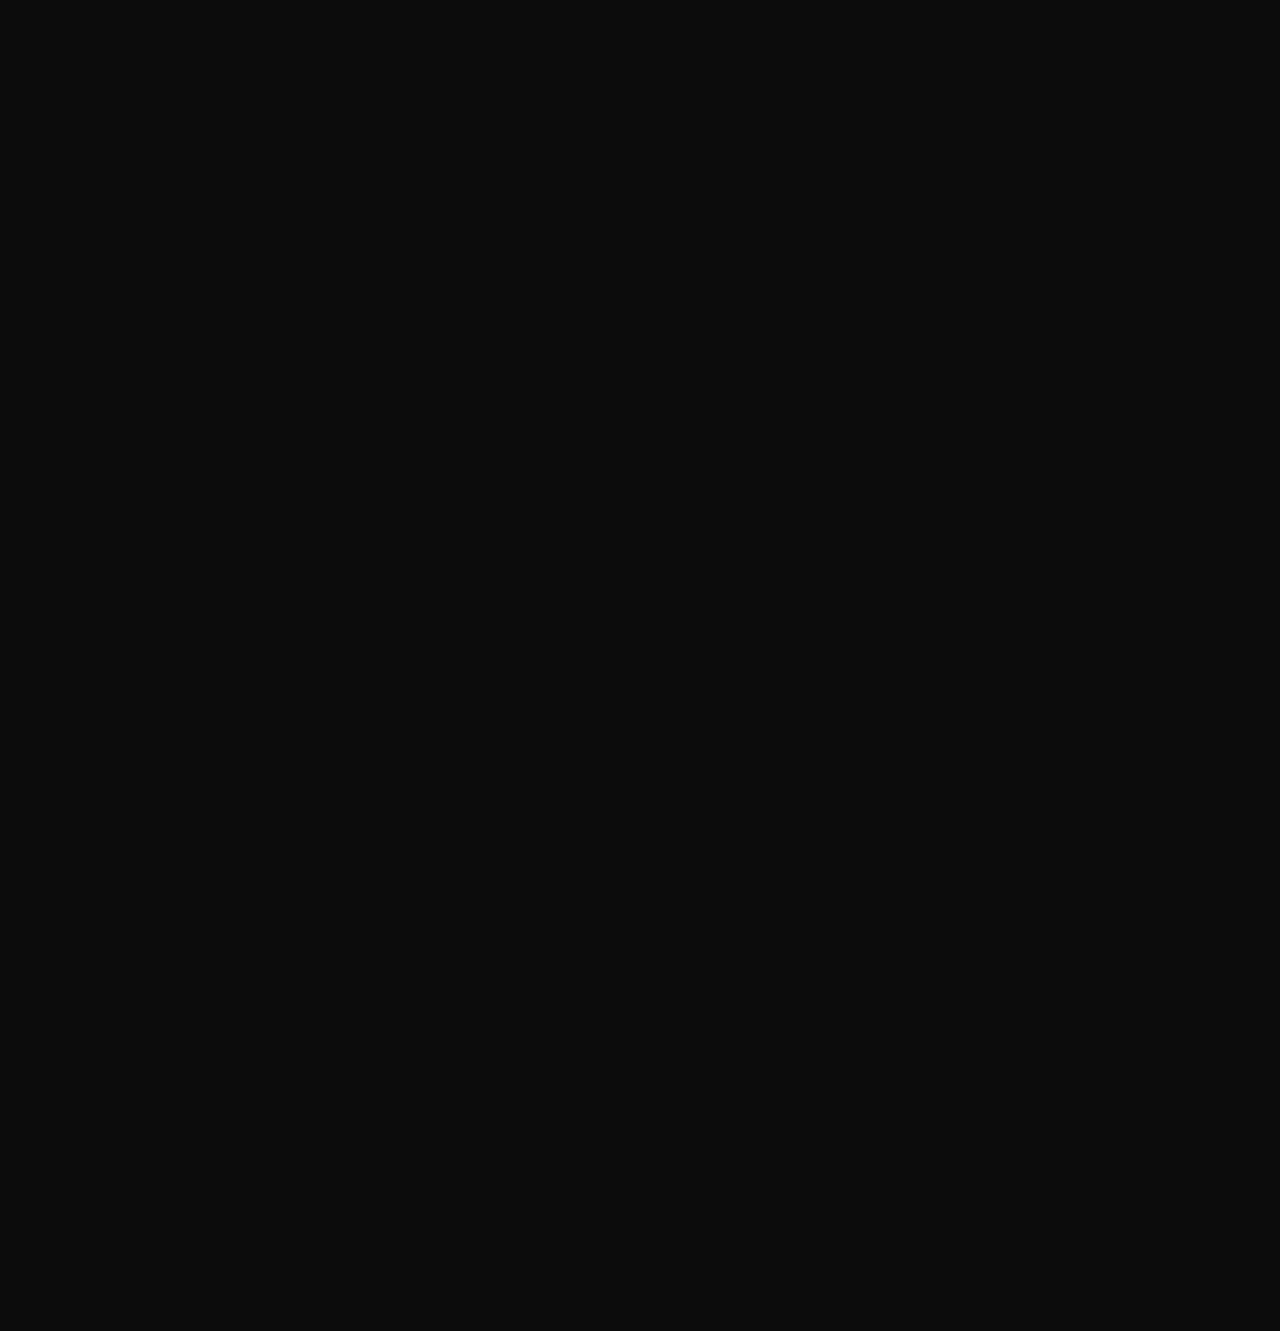
<file: Tanja Landolt/project3.html>
<!DOCTYPE html>
<html lang="zxx">
  <head>
    <!-- Metas -->
    <meta charset="utf-8" />
    <meta http-equiv="X-UA-Compatible" content="IE=edge" />
    <meta
      name="viewport"
      content="width=device-width, initial-scale=1, maximum-scale=1"
    />
    <meta
      name="keywords"
      content="HTML5 Template Bayone Multi-Purpose themeforest"
    />
    <meta name="description" content="Bayone - Multi-Purpose HTML5 Template" />
    <meta name="author" content="" />

    <!-- Title  -->
    <title>Bayone</title>

    <!-- Favicon -->
    <link rel="shortcut icon" href="assets/imgs/favicon.ico" />

    <!-- Google Fonts -->
    <link
      href="https://fonts.googleapis.com/css?family=Poppins:100,200,300,400,500,600,700,800,900&display=swap"
      rel="stylesheet"
    />
    <link rel="stylesheet" href="assets/fonts/mona-sans/style.css" />

    <!-- Plugins -->
    <link rel="stylesheet" href="assets/css/plugins.css" />

    <!-- Core Style Css -->
    <link rel="stylesheet" href="assets/css/style.css" />
  </head>

  <body class="main-bg">
    <div id="siteWrapper">
      <!-- ==================== Start Loading ==================== -->

      <div class="loader-wrap">
        <svg viewBox="0 0 1000 1000" preserveAspectRatio="none">
          <path id="svg" d="M0,1005S175,995,500,995s500,5,500,5V0H0Z"></path>
        </svg>

        <div class="loader-wrap-heading">
          <div class="load-text">
            <span>L</span>
            <span>o</span>
            <span>a</span>
            <span>d</span>
            <span>i</span>
            <span>n</span>
            <span>g</span>
          </div>
        </div>
      </div>

      <!-- ==================== End Loading ==================== -->

      <div class="cursor"></div>

      <!-- ==================== Start progress-scroll-button ==================== -->

      <div class="progress-wrap cursor-pointer">
        <svg
          class="progress-circle svg-content"
          width="100%"
          height="100%"
          viewBox="-1 -1 102 102"
        >
          <path d="M50,1 a49,49 0 0,1 0,98 a49,49 0 0,1 0,-98" />
        </svg>
      </div>

      <!-- ==================== End progress-scroll-button ==================== -->

      <div id="smooth-wrapper">
        <!-- ==================== Start Navgition ==================== -->

        <div id="navi" class="topnav blur">
          <div class="container">
            <div class="logo icon-img-100">
              <a href="#0"><img src="assets/imgs/logo-light.png" alt="" /></a>
            </div>
            <div class="menu-icon cursor-pointer">
              <span class="text"><span class="word">Menu</span></span>
              <span class="icon">
                <i></i>
                <i></i>
              </span>
            </div>
          </div>
        </div>

        <div class="hamenu valign">
          <div class="container">
            <div class="row">
              <div class="col-lg-8">
                <div class="menu-links">
                  <ul class="main-menu rest">
                    <li>
                      <div class="o-hidden">
                        <span class="link dmenu"
                          ><span class="nm">01.</span>Home
                        </span>
                      </div>
                      <div class="sub-menu">
                        <ul class="rest">
                          <li>
                            <div class="o-hidden">
                              <span class="sub-link back"
                                ><i class="pe-7s-angle-left"></i> Go Back</span
                              >
                            </div>
                          </li>
                        </ul>
                        <ul class="rest">
                          <li>
                            <div class="o-hidden">
                              <a
                                href="creative-agency.html"
                                class="sub-link animsition-link"
                                >Creative Agency</a
                              >
                            </div>
                          </li>
                          <li>
                            <div class="o-hidden">
                              <a
                                href="creative-portfolio.html"
                                class="sub-link animsition-link"
                                >Creative Portfolio</a
                              >
                            </div>
                          </li>
                          <li>
                            <div class="o-hidden">
                              <a
                                href="landing.html"
                                class="sub-link animsition-link"
                                >Home Landing</a
                              >
                            </div>
                          </li>
                        </ul>
                      </div>
                    </li>
                    <li>
                      <div class="o-hidden">
                        <a href="about.html" class="link animsition-link"
                          ><span class="nm">02.</span>About</a
                        >
                      </div>
                    </li>
                    <li>
                      <div class="o-hidden">
                        <span class="link dmenu"
                          ><span class="nm">03.</span>Portfolio
                        </span>
                      </div>
                      <div class="sub-menu">
                        <ul class="rest">
                          <li>
                            <div class="o-hidden">
                              <span class="sub-link back"
                                ><i class="pe-7s-angle-left"></i> Go Back</span
                              >
                            </div>
                          </li>
                        </ul>
                        <div class="row">
                          <div class="col-md-6">
                            <ul class="rest">
                              <li>
                                <div class="o-hidden">
                                  <a
                                    href="fullscreen.html"
                                    class="sub-link animsition-link"
                                    >Fullscreen Slider</a
                                  >
                                </div>
                              </li>
                              <li>
                                <div class="o-hidden">
                                  <a
                                    href="carousel-slider.html"
                                    class="sub-link animsition-link"
                                    >Carousel Slider</a
                                  >
                                </div>
                              </li>
                              <li>
                                <div class="o-hidden">
                                  <a
                                    href="half-slider.html"
                                    class="sub-link animsition-link"
                                    >Creative Slider</a
                                  >
                                </div>
                              </li>
                              <li>
                                <div class="o-hidden">
                                  <a
                                    href="interactive-full.html"
                                    class="sub-link animsition-link"
                                    >Interactive Full</a
                                  >
                                </div>
                              </li>
                              <li>
                                <div class="o-hidden">
                                  <a
                                    href="interactive-center.html"
                                    class="sub-link animsition-link"
                                    >Interactive Center</a
                                  >
                                </div>
                              </li>
                            </ul>
                          </div>
                          <div class="col-md-6">
                            <ul class="rest">
                              <li>
                                <div class="o-hidden">
                                  <a
                                    href="interactive-inline.html"
                                    class="sub-link animsition-link"
                                    >Interactive Inline</a
                                  >
                                </div>
                              </li>
                              <li>
                                <div class="o-hidden">
                                  <a
                                    href="interactive-vertical.html"
                                    class="sub-link animsition-link"
                                    >Interactive Vertical</a
                                  >
                                </div>
                              </li>
                              <li>
                                <div class="o-hidden">
                                  <a
                                    href="portfolio-fixed-text.html"
                                    class="sub-link animsition-link"
                                    >Creative Portfolio</a
                                  >
                                </div>
                              </li>
                              <li>
                                <div class="o-hidden">
                                  <a
                                    href="portfolio-grid.html"
                                    class="sub-link animsition-link"
                                    >Portfolio Grid</a
                                  >
                                </div>
                              </li>
                              <li>
                                <div class="o-hidden">
                                  <a
                                    href="portfolio-grid-classic.html"
                                    class="sub-link animsition-link"
                                    >Portfolio Classic</a
                                  >
                                </div>
                              </li>
                            </ul>
                          </div>
                        </div>
                      </div>
                    </li>
                    <li>
                      <div class="o-hidden">
                        <a href="blog.html" class="link animsition-link"
                          ><span class="nm">04.</span>Stories</a
                        >
                      </div>
                    </li>
                    <li>
                      <div class="o-hidden">
                        <a href="contact.html" class="link animsition-link"
                          ><span class="nm">05.</span>Contact</a
                        >
                      </div>
                    </li>
                  </ul>
                </div>
              </div>
              <div class="col-lg-4 valign">
                <div class="cont-info">
                  <div class="item mb-50">
                    <h6 class="text-u fw-600 mb-20">Base</h6>
                    <p class="fw-400 fz-18">
                      Besòs 1, 08174 Sant Cugat del Vallès, Barcelona
                    </p>
                  </div>
                  <div class="item mb-50">
                    <h6 class="text-u fw-600 mb-20">How to Connect</h6>
                    <p class="fw-400 fz-18">+2 456 34324 45</p>
                    <p class="fw-400 fz-18">hello@Bayone.com</p>
                  </div>
                  <div class="bottom">
                    <h6 class="text-u fw-600 mb-20">Follow Us</h6>
                    <ul class="rest social-text d-flex fz-13">
                      <li class="mr-20">
                        <a href="#0" class="hover-this"
                          ><span class="hover-anim">Facebook</span></a
                        >
                      </li>
                      <li class="mr-20">
                        <a href="#0" class="hover-this"
                          ><span class="hover-anim">Twitter</span></a
                        >
                      </li>
                      <li class="mr-20">
                        <a href="#0" class="hover-this"
                          ><span class="hover-anim">LinkedIn</span></a
                        >
                      </li>
                      <li>
                        <a href="#0" class="hover-this"
                          ><span class="hover-anim">Instagram</span></a
                        >
                      </li>
                    </ul>
                  </div>
                </div>
              </div>
            </div>
          </div>
        </div>

        <!-- ==================== End Navgition ==================== -->

        <div id="smooth-content">
          <main class="main-bg">
            <div class="main-box main-bg ontop">
              <!-- ==================== Start Slider ==================== -->

              <header
                class="header-project3 bg-img d-flex align-items-end"
                data-background="assets/imgs/works/projects/cloud/cloud.png"
                data-overlay-dark="9"
              >
                <div class="container">
                  <div class="row">
                    <div class="col-12">
                      <div class="caption">
                        <h1>Technology Process</h1>
                      </div>
                    </div>
                  </div>
                </div>
              </header>

              <!-- ==================== End Slider ==================== -->

              <!-- ==================== Start section ==================== -->

              <section class="section-padding">
                <div class="container">
                  <div class="info mb-80 pb-20 bord-thin-bottom">
                    <div class="row">
                      <div class="col-md-6 col-lg-3">
                        <div class="item mb-30">
                          <span class="opacity-8 mb-5">Category :</span>
                          <h6>Development</h6>
                        </div>
                      </div>
                      <div class="col-md-6 col-lg-3">
                        <div class="item mb-30">
                          <span class="opacity-8 mb-5">Client :</span>
                          <h6>Envato</h6>
                        </div>
                      </div>
                      <div class="col-md-6 col-lg-3">
                        <div class="item mb-30">
                          <span class="opacity-8 mb-5">Start Date :</span>
                          <h6>7 August 2021</h6>
                        </div>
                      </div>
                      <div class="col-md-6 col-lg-3">
                        <div class="item">
                          <span class="opacity-8 mb-5">Designer :</span>
                          <h6>Ui-ThemeZ</h6>
                        </div>
                      </div>
                    </div>
                  </div>
                  <div class="row justify-content-center">
                    <div class="col-lg-11">
                      <div class="row">
                        <div class="col-lg-5">
                          <h4 class="mb-50">01 . The Challenge</h4>
                        </div>
                        <div class="col-lg-7">
                          <div class="text">
                            <h5 class="mb-30 fw-400 line-height-40">
                              The goal is there are many variations of passages
                              of Lorem Ipsum available, but the majority have
                              suffered alteration in some form, by injected
                              humour, or randomised words which don't look even
                              slightly believable.
                            </h5>
                            <p class="fz-18">
                              There are many variations of passages of Lorem
                              Ipsum available, but the majority have suffered
                              alteration in some form, by injected humour, or
                              randomised words which don't look even slightly
                              believable. If you are going to use a passage of
                              Lorem Ipsum, you need to be sure there isn't
                              anything embarrassing hidden in the middle of
                              text.
                            </p>
                          </div>
                        </div>
                      </div>
                    </div>
                  </div>
                </div>
              </section>

              <!-- ==================== End section ==================== -->

              <!-- ==================== Start section ==================== -->

              <div class="img-column">
                <div class="container">
                  <div class="row">
                    <div class="col-lg-6">
                      <div class="img md-mb30">
                        <img src="assets/imgs/works/projects/3/2.jpg" alt="" />
                      </div>
                    </div>
                    <div class="col-lg-6">
                      <div class="img">
                        <img src="assets/imgs/works/projects/3/3.jpg" alt="" />
                      </div>
                    </div>
                  </div>
                </div>
              </div>

              <!-- ==================== End section ==================== -->

              <!-- ==================== Start section ==================== -->

              <section class="section-padding">
                <div class="container">
                  <div class="row justify-content-center">
                    <div class="col-lg-11">
                      <div class="row">
                        <div class="col-lg-5">
                          <h4 class="mb-50">02 . The Solution</h4>
                        </div>
                        <div class="col-lg-7">
                          <div class="text">
                            <p class="fz-18">
                              There are many variations of passages of Lorem
                              Ipsum available, but the majority have suffered
                              alteration in some form, by injected humour, or
                              randomised words which don't look even slightly
                              believable. If you are going to use a passage of
                              Lorem Ipsum, you need to be sure there isn't
                              anything embarrassing hidden in the middle of
                              text.
                            </p>
                          </div>
                        </div>
                      </div>
                    </div>
                  </div>
                </div>
              </section>

              <!-- ==================== End section ==================== -->

              <!-- ==================== Start section ==================== -->

              <div class="section-padding pt-0">
                <div class="container">
                  <div class="img">
                    <img src="assets/imgs/works/projects/3/6.jpg" alt="" />
                  </div>
                </div>
              </div>

              <!-- ==================== End section ==================== -->
            </div>

            <!-- ==================== Start contact ==================== -->

            <section class="next-project section-padding sub-bg">
              <div class="contact-container">
                <div class="container">
                  <div class="row">
                    <div class="col-12">
                      <div class="text-center">
                        <h6 class="sub-title fz-18">Next Project</h6>
                        <div class="inline">
                          <div class="d-flex align-items-center">
                            <a
                              href="project4.html"
                              class="animsition-link fz-70 fw-700 stroke"
                              >Concept Audio</a
                            >
                            <span class="ml-15">
                              <img
                                src="assets/imgs/svg-assets/arrow-right-top.svg"
                                alt=""
                                class="icon-img-70"
                              />
                            </span>
                          </div>
                        </div>
                      </div>
                    </div>
                  </div>
                </div>
              </div>
            </section>

            <!-- ==================== End contact ==================== -->
          </main>

          <!-- ==================== Start Footer ==================== -->

          <footer>
            <div class="footer-container">
              <div class="container pb-80 pt-80 ontop">
                <div class="row">
                  <div class="col-lg-6">
                    <div class="eml">
                      <h6 class="sub-title opacity-8">
                        we would love to hear from you.
                      </h6>
                      <h2 class="underline fz-60">
                        <a href="#0">hello@Bayone.com</a>
                      </h2>
                    </div>
                  </div>
                </div>
                <div class="row mt-80">
                  <div class="col-lg-3">
                    <div class="logo">
                      <img src="assets/imgs/logo-light.png" alt="" />
                    </div>
                  </div>
                  <div class="col-lg-6">
                    <div class="column">
                      <h6 class="sub-title fw-500 mb-30">Social Media</h6>
                      <ul class="rest">
                        <li class="hover-this cursor-pointer">
                          <a href="#0" class="hover-anim">Facebook</a>
                        </li>
                        <li class="hover-this cursor-pointer">
                          <a href="#0" class="hover-anim">twitter</a>
                        </li>
                        <li class="hover-this cursor-pointer">
                          <a href="#0" class="hover-anim">LinkedIn</a>
                        </li>
                        <li class="hover-this cursor-pointer">
                          <a href="#0" class="hover-anim">Behance</a>
                        </li>
                      </ul>
                    </div>
                  </div>
                  <div class="col-lg-3">
                    <div class="column">
                      <h6 class="sub-title fw-500 mb-30">Our Office :</h6>
                      <p>Besòs 1, 08174 Sant Cugat del Vallès, Barcelona</p>
                      <h5 class="mt-15 underline">
                        <a href="#0">+2 456 34324 45</a>
                      </h5>
                    </div>
                  </div>
                </div>
              </div>
              <div class="container bord pt-30 pb-30 bord-thin-top">
                <div class="row">
                  <div class="col-lg-6">
                    <div class="links">
                      <ul class="rest">
                        <li>
                          <a href="about.html" class="animsition-link">FAQ</a>
                        </li>
                        <li>
                          <a href="about.html" class="animsition-link"
                            >Careers</a
                          >
                        </li>
                        <li>
                          <a href="contact.html" class="animsition-link"
                            >Contact Us</a
                          >
                        </li>
                      </ul>
                    </div>
                  </div>
                  <div class="col-lg-6">
                    <div class="copyright d-flex">
                      <div class="ml-auto">
                        <p class="fz-13">
                          © 2023 Bayone is Proudly Powered by
                          <span class="underline"
                            ><a
                              href="https://themeforest.net/user/ui-themez"
                              target="_blank"
                              >Ui-ThemeZ</a
                            ></span
                          >
                        </p>
                      </div>
                    </div>
                  </div>
                </div>
              </div>
            </div>
          </footer>

          <!-- ==================== End Footer ==================== -->
        </div>
      </div>
    </div>

    <!-- jQuery -->
    <script src="assets/js/jquery-3.6.0.min.js"></script>
    <script src="assets/js/jquery-migrate-3.4.0.min.js"></script>

    <!-- plugins -->
    <script src="assets/js/plugins.js"></script>

    <script src="assets/js/gsap.min.js"></script>
    <script src="assets/js/ScrollSmoother.min.js"></script>
    <script src="assets/js/ScrollTrigger.min.js"></script>
    <script src="assets/js/smoother-script.js"></script>

    <script src="assets/js/animsition.min.js"></script>

    <!-- custom scripts -->
    <script src="assets/js/scripts.js"></script>
  </body>
</html>
</file>
<file: Tanja Landolt/assets/fonts/mona-sans/style.css>
/* #### Generated By: http://www.cufonfonts.com #### */

    @font-face {
    font-family: 'Mona-Sans Regular';
    font-style: normal;
    font-weight: normal;
    src: local('Mona-Sans Regular'), url('Mona-Sans-Regular.woff') format('woff');
    }
    

    @font-face {
    font-family: 'Mona-Sans Regular Narrow';
    font-style: normal;
    font-weight: normal;
    src: local('Mona-Sans Regular Narrow'), url('Mona-Sans-RegularNarrow.woff') format('woff');
    }
    

    @font-face {
    font-family: 'Mona-Sans Regular Wide';
    font-style: normal;
    font-weight: normal;
    src: local('Mona-Sans Regular Wide'), url('Mona-Sans-RegularWide.woff') format('woff');
    }
    

    @font-face {
    font-family: 'Mona-Sans Regular Italic';
    font-style: normal;
    font-weight: normal;
    src: local('Mona-Sans Regular Italic'), url('Mona-Sans-RegularItalic.woff') format('woff');
    }
    

    @font-face {
    font-family: 'Mona-Sans Regular Narrow Italic';
    font-style: normal;
    font-weight: normal;
    src: local('Mona-Sans Regular Narrow Italic'), url('Mona-Sans-RegularNarrowItalic.woff') format('woff');
    }
    

    @font-face {
    font-family: 'Mona-Sans Regular Wide Italic';
    font-style: normal;
    font-weight: normal;
    src: local('Mona-Sans Regular Wide Italic'), url('Mona-Sans-RegularWideItalic.woff') format('woff');
    }
    

    @font-face {
    font-family: 'Mona-Sans UltraLight';
    font-style: normal;
    font-weight: normal;
    src: local('Mona-Sans UltraLight'), url('Mona-Sans-UltraLight.woff') format('woff');
    }
    

    @font-face {
    font-family: 'Mona-Sans UltraLight Narrow';
    font-style: normal;
    font-weight: normal;
    src: local('Mona-Sans UltraLight Narrow'), url('Mona-Sans-UltraLightNarrow.woff') format('woff');
    }
    

    @font-face {
    font-family: 'Mona-Sans UltraLight Wide';
    font-style: normal;
    font-weight: normal;
    src: local('Mona-Sans UltraLight Wide'), url('Mona-Sans-UltraLightWide.woff') format('woff');
    }
    

    @font-face {
    font-family: 'Mona-Sans UltraLight Italic';
    font-style: normal;
    font-weight: normal;
    src: local('Mona-Sans UltraLight Italic'), url('Mona-Sans-UltraLightItalic.woff') format('woff');
    }
    

    @font-face {
    font-family: 'Mona-Sans UltraLight Narrow Italic';
    font-style: normal;
    font-weight: normal;
    src: local('Mona-Sans UltraLight Narrow Italic'), url('Mona-Sans-UltraLightNarrowItalic.woff') format('woff');
    }
    

    @font-face {
    font-family: 'Mona-Sans UltraLight Wide Italic';
    font-style: normal;
    font-weight: normal;
    src: local('Mona-Sans UltraLight Wide Italic'), url('Mona-Sans-UltraLightWideItalic.woff') format('woff');
    }
    

    @font-face {
    font-family: 'Mona-Sans Light';
    font-style: normal;
    font-weight: normal;
    src: local('Mona-Sans Light'), url('Mona-Sans-Light.woff') format('woff');
    }
    

    @font-face {
    font-family: 'Mona-Sans Light Narrow';
    font-style: normal;
    font-weight: normal;
    src: local('Mona-Sans Light Narrow'), url('Mona-Sans-LightNarrow.woff') format('woff');
    }
    

    @font-face {
    font-family: 'Mona-Sans Light Wide';
    font-style: normal;
    font-weight: normal;
    src: local('Mona-Sans Light Wide'), url('Mona-Sans-LightWide.woff') format('woff');
    }
    

    @font-face {
    font-family: 'Mona-Sans Light Italic';
    font-style: normal;
    font-weight: normal;
    src: local('Mona-Sans Light Italic'), url('Mona-Sans-LightItalic.woff') format('woff');
    }
    

    @font-face {
    font-family: 'Mona-Sans Light Narrow Italic';
    font-style: normal;
    font-weight: normal;
    src: local('Mona-Sans Light Narrow Italic'), url('Mona-Sans-LightNarrowItalic.woff') format('woff');
    }
    

    @font-face {
    font-family: 'Mona-Sans Light Wide Italic';
    font-style: normal;
    font-weight: normal;
    src: local('Mona-Sans Light Wide Italic'), url('Mona-Sans-LightWideItalic.woff') format('woff');
    }
    

    @font-face {
    font-family: 'Mona-Sans Medium';
    font-style: normal;
    font-weight: normal;
    src: local('Mona-Sans Medium'), url('Mona-Sans-Medium.woff') format('woff');
    }
    

    @font-face {
    font-family: 'Mona-Sans Medium Narrow';
    font-style: normal;
    font-weight: normal;
    src: local('Mona-Sans Medium Narrow'), url('Mona-Sans-MediumNarrow.woff') format('woff');
    }
    

    @font-face {
    font-family: 'Mona-Sans Medium Wide';
    font-style: normal;
    font-weight: normal;
    src: local('Mona-Sans Medium Wide'), url('Mona-Sans-MediumWide.woff') format('woff');
    }
    

    @font-face {
    font-family: 'Mona-Sans Medium Italic';
    font-style: normal;
    font-weight: normal;
    src: local('Mona-Sans Medium Italic'), url('Mona-Sans-MediumItalic.woff') format('woff');
    }
    

    @font-face {
    font-family: 'Mona-Sans Medium Narrow Italic';
    font-style: normal;
    font-weight: normal;
    src: local('Mona-Sans Medium Narrow Italic'), url('Mona-Sans-MediumNarrowItalic.woff') format('woff');
    }
    

    @font-face {
    font-family: 'Mona-Sans Medium Wide Italic';
    font-style: normal;
    font-weight: normal;
    src: local('Mona-Sans Medium Wide Italic'), url('Mona-Sans-MediumWideItalic.woff') format('woff');
    }
    

    @font-face {
    font-family: 'Mona-Sans SemiBold';
    font-style: normal;
    font-weight: normal;
    src: local('Mona-Sans SemiBold'), url('Mona-Sans-SemiBold.woff') format('woff');
    }
    

    @font-face {
    font-family: 'Mona-Sans SemiBold Narrow';
    font-style: normal;
    font-weight: normal;
    src: local('Mona-Sans SemiBold Narrow'), url('Mona-Sans-SemiBoldNarrow.woff') format('woff');
    }
    

    @font-face {
    font-family: 'Mona-Sans SemiBold Wide';
    font-style: normal;
    font-weight: normal;
    src: local('Mona-Sans SemiBold Wide'), url('Mona-Sans-SemiBoldWide.woff') format('woff');
    }
    

    @font-face {
    font-family: 'Mona-Sans SemiBold Italic';
    font-style: normal;
    font-weight: normal;
    src: local('Mona-Sans SemiBold Italic'), url('Mona-Sans-SemiBoldItalic.woff') format('woff');
    }
    

    @font-face {
    font-family: 'Mona-Sans SemiBold Narrow Italic';
    font-style: normal;
    font-weight: normal;
    src: local('Mona-Sans SemiBold Narrow Italic'), url('Mona-Sans-SemiBoldNarrowItalic.woff') format('woff');
    }
    

    @font-face {
    font-family: 'Mona-Sans SemiBold Wide Italic';
    font-style: normal;
    font-weight: normal;
    src: local('Mona-Sans SemiBold Wide Italic'), url('Mona-Sans-SemiBoldWideItalic.woff') format('woff');
    }
    

    @font-face {
    font-family: 'Mona-Sans Bold';
    font-style: normal;
    font-weight: normal;
    src: local('Mona-Sans Bold'), url('Mona-Sans-Bold.woff') format('woff');
    }
    

    @font-face {
    font-family: 'Mona-Sans Bold Narrow';
    font-style: normal;
    font-weight: normal;
    src: local('Mona-Sans Bold Narrow'), url('Mona-Sans-BoldNarrow.woff') format('woff');
    }
    

    @font-face {
    font-family: 'Mona-Sans Bold Wide';
    font-style: normal;
    font-weight: normal;
    src: local('Mona-Sans Bold Wide'), url('Mona-Sans-BoldWide.woff') format('woff');
    }
    

    @font-face {
    font-family: 'Mona-Sans Bold Italic';
    font-style: normal;
    font-weight: normal;
    src: local('Mona-Sans Bold Italic'), url('Mona-Sans-BoldItalic.woff') format('woff');
    }
    

    @font-face {
    font-family: 'Mona-Sans Bold Narrow Italic';
    font-style: normal;
    font-weight: normal;
    src: local('Mona-Sans Bold Narrow Italic'), url('Mona-Sans-BoldNarrowItalic.woff') format('woff');
    }
    

    @font-face {
    font-family: 'Mona-Sans Bold Wide Italic';
    font-style: normal;
    font-weight: normal;
    src: local('Mona-Sans Bold Wide Italic'), url('Mona-Sans-BoldWideItalic.woff') format('woff');
    }
    

    @font-face {
    font-family: 'Mona-Sans ExtraBold';
    font-style: normal;
    font-weight: normal;
    src: local('Mona-Sans ExtraBold'), url('Mona-Sans-ExtraBold.woff') format('woff');
    }
    

    @font-face {
    font-family: 'Mona-Sans ExtraBold Narrow';
    font-style: normal;
    font-weight: normal;
    src: local('Mona-Sans ExtraBold Narrow'), url('Mona-Sans-ExtraBoldNarrow.woff') format('woff');
    }
    

    @font-face {
    font-family: 'Mona-Sans ExtraBold Wide';
    font-style: normal;
    font-weight: normal;
    src: local('Mona-Sans ExtraBold Wide'), url('Mona-Sans-ExtraBoldWide.woff') format('woff');
    }
    

    @font-face {
    font-family: 'Mona-Sans ExtraBold Italic';
    font-style: normal;
    font-weight: normal;
    src: local('Mona-Sans ExtraBold Italic'), url('Mona-Sans-ExtraBoldItalic.woff') format('woff');
    }
    

    @font-face {
    font-family: 'Mona-Sans ExtraBold Narrow Italic';
    font-style: normal;
    font-weight: normal;
    src: local('Mona-Sans ExtraBold Narrow Italic'), url('Mona-Sans-ExtraBoldNarrowItalic.woff') format('woff');
    }
    

    @font-face {
    font-family: 'Mona-Sans ExtraBold Wide Italic';
    font-style: normal;
    font-weight: normal;
    src: local('Mona-Sans ExtraBold Wide Italic'), url('Mona-Sans-ExtraBoldWideItalic.woff') format('woff');
    }
    

    @font-face {
    font-family: 'Mona-Sans Black';
    font-style: normal;
    font-weight: normal;
    src: local('Mona-Sans Black'), url('Mona-Sans-Black.woff') format('woff');
    }
    

    @font-face {
    font-family: 'Mona-Sans Black Narrow';
    font-style: normal;
    font-weight: normal;
    src: local('Mona-Sans Black Narrow'), url('Mona-Sans-BlackNarrow.woff') format('woff');
    }
    

    @font-face {
    font-family: 'Mona-Sans Black Wide';
    font-style: normal;
    font-weight: normal;
    src: local('Mona-Sans Black Wide'), url('Mona-Sans-BlackWide.woff') format('woff');
    }
    

    @font-face {
    font-family: 'Mona-Sans Black Italic';
    font-style: normal;
    font-weight: normal;
    src: local('Mona-Sans Black Italic'), url('Mona-Sans-BlackItalic.woff') format('woff');
    }
    

    @font-face {
    font-family: 'Mona-Sans Black Narrow Italic';
    font-style: normal;
    font-weight: normal;
    src: local('Mona-Sans Black Narrow Italic'), url('Mona-Sans-BlackNarrowItalic.woff') format('woff');
    }
    

    @font-face {
    font-family: 'Mona-Sans Black Wide Italic';
    font-style: normal;
    font-weight: normal;
    src: local('Mona-Sans Black Wide Italic'), url('Mona-Sans-BlackWideItalic.woff') format('woff');
    }
    

    @font-face {
    font-family: 'Mona Sans Thin';
    font-style: normal;
    font-weight: normal;
    src: local('Mona Sans Thin'), url('Mona-Sans.woff') format('woff');
    }
</file>
<file: Tanja Landolt/assets/css/plugins.css>
/*-----------------------------------------------------------------------------------

	Theme Name: Ravo
	Theme URI: http://
	Description: Creative agency & portfolio
	Author: ui-themez
	Author URI: http://themeforest.net/user/ui-themez
	Version: 1.0

-----------------------------------------------------------------------------------*/

/* ----------------------------------------------------------------
			[ All Css Plugins & Helper Classes File ]
-----------------------------------------------------------------*/

/* == bootstrap == */
@import url("plugins/bootstrap.min.css");

/* == animate css == */
@import url("plugins/animate.min.css");

/* == ionicons icon font == */
@import url("plugins/ionicons.min.css");

/* == pe-icon-7-stroke == */
@import url("plugins/pe-icon-7-stroke.css");

/* == fontawesome icon font == */
@import url("plugins/fontawesome-all.min.css");

/* == justifiedGallery.min == */
@import url("plugins/justifiedGallery.min.css");

/* == magnific-popup == */
@import url("plugins/magnific-popup.css");

/* == YouTubePopUp == */
@import url("plugins/YouTubePopUp.css");

/* == slick carousel == */
@import url("plugins/slick.css");
@import url("plugins/slick-theme.css");

/* == swiper.min == */
@import url("plugins/swiper.min.css");

/* == animsition == */
@import url("plugins/animsition.min.css");
</file>
<file: Tanja Landolt/assets/css/style.css>
@charset "UTF-8";
/*-----------------------------------------------------------------------------------

    Theme Name: Bayone
    Theme URI: http://
    Description: Creative Agency & Portfolio
    Author: UI-ThemeZ
    Author URI: http://themeforest.net/user/UI-ThemeZ
    Version: 1.0

-----------------------------------------------------------------------------------*/
/* Variables  #202327
-----------------------------------------------------------------*/
/* Typography
-----------------------------------------------------------------*/
* {
  margin: 0;
  padding: 0;
  -webkit-box-sizing: border-box;
  box-sizing: border-box;
  outline: none;
  list-style: none;
}

body {
  color: #fff;
  background-color: #0c0c0c;
  font-size: 14px;
  font-family: "Poppins", sans-serif;
  font-family: "Mona-Sans Regular", sans-serif;
  overflow-x: hidden !important;
}

body.crev-portfolio {
  position: relative;
}

body.crev-portfolio:after {
  content: "";
  position: absolute;
  top: 0;
  left: 30px;
  right: 30px;
  bottom: 0;
  border-left: 1px solid rgba(255, 255, 255, 0.2);
  border-right: 1px solid rgba(255, 255, 255, 0.2);
  z-index: 999;
  pointer-events: none;
}

.noise {
  -webkit-animation: grain 8s steps(10) infinite;
  animation: grain 8s steps(10) infinite;
  background-image: url(../imgs/noise.png);
  content: "";
  height: 300%;
  left: -50%;
  opacity: 0.25;
  position: fixed;
  top: -100%;
  width: 300%;
  pointer-events: none;
  z-index: 9999;
}

@-webkit-keyframes grain {
  0%,
  to {
    -webkit-transform: translate(0);
    transform: translate(0);
  }
  10% {
    -webkit-transform: translate(-5%, -10%);
    transform: translate(-5%, -10%);
  }
  20% {
    -webkit-transform: translate(-15%, 5%);
    transform: translate(-15%, 5%);
  }
  30% {
    -webkit-transform: translate(7%, -25%);
    transform: translate(7%, -25%);
  }
  40% {
    -webkit-transform: translate(-5%, 25%);
    transform: translate(-5%, 25%);
  }
  50% {
    -webkit-transform: translate(-15%, 10%);
    transform: translate(-15%, 10%);
  }
  60% {
    -webkit-transform: translate(15%);
    transform: translate(15%);
  }
  70% {
    -webkit-transform: translateY(15%);
    transform: translateY(15%);
  }
  80% {
    -webkit-transform: translate(3%, 35%);
    transform: translate(3%, 35%);
  }
  90% {
    -webkit-transform: translate(-10%, 10%);
    transform: translate(-10%, 10%);
  }
}

@keyframes grain {
  0%,
  to {
    -webkit-transform: translate(0);
    transform: translate(0);
  }
  10% {
    -webkit-transform: translate(-5%, -10%);
    transform: translate(-5%, -10%);
  }
  20% {
    -webkit-transform: translate(-15%, 5%);
    transform: translate(-15%, 5%);
  }
  30% {
    -webkit-transform: translate(7%, -25%);
    transform: translate(7%, -25%);
  }
  40% {
    -webkit-transform: translate(-5%, 25%);
    transform: translate(-5%, 25%);
  }
  50% {
    -webkit-transform: translate(-15%, 10%);
    transform: translate(-15%, 10%);
  }
  60% {
    -webkit-transform: translate(15%);
    transform: translate(15%);
  }
  70% {
    -webkit-transform: translateY(15%);
    transform: translateY(15%);
  }
  80% {
    -webkit-transform: translate(3%, 35%);
    transform: translate(3%, 35%);
  }
  90% {
    -webkit-transform: translate(-10%, 10%);
    transform: translate(-10%, 10%);
  }
}

main {
  position: relative;
  z-index: 5;
}

.row.sm-marg {
  margin-left: -5px;
  margin-right: -5px;
}

.row.sm-marg > * {
  padding-left: 5px;
  padding-right: 5px;
}

.row.md-marg {
  margin-left: -25px;
  margin-right: -25px;
}

.row.md-marg > * {
  padding-left: 25px;
  padding-right: 25px;
}

.row.lg-marg {
  margin-left: -40px;
  margin-right: -40px;
}

.row.lg-marg > * {
  padding-left: 40px;
  padding-right: 40px;
}

.row.xlg-marg {
  margin-left: -50px;
  margin-right: -50px;
}

.row.xlg-marg > * {
  padding-left: 50px;
  padding-right: 50px;
}

h1,
h2,
h3,
h4,
h5 {
  line-height: 1.2;
  margin: 0;
  font-weight: 500;
  font-family: "Mona-Sans Medium", sans-serif;
}

h1 {
  font-size: 70px;
}

h2 {
  font-size: 45px;
}

h3 {
  font-size: 36px;
  line-height: 1.5;
}

h4 {
  font-size: 28px;
  line-height: 1.4;
}

h5 {
  font-size: 24px;
  line-height: 1.5;
}

h6 {
  font-size: 20px;
  font-weight: 500;
  line-height: 1.5;
  margin: 0;
}

p {
  line-height: 1.8;
  font-family: "Poppins", sans-serif;
  font-size: 17px;
  font-weight: 300;
  color: #ddd;
  margin: 0;
}

.f-thin {
  font-family: "Mona Sans Thin";
}

.f-light {
  font-family: "Mona-Sans Light";
}

.f-ultra-light {
  font-family: "Mona-Sans UltraLight";
}

.f-regular {
  font-family: "Mona-Sans Regular";
}

.f-medium {
  font-family: "Mona-Sans Medium";
}

.f-sbold {
  font-family: "Mona-Sans SemiBold";
}

.f-bold {
  font-family: "Mona-Sans Bold";
}

.f-xbold {
  font-family: "Mona-Sans ExtraBold";
}

.f-black {
  font-family: "Mona-Sans Black";
}

a,
a:hover {
  color: inherit;
}

span {
  display: inline-block;
}

a {
  display: inline-block;
  text-decoration: none;
}

a:hover {
  text-decoration: none;
}

figure {
  margin: 0;
}

.row > * {
  padding-left: 15px;
  padding-right: 15px;
  margin-top: 0;
}

.btn:hover,
.btn:focus,
.btn:active {
  outline: none;
  -webkit-box-shadow: none;
  box-shadow: none;
}

.main-color {
  color: #f1da78 !important;
}

.main-colorbg {
  background-color: #f1da78;
}

.main-bg {
  background-color: #0c0c0c;
}

.sub-bg {
  background-color: #141414;
}

.bg-gray {
  background: #e9e8e3;
}

.text-dark {
  color: #0c0c0c;
}

.text-dark p {
  color: #333;
}

.text-dark .swiper-controls.arrow-out .left,
.text-dark .swiper-controls.arrow-out .right {
  border-color: rgba(0, 0, 0, 0.2);
}

img {
  width: 100%;
  height: auto;
}

.to-out .swiper-container {
  overflow: visible;
  -webkit-clip-path: inset(-100vw -100vw -100vw 0);
  clip-path: inset(-100vw -100vw -100vw 0);
}

.bg-pattern {
  position: absolute;
  top: 0;
  left: 0;
  width: 100%;
  height: 100%;
  pointer-events: none;
}

.bg-pattern.pattern-center {
  background-position: center center;
}

.bg-pattern.patrn1 {
  background-size: 60px;
  background-repeat: repeat;
}

.dots-pattern {
  position: absolute;
  top: 0;
  left: 0;
  width: 100%;
  height: 100%;
  pointer-events: none;
  background-size: auto !important;
  background-repeat: repeat !important;
}

.in-box {
  width: calc(100% - 120px);
  margin-left: 60px;
}

.link-overlay {
  position: absolute;
  top: 0;
  left: 0;
  width: 100%;
  height: 100%;
}

::-webkit-scrollbar {
  width: 10px;
}

::-webkit-scrollbar-track {
  background: rgba(255, 255, 255, 0.02);
}

::-webkit-scrollbar-thumb {
  background: #888;
  border-radius: 40px;
}

#siteWrapper {
  opacity: 1;
  -webkit-animation-fill-mode: both !important;
  animation-fill-mode: both !important;
}

.animsition-overlay-slide {
  z-index: 999999999 !important;
  background: #1b1b1b !important;
}

/* Buttons
-----------------------------------------------------------------*/
.butn {
  border: 1px solid transparent;
}

.butn.butn-md {
  padding: 14px 35px;
}

.butn.butn-full {
  width: 100%;
  padding: 15px 25px;
  text-align: center;
}

.butn.butn-bord {
  border-color: #fff;
  background: transparent;
  color: #fff;
  -webkit-transition: all 0.4s;
  -o-transition: all 0.4s;
  transition: all 0.4s;
}

.butn.butn-bord:hover {
  background: #fff;
  color: #000;
}

.butn.butn-bord:hover span {
  color: #000;
}

.butn.butn-bg {
  -webkit-transition: all 0.4s;
  -o-transition: all 0.4s;
  transition: all 0.4s;
}

.butn.butn-bg:hover {
  background: transparent !important;
  border-color: #fff;
  color: #fff !important;
}

.butn.butn-cerv {
  border-radius: 50%;
  padding: 15px 30px;
}

.butn .rolling-text {
  margin-bottom: -5px;
}

.butn-circle {
  width: 160px;
  height: 160px;
  line-height: 160px;
  text-align: center;
  border: 1px solid rgba(255, 255, 255, 0.2);
  border-radius: 50%;
  position: relative;
  overflow: hidden;
}

.butn-circle:hover span {
  color: #000;
}

.butn-circle:hover:after {
  -webkit-transform: scale(1);
  -ms-transform: scale(1);
  transform: scale(1);
}

.butn-circle:after {
  content: "";
  position: absolute;
  top: 0;
  left: 0;
  width: 100%;
  height: 100%;
  border-radius: 50%;
  background: #f1da78;
  -webkit-transform: scale(0);
  -ms-transform: scale(0);
  transform: scale(0);
  -webkit-transition: all 0.4s;
  -o-transition: all 0.4s;
  transition: all 0.4s;
}

.butn-circle.sml {
  width: 130px;
  height: 130px;
}

.butn-circle.sml span {
  text-transform: capitalize;
  letter-spacing: 0;
}

.butn-circle.colorbg-2:after {
  background: #f08f74;
}

.butn-circle.colorbg-3:after {
  background: #55e6a5;
}

.butn-circle span {
  text-transform: uppercase;
  letter-spacing: 1px;
  line-height: 2;
  position: relative;
  z-index: 2;
}

.butn-circle .circle-star {
  width: 100%;
  height: 100%;
  position: absolute;
  top: 0;
  left: 0;
}

.circle-button {
  position: relative;
  display: inline-block;
}

.circle-button.in-bord:after {
  content: "";
  position: absolute;
  top: 55px;
  left: 55px;
  right: 55px;
  bottom: 55px;
  border: 1px solid rgba(255, 255, 255, 0.5);
  border-radius: 50%;
}

.circle-button.in-bord:before {
  content: "";
  position: absolute;
  top: 15px;
  left: 15px;
  right: 15px;
  bottom: 15px;
  border: 1px solid rgba(255, 255, 255, 0.5);
  border-radius: 50%;
}

.circle-button .rotate-circle svg {
  width: 210px;
  fill: #fff;
}

.circle-button .arrow {
  position: absolute;
  top: 50%;
  left: 50%;
  -webkit-transform: translateX(-20px) translateY(-20px);
  -ms-transform: translateX(-20px) translateY(-20px);
  transform: translateX(-20px) translateY(-20px);
  display: inline-block;
  width: 0;
  height: 0;
}

.circle-button .arrow svg {
  width: 40px;
  height: 40px;
}

.circle-button .icon {
  position: absolute;
  top: 50%;
  left: 50%;
  -webkit-transform: translateX(-50%) translateY(-50%);
  -ms-transform: translateX(-50%) translateY(-50%);
  transform: translateX(-50%) translateY(-50%);
}

.circle-button .in-circle {
  position: absolute;
  top: 50%;
  left: 50%;
  -webkit-transform: translateX(-50%) translateY(-50%);
  -ms-transform: translateX(-50%) translateY(-50%);
  transform: translateX(-50%) translateY(-50%);
}

.circle-button.no-animate .rotate-circle {
  -webkit-animation: none;
  animation: none;
}

.rotate-circle {
  -webkit-animation-name: rotateCircle;
  animation-name: rotateCircle;
  -webkit-animation-duration: 20s;
  animation-duration: 20s;
  -webkit-animation-iteration-count: infinite;
  animation-iteration-count: infinite;
  -webkit-animation-timing-function: linear;
  animation-timing-function: linear;
}

@-webkit-keyframes rotateCircle {
  0% {
    -webkit-transform: rotate(0deg);
    transform: rotate(0deg);
  }
  100% {
    -webkit-transform: rotate(360deg);
    transform: rotate(360deg);
  }
}

@keyframes rotateCircle {
  0% {
    -webkit-transform: rotate(0deg);
    transform: rotate(0deg);
  }
  100% {
    -webkit-transform: rotate(360deg);
    transform: rotate(360deg);
  }
}

/* Cursor
-----------------------------------------------------------------*/
.hover-this {
  cursor: pointer;
}

.hover-this .hover-anim {
  pointer-events: none;
  -webkit-transition: -webkit-transform 0.2s linear;
  transition: -webkit-transform 0.2s linear;
  -o-transition: transform 0.2s linear;
  transition: transform 0.2s linear;
  transition: transform 0.2s linear, -webkit-transform 0.2s linear;
}

.cursor {
  pointer-events: none;
  position: fixed;
  padding: 0.3rem;
  background-color: #fff;
  border-radius: 50%;
  mix-blend-mode: difference;
  -webkit-transition: opacity 0.4s ease, -webkit-transform 0.3s ease;
  transition: opacity 0.4s ease, -webkit-transform 0.3s ease;
  -o-transition: transform 0.3s ease, opacity 0.4s ease;
  transition: transform 0.3s ease, opacity 0.4s ease;
  transition: transform 0.3s ease, opacity 0.4s ease,
    -webkit-transform 0.3s ease;
  -webkit-transform: translateX(-5px) translateY(-5px);
  -ms-transform: translateX(-5px) translateY(-5px);
  transform: translateX(-5px) translateY(-5px);
  z-index: 99999;
}

.cursor-active {
  -webkit-transform: translate(-50%, -50%) scale(8);
  -ms-transform: translate(-50%, -50%) scale(8);
  transform: translate(-50%, -50%) scale(8);
  opacity: 0.1;
}

.rolling-text {
  display: inline-block;
  overflow: hidden;
  line-height: 50px;
  height: 50px;
}

.rolling-text.butn {
  padding: 0 35px;
}

.social-text .rolling-text {
  line-height: 30px;
  height: 30px;
}

.rolling-text:hover .letter,
.rolling-text.play .letter {
  -webkit-transform: translateY(-100%);
  -ms-transform: translateY(-100%);
  transform: translateY(-100%);
}

.rolling-text .letter {
  display: inline-block;
  -webkit-transition: -webkit-transform 0.5s cubic-bezier(0.76, 0, 0.24, 1);
  transition: -webkit-transform 0.5s cubic-bezier(0.76, 0, 0.24, 1);
  -o-transition: transform 0.5s cubic-bezier(0.76, 0, 0.24, 1);
  transition: transform 0.5s cubic-bezier(0.76, 0, 0.24, 1);
  transition: transform 0.5s cubic-bezier(0.76, 0, 0.24, 1),
    -webkit-transform 0.5s cubic-bezier(0.76, 0, 0.24, 1);
}

.letter:nth-child(1) {
  -webkit-transition-delay: 0s;
  -o-transition-delay: 0s;
  transition-delay: 0s;
}

.letter:nth-child(2) {
  -webkit-transition-delay: 0.015s;
  -o-transition-delay: 0.015s;
  transition-delay: 0.015s;
}

.letter:nth-child(3) {
  -webkit-transition-delay: 0.03s;
  -o-transition-delay: 0.03s;
  transition-delay: 0.03s;
}

.letter:nth-child(4) {
  -webkit-transition-delay: 0.045s;
  -o-transition-delay: 0.045s;
  transition-delay: 0.045s;
}

.letter:nth-child(5) {
  -webkit-transition-delay: 0.06s;
  -o-transition-delay: 0.06s;
  transition-delay: 0.06s;
}

.letter:nth-child(6) {
  -webkit-transition-delay: 0.075s;
  -o-transition-delay: 0.075s;
  transition-delay: 0.075s;
}

.letter:nth-child(7) {
  -webkit-transition-delay: 0.09s;
  -o-transition-delay: 0.09s;
  transition-delay: 0.09s;
}

.letter:nth-child(8) {
  -webkit-transition-delay: 0.105s;
  -o-transition-delay: 0.105s;
  transition-delay: 0.105s;
}

.letter:nth-child(9) {
  -webkit-transition-delay: 0.12s;
  -o-transition-delay: 0.12s;
  transition-delay: 0.12s;
}

.letter:nth-child(10) {
  -webkit-transition-delay: 0.135s;
  -o-transition-delay: 0.135s;
  transition-delay: 0.135s;
}

.letter:nth-child(11) {
  -webkit-transition-delay: 0.15s;
  -o-transition-delay: 0.15s;
  transition-delay: 0.15s;
}

.letter:nth-child(12) {
  -webkit-transition-delay: 0.165s;
  -o-transition-delay: 0.165s;
  transition-delay: 0.165s;
}

.letter:nth-child(13) {
  -webkit-transition-delay: 0.18s;
  -o-transition-delay: 0.18s;
  transition-delay: 0.18s;
}

.letter:nth-child(14) {
  -webkit-transition-delay: 0.195s;
  -o-transition-delay: 0.195s;
  transition-delay: 0.195s;
}

.letter:nth-child(15) {
  -webkit-transition-delay: 0.21s;
  -o-transition-delay: 0.21s;
  transition-delay: 0.21s;
}

.letter:nth-child(16) {
  -webkit-transition-delay: 0.225s;
  -o-transition-delay: 0.225s;
  transition-delay: 0.225s;
}

.letter:nth-child(17) {
  -webkit-transition-delay: 0.24s;
  -o-transition-delay: 0.24s;
  transition-delay: 0.24s;
}

.letter:nth-child(18) {
  -webkit-transition-delay: 0.255s;
  -o-transition-delay: 0.255s;
  transition-delay: 0.255s;
}

.letter:nth-child(19) {
  -webkit-transition-delay: 0.27s;
  -o-transition-delay: 0.27s;
  transition-delay: 0.27s;
}

.letter:nth-child(20) {
  -webkit-transition-delay: 0.285s;
  -o-transition-delay: 0.285s;
  transition-delay: 0.285s;
}

.letter:nth-child(21) {
  -webkit-transition-delay: 0.3s;
  -o-transition-delay: 0.3s;
  transition-delay: 0.3s;
}

.progress-wrap {
  position: fixed;
  bottom: 30px;
  right: 30px;
  height: 44px;
  width: 44px;
  cursor: pointer;
  display: block;
  border-radius: 50px;
  z-index: 100;
  opacity: 0;
  visibility: hidden;
  -webkit-transform: translateY(20px);
  -ms-transform: translateY(20px);
  transform: translateY(20px);
  -webkit-transition: all 400ms linear;
  -o-transition: all 400ms linear;
  transition: all 400ms linear;
  mix-blend-mode: difference;
}

.progress-wrap.active-progress {
  opacity: 1;
  visibility: visible;
  -webkit-transform: translateY(0);
  -ms-transform: translateY(0);
  transform: translateY(0);
}

.progress-wrap::after {
  position: absolute;
  font-family: "Font Awesome 5 Free";
  content: "\f077";
  text-align: center;
  line-height: 44px;
  font-size: 13px;
  font-weight: 900;
  color: #ccc;
  left: 0;
  top: 0;
  height: 44px;
  width: 44px;
  cursor: pointer;
  display: block;
  z-index: 1;
  -webkit-transition: all 400ms linear;
  -o-transition: all 400ms linear;
  transition: all 400ms linear;
}

.progress-wrap svg path {
  fill: none;
}

.progress-wrap svg.progress-circle path {
  stroke: #ccc;
  stroke-width: 4;
  -webkit-box-sizing: border-box;
  box-sizing: border-box;
  -webkit-transition: all 400ms linear;
  -o-transition: all 400ms linear;
  transition: all 400ms linear;
}

/* Extra
-----------------------------------------------------------------*/
.d-rotate {
  -webkit-perspective: 1000px;
  perspective: 1000px;
}

.d-rotate .rotate-text {
  display: block;
  -webkit-transform-style: preserve-3d;
  transform-style: preserve-3d;
  -webkit-transition: all 0.8s;
  -o-transition: all 0.8s;
  transition: all 0.8s;
  -webkit-transform-origin: 50% 0%;
  -ms-transform-origin: 50% 0%;
  transform-origin: 50% 0%;
  -webkit-transform: translate3d(0px, 50px, -50px) rotateX(-45deg) scale(0.95);
  transform: translate3d(0px, 50px, -50px) rotateX(-45deg) scale(0.95);
  opacity: 0;
  -webkit-transition-delay: 0.3s;
  -o-transition-delay: 0.3s;
  transition-delay: 0.3s;
}

.d-rotate.animated .rotate-text {
  -webkit-transform: translate3d(0px, 0px, 0px) rotateX(0deg) scale(1);
  transform: translate3d(0px, 0px, 0px) rotateX(0deg) scale(1);
  opacity: 1;
}

.d-slideup .sideup-text {
  overflow: hidden;
  display: block;
}

.d-slideup .sideup-text:first-of-type .up-text {
  -webkit-transition-delay: 0.1s;
  -o-transition-delay: 0.1s;
  transition-delay: 0.1s;
}

.d-slideup .sideup-text:nth-of-type(2) .up-text {
  -webkit-transition-delay: 0.4s;
  -o-transition-delay: 0.4s;
  transition-delay: 0.4s;
}

.d-slideup .sideup-text:nth-of-type(3) .up-text {
  -webkit-transition-delay: 0.8s;
  -o-transition-delay: 0.8s;
  transition-delay: 0.8s;
}

.d-slideup .sideup-text:nth-of-type(4) .up-text {
  -webkit-transition-delay: 1.2s;
  -o-transition-delay: 1.2s;
  transition-delay: 1.2s;
}

.d-slideup .sideup-text:nth-of-type(5) .up-text {
  -webkit-transition-delay: 1.6s;
  -o-transition-delay: 1.6s;
  transition-delay: 1.6s;
}

.d-slideup .sideup-text .up-text {
  -webkit-transform: translateY(100%);
  -ms-transform: translateY(100%);
  transform: translateY(100%);
  -webkit-transition: all 0.8s;
  -o-transition: all 0.8s;
  transition: all 0.8s;
}

.d-slideup.animated .up-text {
  -webkit-transform: translateY(0);
  -ms-transform: translateY(0);
  transform: translateY(0);
}

.main-marq {
  position: relative;
  padding: 0;
}

.main-marq.lrg .box .item h4 {
  font-size: 6vw;
  font-weight: 700;
}

.main-marq.xlrg .box .item {
  padding: 0 30px;
}

.main-marq.xlrg .box .item h4 {
  font-size: 10vw;
  font-weight: 800;
}

.main-marq.xlg-pading .item {
  padding: 0 60px !important;
}

.main-marq .slide-har {
  display: -webkit-box;
  display: -ms-flexbox;
  display: flex;
}

.main-marq .strok .item h4 {
  color: transparent !important;
  -webkit-text-stroke: 0.5px #fff;
}

.main-marq .strok .item h4 a {
  color: transparent !important;
  -webkit-text-stroke: 0.5px #fff;
}

.main-marq .non-strok .item h4 {
  color: #fff !important;
  -webkit-text-stroke: 0 !important;
}

.main-marq .non-strok .item h4 a {
  color: #fff !important;
  -webkit-text-stroke: 0 !important;
}

.main-marq .box {
  display: -webkit-box;
  display: -ms-flexbox;
  display: flex;
}

.main-marq .box .item {
  padding: 0 30px;
}

.main-marq .box .item h4 {
  white-space: nowrap;
  line-height: 1;
  margin: 0;
}

.main-marq .box .item h4 .icon {
  font-size: 90px;
  margin-bottom: -50px;
}

.main-marq .box .item h2 {
  white-space: nowrap;
  line-height: 1;
  margin: 0;
}

.main-marq .box .item:nth-of-type(even) h4 {
  color: transparent;
  -webkit-text-stroke: 0.5px #fff;
}

.main-marq .box .item:nth-of-type(even) h4 a {
  color: transparent;
  -webkit-text-stroke: 0.5px #fff;
}

.main-marq .box:last-of-type .item:nth-of-type(even) h4 {
  color: #fff;
  -webkit-text-stroke: 0;
}

.main-marq .box:last-of-type .item:nth-of-type(even) h4 a {
  color: #fff;
  -webkit-text-stroke: 0;
}

.main-marq .box:last-of-type .item:nth-of-type(odd) h4 {
  color: transparent;
  -webkit-text-stroke: 1px #fff;
}

.main-marq .box:last-of-type .item:nth-of-type(odd) h4 a {
  color: transparent;
  -webkit-text-stroke: 1px #fff;
}

.dark-text {
  color: #000 !important;
}

.dark-text .box .item h4,
.dark-text .box:last-of-type .item:nth-of-type(even) h4 {
  color: #000 !important;
}

.dark-text .strok .box .item h4,
.dark-text .box .item:nth-of-type(even) h4,
.dark-text .box:last-of-type .item:nth-of-type(odd) h4 {
  -webkit-text-stroke: 1px #000;
}

.light-text {
  color: #fff;
}

.light-text .box .item h4,
.light-text .box:last-of-type .item:nth-of-type(even) h4 {
  color: #fff;
}

.light-text .box .item:nth-of-type(even) h4,
.light-text .box:last-of-type .item:nth-of-type(odd) h4 {
  -webkit-text-stroke: 1px #fff;
}

.slide-har {
  position: relative;
}

.slide-har.st1 .box {
  position: relative;
  -webkit-animation: slide-har 80s linear infinite;
  animation: slide-har 80s linear infinite;
}

.slide-har.st2 .box {
  position: relative;
  -webkit-animation: slide-har-revers 80s linear infinite;
  animation: slide-har-revers 80s linear infinite;
}

@-webkit-keyframes slide-har {
  0% {
    -webkit-transform: translateX(0%);
    transform: translateX(0%);
  }
  100% {
    -webkit-transform: translateX(-100%);
    transform: translateX(-100%);
  }
}

@keyframes slide-har {
  0% {
    -webkit-transform: translateX(0%);
    transform: translateX(0%);
  }
  100% {
    -webkit-transform: translateX(-100%);
    transform: translateX(-100%);
  }
}

@-webkit-keyframes slide-har-revers {
  100% {
    -webkit-transform: translateX(0%);
    transform: translateX(0%);
  }
  0% {
    -webkit-transform: translateX(-100%);
    transform: translateX(-100%);
  }
}

@keyframes slide-har-revers {
  100% {
    -webkit-transform: translateX(0%);
    transform: translateX(0%);
  }
  0% {
    -webkit-transform: translateX(-100%);
    transform: translateX(-100%);
  }
}

.main-marqv {
  position: relative;
  padding: 0;
}

.main-marqv:after {
  content: "";
  position: absolute;
  width: 100%;
  height: 100%;
  left: 0;
  top: 0;
  background: -webkit-linear-gradient(
    bottom,
    #141414,
    rgba(255, 255, 255, 0) 80px,
    rgba(255, 255, 255, 0) calc(100% - 80px),
    #141414
  );
  background: -o-linear-gradient(
    bottom,
    #141414,
    rgba(255, 255, 255, 0) 80px,
    rgba(255, 255, 255, 0) calc(100% - 80px),
    #141414
  );
  background: linear-gradient(
    to top,
    #141414,
    rgba(255, 255, 255, 0) 80px,
    rgba(255, 255, 255, 0) calc(100% - 80px),
    #141414
  );
  pointer-events: none;
}

.main-marqv .slide-vertical {
  overflow: hidden;
  height: 600px;
  margin: 0 auto;
  position: relative;
}

.main-marqv .slide-vertical:hover .box {
  -webkit-animation-play-state: paused !important;
  animation-play-state: paused !important;
}

.main-marqv .slide-vertical .box {
  position: relative;
  -webkit-animation: slide-vertical 50s linear infinite;
  animation: slide-vertical 50s linear infinite;
}

@-webkit-keyframes slide-vertical {
  0% {
    -webkit-transform: translateY(0%);
    transform: translateY(0%);
  }
  100% {
    -webkit-transform: translateY(-100%);
    transform: translateY(-100%);
  }
}

@keyframes slide-vertical {
  0% {
    -webkit-transform: translateY(0%);
    transform: translateY(0%);
  }
  100% {
    -webkit-transform: translateY(-100%);
    transform: translateY(-100%);
  }
}

.imago {
  -webkit-clip-path: inset(6% 18% 0% 18%);
  clip-path: inset(6% 18% 0% 18%);
  -webkit-transform: scale(0.8);
  -ms-transform: scale(0.8);
  transform: scale(0.8);
  -webkit-transition: all 0.8s ease-in-out;
  -o-transition: all 0.8s ease-in-out;
  transition: all 0.8s ease-in-out;
  position: relative;
}

.imago.animated {
  -webkit-clip-path: inset(0% 0%);
  clip-path: inset(0% 0%);
  -webkit-transform: scale(1);
  -ms-transform: scale(1);
  transform: scale(1);
}

/* ====================== [ Start Helper Classes  ] ====================== */
.cursor-pointer {
  cursor: pointer;
}

.nowrap {
  white-space: nowrap;
}

.stroke {
  color: transparent;
  -webkit-text-stroke: 1px #fff;
}

.dark-text .stroke,
.text-dark .stroke {
  color: transparent;
  -webkit-text-stroke: 1px #1d1d1d;
}

.dark-text .bord-thin-bottom,
.dark-text .bord-thin-top,
.text-dark .bord-thin-bottom,
.text-dark .bord-thin-top {
  border-color: rgba(0, 0, 0, 0.2);
}

.o-hidden {
  overflow: hidden;
}

.position-re {
  position: relative;
}

.position-abs {
  position: absolute;
}

.revers-x {
  -webkit-transform: rotateX(180deg);
  transform: rotateX(180deg);
}

.revers-y {
  -webkit-transform: rotateY(180deg);
  transform: rotateY(180deg);
}

.full-over {
  position: absolute;
  top: 0;
  left: 0;
  right: 0;
  bottom: 0;
}

.ontop {
  position: relative;
  z-index: 7;
}

.rest {
  padding: 0 !important;
  margin: 0 !important;
}

.hide {
  display: none;
}

img.out-box {
  width: 140%;
}

img.left {
  margin-left: -40%;
}

.no-bord {
  border: 0 !important;
}

.bord-thin-top {
  border-top: 1px solid rgba(255, 255, 255, 0.2);
}

.bord-thin-top.bord-dark {
  border-color: rgba(0, 0, 0, 0.1);
}

.bord-thin-bottom {
  border-bottom: 1px solid rgba(255, 255, 255, 0.2);
}

.bord-thin-bottom.bord-dark {
  border-color: rgba(0, 0, 0, 0.1);
}

.radius-5 {
  border-radius: 5px;
}

.radius-10 {
  border-radius: 10px;
}

.radius-15 {
  border-radius: 15px;
}

.radius-20 {
  border-radius: 20px;
}

.radius-25 {
  border-radius: 25px;
}

.radius-30 {
  border-radius: 30px;
}

.radius-50 {
  border-radius: 50px;
}

.full-width {
  width: 100% !important;
}

.bg-img {
  background-size: cover;
  background-repeat: no-repeat;
  background-position: center center;
}

.bg-fixed {
  background-attachment: fixed;
}

.bg-repeat {
  background-size: auto;
  background-repeat: repeat;
}

.no-cover {
  background-size: contain !important;
}

.section-padding {
  padding: 120px 0;
}

.section-ptb {
  padding: 80px 0;
}

.cmd-padding {
  padding: 0 10px;
}

.csm-padding {
  padding: 0 5px;
}

.head-pt {
  padding: 80px 0 0;
}

.head-pb {
  padding: 0 0 80px;
}

.no-shad {
  -webkit-box-shadow: none;
  box-shadow: none;
}

.rounded {
  border-radius: 5px;
}

.circle {
  border-radius: 50%;
}

.circle-img {
  width: 100%;
  height: 100%;
  -o-object-fit: cover;
  object-fit: cover;
  -o-object-position: center;
  object-position: center;
}

.circle-30 {
  width: 30px;
  height: 30px;
  border-radius: 50%;
  overflow: hidden;
}

.circle-40 {
  width: 40px;
  height: 40px;
  border-radius: 50%;
  overflow: hidden;
}

.circle-50 {
  width: 50px;
  height: 50px;
  border-radius: 50%;
  overflow: hidden;
}

.circle-60 {
  width: 60px;
  height: 60px;
  border-radius: 50%;
  overflow: hidden;
}

.circle-70 {
  width: 70px;
  height: 70px;
  border-radius: 50%;
  overflow: hidden;
}

.circle-80 {
  width: 80px;
  height: 80px;
  border-radius: 50%;
  overflow: hidden;
}

.circle-90 {
  width: 90px;
  height: 90px;
  border-radius: 50%;
  overflow: hidden;
}

.circle-100 {
  width: 100px;
  height: 100px;
  border-radius: 50%;
  overflow: hidden;
}

.circle-120 {
  width: 120px;
  height: 120px;
  border-radius: 50%;
  overflow: hidden;
}

.height-100 {
  height: 100%;
}

.unlist {
  list-style: none;
}

.underline a {
  text-decoration: underline !important;
}

.underline span {
  text-decoration: underline;
}

.undecro:hover {
  text-decoration: none;
}

.inline {
  display: inline-block;
}

.valign {
  display: -webkit-box;
  display: -ms-flexbox;
  display: flex;
  -webkit-box-align: center;
  -ms-flex-align: center;
  align-items: center;
}

.flex {
  display: -webkit-box;
  display: -ms-flexbox;
  display: flex;
}

.horizontal-link li {
  display: inline-block;
}

.rest {
  margin: 0;
  padding: 0;
}

.social.circle-bord a {
  width: 40px;
  height: 40px;
  line-height: 40px;
  text-align: center;
  border: 1px solid #eee;
  border-radius: 50%;
}

.primery-shadow {
  -webkit-box-shadow: 0px 8px 30px -4px rgba(0, 0, 0, 0.1);
  box-shadow: 0px 8px 30px -4px rgba(0, 0, 0, 0.1);
}

/*-------------------------------------------------------
           icon Size
-------------------------------------------------------*/
.icon-img-20 {
  width: 20px;
}

.icon-img-30 {
  width: 30px;
}

.icon-img-40 {
  width: 40px;
}

.icon-img-50 {
  width: 50px;
}

.icon-img-60 {
  width: 60px;
}

.icon-img-70 {
  width: 70px;
}

.icon-img-80 {
  width: 80px;
}

.icon-img-90 {
  width: 90px;
}

.icon-img-100 {
  width: 100px;
}

.icon-img-120 {
  width: 120px;
}

/*-------------------------------------------------------
           Z-index
-------------------------------------------------------*/
.zindex-1 {
  z-index: 1;
}

.zindex-2 {
  z-index: 2;
}

.zindex-3 {
  z-index: 3;
}

.zindex-4 {
  z-index: 4;
}

.zindex-5 {
  z-index: 5;
}

.zindex-10 {
  z-index: 10;
}

.zindex-99 {
  z-index: 99;
}

/*-------------------------------------------------------
           opacity
-------------------------------------------------------*/
.opacity-05 {
  opacity: 0.05 !important;
}

.opacity-0 {
  opacity: 0 !important;
}

.opacity-1 {
  opacity: 0.1 !important;
}

.opacity-2 {
  opacity: 0.2 !important;
}

.opacity-3 {
  opacity: 0.3 !important;
}

.opacity-4 {
  opacity: 0.4 !important;
}

.opacity-5 {
  opacity: 0.5 !important;
}

.opacity-6 {
  opacity: 0.6 !important;
}

.opacity-7 {
  opacity: 0.7 !important;
}

.opacity-8 {
  opacity: 0.8 !important;
}

.opacity-9 {
  opacity: 0.9 !important;
}

/*-------------------------------------------------------
           text color
-------------------------------------------------------*/
.text-white {
  color: #fff;
}

.text-black {
  color: #000;
}

.text-dark {
  color: #444;
}

.text-extra-light-gray {
  color: #b7b7b7;
}

.text-hover-inherit:hover {
  color: inherit !important;
}

.text-hover-light:hover {
  color: #fff !important;
}

/*-------------------------------------------------------
          font-weight
-------------------------------------------------------*/
.fw-100 {
  font-weight: 100 !important;
}

.fw-200 {
  font-weight: 200 !important;
}

.fw-300 {
  font-weight: 300 !important;
}

.fw-400 {
  font-weight: 400 !important;
}

.fw-500 {
  font-weight: 500 !important;
}

.fw-600 {
  font-weight: 600 !important;
}

.fw-700 {
  font-weight: 700 !important;
}

.fw-800 {
  font-weight: 800 !important;
}

.fw-900 {
  font-weight: 900 !important;
}

/*-------------------------------------------------------
           font-size
-------------------------------------------------------*/
.fz-10 {
  font-size: 10px !important;
}

.fz-12 {
  font-size: 12px !important;
}

.fz-13 {
  font-size: 13px !important;
}

.fz-14 {
  font-size: 14px !important;
}

.fz-15 {
  font-size: 15px !important;
}

.fz-16 {
  font-size: 16px !important;
}

.fz-18 {
  font-size: 18px !important;
}

.fz-20 {
  font-size: 20px !important;
}

.fz-22 {
  font-size: 22px !important;
}

.fz-24 {
  font-size: 24px !important;
}

.fz-25 {
  font-size: 25px !important;
}

.fz-26 {
  font-size: 26px !important;
}

.fz-28 {
  font-size: 28px !important;
}

.fz-30 {
  font-size: 30px !important;
}

.fz-35 {
  font-size: 35px !important;
}

.fz-40 {
  font-size: 40px !important;
}

.fz-42 {
  font-size: 42px !important;
}

.fz-44 {
  font-size: 44px !important;
}

.fz-45 {
  font-size: 45px !important;
}

.fz-46 {
  font-size: 46px !important;
}

.fz-48 {
  font-size: 48px !important;
}

.fz-50 {
  font-size: 50px !important;
}

.fz-55 {
  font-size: 55px !important;
}

.fz-60 {
  font-size: 60px !important;
}

.fz-65 {
  font-size: 65px !important;
}

.fz-70 {
  font-size: 70px !important;
}

.fz-80 {
  font-size: 80px !important;
}

/*-------------------------------------------------------
          line-height
-------------------------------------------------------*/
.line-height-1 {
  line-height: 1;
}

.line-height-10 {
  line-height: 10px;
}

.line-height-13 {
  line-height: 13px;
}

.line-height-18 {
  line-height: 18px;
}

.line-height-20 {
  line-height: 20px;
}

.line-height-22 {
  line-height: 22px;
}

.line-height-24 {
  line-height: 24px;
}

.line-height-26 {
  line-height: 26px;
}

.line-height-28 {
  line-height: 28px;
}

.line-height-30 {
  line-height: 30px;
}

.line-height-35 {
  line-height: 35px;
}

.line-height-40 {
  line-height: 40px;
}

.line-height-45 {
  line-height: 45px;
}

.line-height-50 {
  line-height: 50px;
}

.line-height-55 {
  line-height: 55px;
}

.line-height-60 {
  line-height: 60px;
}

.line-height-65 {
  line-height: 65px;
}

.line-height-70 {
  line-height: 70px;
}

.line-height-75 {
  line-height: 75px;
}

.line-height-80 {
  line-height: 80px;
}

.line-height-85 {
  line-height: 85px;
}

.line-height-90 {
  line-height: 90px;
}

.line-height-95 {
  line-height: 95px;
}

.line-height-100 {
  line-height: 100px;
}

.line-height-110 {
  line-height: 110px;
}

.line-height-120 {
  line-height: 120px;
}

/*-------------------------------------------------------
          text-transform
-------------------------------------------------------*/
.text-u {
  text-transform: uppercase !important;
}

.text-l {
  text-transform: lowercase !important;
}

.text-c {
  text-transform: capitalize !important;
}

.text-non {
  text-transform: none !important;
}

.text-i {
  font-style: italic;
}

.text-left {
  text-align: left;
}

.text-right {
  text-align: right;
}

/*-------------------------------------------------------
           letter-spacing
-------------------------------------------------------*/
.ls0 {
  letter-spacing: 0px !important;
}

.ls1 {
  letter-spacing: 1px !important;
}

.ls2 {
  letter-spacing: 2px !important;
}

.ls3 {
  letter-spacing: 3px !important;
}

.ls4 {
  letter-spacing: 4px !important;
}

.ls5 {
  letter-spacing: 5px !important;
}

.ls6 {
  letter-spacing: 6px !important;
}

.ls7 {
  letter-spacing: 7px !important;
}

.ls8 {
  letter-spacing: 8px !important;
}

.ls9 {
  letter-spacing: 9px !important;
}

.ls10 {
  letter-spacing: 10px !important;
}

.ls15 {
  letter-spacing: 15px !important;
}

.ls20 {
  letter-spacing: 20px !important;
}

.ls25 {
  letter-spacing: 25px !important;
}

.ls30 {
  letter-spacing: 30px !important;
}

/*-------------------------------------------------------
       margin-top  (0/100) +5
-------------------------------------------------------*/
.mt-0 {
  margin-top: 0 !important;
}

.mt-5 {
  margin-top: 5px !important;
}

.mt-10 {
  margin-top: 10px !important;
}

.mt-15 {
  margin-top: 15px !important;
}

.mt-20 {
  margin-top: 20px !important;
}

.mt-25 {
  margin-top: 25px !important;
}

.mt-30 {
  margin-top: 30px !important;
}

.mt-35 {
  margin-top: 35px !important;
}

.mt-40 {
  margin-top: 40px !important;
}

.mt-45 {
  margin-top: 45px !important;
}

.mt-50 {
  margin-top: 50px !important;
}

.mt-55 {
  margin-top: 55px !important;
}

.mt-60 {
  margin-top: 60px !important;
}

.mt-62 {
  margin-top: 62px !important;
}

.mt-65 {
  margin-top: 65px !important;
}

.mt-70 {
  margin-top: 70px !important;
}

.mt-75 {
  margin-top: 75px !important;
}

.mt-80 {
  margin-top: 80px !important;
}

.mt-85 {
  margin-top: 85px !important;
}

.mt-90 {
  margin-top: 90px !important;
}

.mt-95 {
  margin-top: 95px !important;
}

.mt-100 {
  margin-top: 100px !important;
}

/*-------------------------------------------------------
       margin-bottom  (0/100) +5
-------------------------------------------------------*/
.mb-0 {
  margin-bottom: 0 !important;
}

.mb-5 {
  margin-bottom: 5px !important;
}

.mb-10 {
  margin-bottom: 10px !important;
}

.mb-15 {
  margin-bottom: 15px !important;
}

.mb-20 {
  margin-bottom: 20px !important;
}

.mb-25 {
  margin-bottom: 25px !important;
}

.mb-30 {
  margin-bottom: 30px !important;
}

.mb-35 {
  margin-bottom: 35px !important;
}

.mb-40 {
  margin-bottom: 40px !important;
}

.mb-45 {
  margin-bottom: 45px !important;
}

.mb-50 {
  margin-bottom: 50px !important;
}

.mb-55 {
  margin-bottom: 55px !important;
}

.mb-60 {
  margin-bottom: 60px !important;
}

.mb-62 {
  margin-bottom: 62px !important;
}

.mb-65 {
  margin-bottom: 65px !important;
}

.mb-70 {
  margin-bottom: 70px !important;
}

.mb-75 {
  margin-bottom: 75px !important;
}

.mb-80 {
  margin-bottom: 80px !important;
}

.mb-85 {
  margin-bottom: 85px !important;
}

.mb-90 {
  margin-bottom: 90px !important;
}

.mb-95 {
  margin-bottom: 95px !important;
}

.mb-100 {
  margin-bottom: 100px !important;
}

/*-------------------------------------------------------
       margin-right  (0/100) +5
-------------------------------------------------------*/
.mr-0 {
  margin-right: 0 !important;
}

.mr-5 {
  margin-right: 5px !important;
}

.mr-10 {
  margin-right: 10px !important;
}

.mr-15 {
  margin-right: 15px !important;
}

.mr-20 {
  margin-right: 20px !important;
}

.mr-25 {
  margin-right: 25px !important;
}

.mr-30 {
  margin-right: 30px !important;
}

.mr-35 {
  margin-right: 35px !important;
}

.mr-40 {
  margin-right: 40px !important;
}

.mr-45 {
  margin-right: 45px !important;
}

.mr-50 {
  margin-right: 50px !important;
}

.mr-55 {
  margin-right: 55px !important;
}

.mr-60 {
  margin-right: 60px !important;
}

.mr-62 {
  margin-right: 62px !important;
}

.mr-65 {
  margin-right: 65px !important;
}

.mr-70 {
  margin-right: 70px !important;
}

.mr-75 {
  margin-right: 75px !important;
}

.mr-80 {
  margin-right: 80px !important;
}

.mr-85 {
  margin-right: 85px !important;
}

.mr-90 {
  margin-right: 90px !important;
}

.mr-95 {
  margin-right: 95px !important;
}

.mr-100 {
  margin-right: 100px !important;
}

/*-------------------------------------------------------
       margin-left  (0/100) +5
-------------------------------------------------------*/
.m-auto {
  margin: auto;
}

.ml-auto {
  margin-left: auto;
}

.ml-0 {
  margin-left: 0 !important;
}

.ml-5 {
  margin-left: 5px !important;
}

.ml-10 {
  margin-left: 10px !important;
}

.ml-15 {
  margin-left: 15px !important;
}

.ml-20 {
  margin-left: 20px !important;
}

.ml-25 {
  margin-left: 25px !important;
}

.ml-30 {
  margin-left: 30px !important;
}

.ml-35 {
  margin-left: 35px !important;
}

.ml-40 {
  margin-left: 40px !important;
}

.ml-45 {
  margin-left: 45px !important;
}

.ml-50 {
  margin-left: 50px !important;
}

.ml-55 {
  margin-left: 55px !important;
}

.ml-60 {
  margin-left: 60px !important;
}

.ml-62 {
  margin-left: 62px !important;
}

.ml-65 {
  margin-left: 65px !important;
}

.ml-70 {
  margin-left: 70px !important;
}

.ml-75 {
  margin-left: 75px !important;
}

.ml-80 {
  margin-left: 80px !important;
}

.ml-85 {
  margin-left: 85px !important;
}

.ml-90 {
  margin-left: 90px !important;
}

.ml-95 {
  margin-left: 95px !important;
}

.ml-100 {
  margin-left: 100px !important;
}

.m-auto {
  margin-left: auto;
  margin-right: auto;
}

.min-30 {
  margin-left: -30px;
  margin-right: -30px;
}

/*-------------------------------------------------------
      margin left right  (0/50) +5
-------------------------------------------------------*/
.margin-rl-5 {
  margin-right: 5px;
  margin-left: 5px;
}

.margin-rl-10 {
  margin-right: 10px;
  margin-left: 10px;
}

.margin-rl-15 {
  margin-right: 15px;
  margin-left: 15px;
}

.margin-rl-20 {
  margin-right: 20px;
  margin-left: 20px;
}

.margin-rl-25 {
  margin-right: 25px;
  margin-left: 25px;
}

.margin-rl-30 {
  margin-right: 30px;
  margin-left: 30px;
}

.margin-rl-35 {
  margin-right: 35px;
  margin-left: 35px;
}

.margin-rl-40 {
  margin-right: 40px;
  margin-left: 40px;
}

.margin-rl-45 {
  margin-right: 45px;
  margin-left: 45px;
}

.margin-rl-50 {
  margin-right: 50px;
  margin-left: 50px;
}

/*-------------------------------------------------------
      padding-top  (0/100) +5
-------------------------------------------------------*/
.pt-0 {
  padding-top: 0 !important;
}

.pt-5 {
  padding-top: 5px !important;
}

.pt-10 {
  padding-top: 10px !important;
}

.pt-15 {
  padding-top: 15px !important;
}

.pt-20 {
  padding-top: 20px !important;
}

.pt-25 {
  padding-top: 25px !important;
}

.pt-30 {
  padding-top: 30px !important;
}

.pt-35 {
  padding-top: 35px !important;
}

.pt-40 {
  padding-top: 40px !important;
}

.pt-45 {
  padding-top: 45px !important;
}

.pt-50 {
  padding-top: 50px !important;
}

.pt-55 {
  padding-top: 55px !important;
}

.pt-60 {
  padding-top: 60px !important;
}

.pt-65 {
  padding-top: 65px !important;
}

.pt-70 {
  padding-top: 70px !important;
}

.pt-75 {
  padding-top: 75px !important;
}

.pt-80 {
  padding-top: 80px !important;
}

.pt-85 {
  padding-top: 85px !important;
}

.pt-90 {
  padding-top: 90px !important;
}

.pt-95 {
  padding-top: 95px !important;
}

.pt-100 {
  padding-top: 100px !important;
}

/*-------------------------------------------------------
     padding-bottom  (0/100) +5
-------------------------------------------------------*/
.pb-0 {
  padding-bottom: 0 !important;
}

.pb-5 {
  padding-bottom: 5px !important;
}

.pb-10 {
  padding-bottom: 10px !important;
}

.pb-15 {
  padding-bottom: 15px !important;
}

.pb-20 {
  padding-bottom: 20px !important;
}

.pb-25 {
  padding-bottom: 25px !important;
}

.pb-30 {
  padding-bottom: 30px !important;
}

.pb-35 {
  padding-bottom: 35px !important;
}

.pb-40 {
  padding-bottom: 40px !important;
}

.pb-45 {
  padding-bottom: 45px !important;
}

.pb-50 {
  padding-bottom: 50px !important;
}

.pb-55 {
  padding-bottom: 55px !important;
}

.pb-60 {
  padding-bottom: 60px !important;
}

.pb-65 {
  padding-bottom: 65px !important;
}

.pb-70 {
  padding-bottom: 70px !important;
}

.pb-75 {
  padding-bottom: 75px !important;
}

.pb-80 {
  padding-bottom: 80px !important;
}

.pb-85 {
  padding-bottom: 85px !important;
}

.pb-90 {
  padding-bottom: 90px !important;
}

.pb-95 {
  padding-bottom: 95px !important;
}

.pb-100 {
  padding-bottom: 100px !important;
}

.no-padding {
  padding: 0 !important;
}

.pr-30 {
  padding-right: 30px;
}

.pr-50 {
  padding-right: 50px;
}

.pl-30 {
  padding-left: 30px;
}

.pl-50 {
  padding-left: 50px;
}

/*-------------------------------------------------------
      padding left right  (0/50) +5
-------------------------------------------------------*/
.padding-rl-5 {
  padding-right: 5px;
  padding-left: 5px;
}

.padding-rl-10 {
  padding-right: 10px;
  padding-left: 10px;
}

.padding-rl-15 {
  padding-right: 15px;
  padding-left: 15px;
}

.padding-rl-20 {
  padding-right: 20px;
  padding-left: 20px;
}

.padding-rl-25 {
  padding-right: 25px;
  padding-left: 25px;
}

.padding-rl-30 {
  padding-right: 30px;
  padding-left: 30px;
}

.padding-rl-35 {
  padding-right: 35px;
  padding-left: 35px;
}

.padding-rl-40 {
  padding-right: 40px;
  padding-left: 40px;
}

.padding-rl-45 {
  padding-right: 45px;
  padding-left: 45px;
}

.padding-rl-50 {
  padding-right: 50px;
  padding-left: 50px;
}

/* ====================== [ End Helper Classes  ] ====================== */
/* Preloader
-----------------------------------------------------------------*/
body.loaded {
  overflow: hidden !important;
  height: 100% !important;
}

.loader-wrap {
  position: fixed;
  z-index: 10;
  height: 100vh;
  width: 100%;
  left: 0;
  top: 0;
  display: -webkit-box;
  display: -ms-flexbox;
  display: flex;
  overflow: hidden;
  -webkit-box-align: center;
  -ms-flex-align: center;
  align-items: center;
  -webkit-box-pack: center;
  -ms-flex-pack: center;
  justify-content: center;
  background: transparent;
  z-index: 99999999999999;
}

.loader-wrap svg {
  position: absolute;
  top: 0;
  width: 100vw;
  height: 110vh;
  fill: #1b1b1b;
}

.loader-wrap .loader-wrap-heading .load-text {
  font-size: 30px;
  font-weight: 400;
  letter-spacing: 10px;
  text-transform: uppercase;
  z-index: 20;
}

.load-text span {
  -webkit-animation: loading 1s infinite alternate;
  animation: loading 1s infinite alternate;
}

.load-text span:nth-child(1) {
  -webkit-animation-delay: 0s;
  animation-delay: 0s;
}

.load-text span:nth-child(2) {
  -webkit-animation-delay: 0.1s;
  animation-delay: 0.1s;
}

.load-text span:nth-child(3) {
  -webkit-animation-delay: 0.2s;
  animation-delay: 0.2s;
}

.load-text span:nth-child(4) {
  -webkit-animation-delay: 0.3s;
  animation-delay: 0.3s;
}

.load-text span:nth-child(5) {
  -webkit-animation-delay: 0.4s;
  animation-delay: 0.4s;
}

.load-text span:nth-child(6) {
  -webkit-animation-delay: 0.5s;
  animation-delay: 0.5s;
}

.load-text span:nth-child(7) {
  -webkit-animation-delay: 0.6s;
  animation-delay: 0.6s;
}

@-webkit-keyframes loading {
  0% {
    opacity: 1;
  }
  100% {
    opacity: 0;
  }
}

@keyframes loading {
  0% {
    opacity: 1;
  }
  100% {
    opacity: 0;
  }
}

/* ====================== [ Start Overlay ] ====================== */
[data-overlay-dark],
[data-overlay-light] {
  position: relative;
}

[data-overlay-dark] .container,
[data-overlay-dark] .container-xxl,
[data-overlay-light] .container-xxl,
[data-overlay-light] .container {
  position: relative;
  z-index: 2;
}

[data-overlay-dark]:before,
[data-overlay-light]:before {
  content: "";
  position: absolute;
  width: 100%;
  height: 100%;
  top: 0;
  left: 0;
  z-index: 1;
  pointer-events: none;
}

[data-overlay-dark]:before {
  background: #191b1d;
}

[data-overlay-light]:before {
  background: #fff;
}

[data-overlay-dark],
[data-overlay-dark] h1,
[data-overlay-dark] h2,
[data-overlay-dark] h3,
[data-overlay-dark] h4,
[data-overlay-dark] h5,
[data-overlay-dark] h6,
[data-overlay-dark] span,
.bg-dark h1,
.bg-dark h2,
.bg-dark h3,
.bg-dark h4,
.bg-dark h5,
.bg-dark h6,
.bg-dark span,
.bg-color h1,
.bg-color h2,
.bg-color h3,
.bg-color h4,
.bg-color h5,
.bg-color h6,
.bg-color span {
  color: #fff;
}

[data-overlay-dark="0"]:before,
[data-overlay-light="0"]:before {
  opacity: 0;
}

[data-overlay-dark="1"]:before,
[data-overlay-light="1"]:before {
  opacity: 0.1;
}

[data-overlay-dark="2"]:before,
[data-overlay-light="2"]:before {
  opacity: 0.2;
}

[data-overlay-dark="3"]:before,
[data-overlay-light="3"]:before {
  opacity: 0.3;
}

[data-overlay-dark="4"]:before,
[data-overlay-light="4"]:before {
  opacity: 0.4;
}

[data-overlay-dark="5"]:before,
[data-overlay-light="5"]:before {
  opacity: 0.5;
}

[data-overlay-dark="6"]:before,
[data-overlay-light="6"]:before {
  opacity: 0.6;
}

[data-overlay-dark="7"]:before,
[data-overlay-light="7"]:before {
  opacity: 0.7;
}

[data-overlay-dark="8"]:before,
[data-overlay-light="8"]:before {
  opacity: 0.8;
}

[data-overlay-dark="9"]:before,
[data-overlay-light="9"]:before,
[data-overlay-color="9"]:before {
  opacity: 0.9;
}

[data-overlay-dark="10"]:before,
[data-overlay-light="10"]:before {
  opacity: 1;
}

/* ====================== [ End Overlay ] ====================== */
/* Menu
-----------------------------------------------------------------*/
.navbar {
  position: absolute;
  left: 0;
  top: 0;
  padding: 0;
  margin: 0;
  width: 100%;
  background: transparent;
  border-bottom: 2px solid transparent;
  z-index: 999;
}

.navbar.nav-crev {
  width: calc(100% - 80px);
  left: 40px;
  top: 30px;
  background: rgba(255, 255, 255, 0.05);
  border: 1px solid rgba(255, 255, 255, 0.2);
  border-radius: 40px;
  -webkit-backdrop-filter: blur(4px);
  backdrop-filter: blur(4px);
  min-height: auto;
  -webkit-transform: translate(0) !important;
  -ms-transform: translate(0) !important;
  transform: translate(0) !important;
}

.navbar.nav-crev.nav-scroll {
  background: #0c0c0c;
  border-color: rgba(255, 255, 255, 0.05);
  padding: 0;
  position: fixed;
  top: -80px;
  -webkit-transform: translateY(80px) !important;
  -ms-transform: translateY(80px) !important;
  transform: translateY(80px) !important;
  left: 0;
  width: 100%;
  border-radius: 0;
}

.navbar.static {
  position: relative;
}

.navbar.main-bg {
  background: #0c0c0c;
  border-color: rgba(255, 255, 255, 0.05);
}

.navbar.sub-bg {
  background: #141414;
  border-color: rgba(255, 255, 255, 0.05);
}

.navbar.bord {
  border-color: rgba(255, 255, 255, 0.05);
}

.navbar.nav-scroll {
  background: #0c0c0c;
  border-color: rgba(255, 255, 255, 0.05);
  padding: 0;
  position: fixed;
  top: -80px;
  -webkit-transition: -webkit-transform 0.5s;
  transition: -webkit-transform 0.5s;
  -o-transition: transform 0.5s;
  transition: transform 0.5s;
  transition: transform 0.5s, -webkit-transform 0.5s;
  -webkit-transform: translateY(80px);
  -ms-transform: translateY(80px);
  transform: translateY(80px);
}

.navbar .icon-bar {
  color: #fff;
}

.navbar .navbar-nav .nav-link {
  text-transform: uppercase;
  letter-spacing: 1px;
  font-size: 13px;
  font-weight: 600;
  color: #fff;
  padding: 20px 10px 15px 10px;
  margin: 0 15px;
}

.navbar .navbar-nav .nav-link .rolling-text {
  height: 30px;
  line-height: 30px;
}

.navbar .navbar-nav .dropdown-menu {
  padding: 20px 10px;
  border: 0;
}

.navbar .dropdown-menu {
  display: block;
  opacity: 0;
  visibility: hidden;
  border-radius: 0;
  color: #fff;
  background: #141414;
  min-width: 255px;
  -webkit-transform: translateY(20px);
  -ms-transform: translateY(20px);
  transform: translateY(20px);
  -webkit-transition: all 0.4s;
  -o-transition: all 0.4s;
  transition: all 0.4s;
}

.navbar .dropdown-menu.show {
  opacity: 1;
  visibility: visible;
  -webkit-transform: translateY(0);
  -ms-transform: translateY(0);
  transform: translateY(0);
}

.navbar .dropdown-menu .dropdown-item {
  font-size: 13px;
  color: #fff;
  -webkit-transition: all 0.4s;
  -o-transition: all 0.4s;
  transition: all 0.4s;
  padding: 10px 25px;
  position: relative;
}

.navbar .dropdown-menu .dropdown-item:after {
  content: "";
  width: 0px;
  height: 1px;
  background: #fff;
  position: absolute;
  left: 10px;
  top: 50%;
  -webkit-transition: all 0.4s;
  -o-transition: all 0.4s;
  transition: all 0.4s;
}

.navbar .dropdown-menu .dropdown-item:hover {
  padding-left: 30px;
  background: transparent;
}

.navbar .dropdown-menu .dropdown-item:hover:after {
  width: 10px;
}

.navbar .no-relative {
  position: static;
}

.navbar .mega-menu {
  width: 600px;
  position: absolute;
  left: calc(50% - 300px);
  padding: 30px 0 30px !important;
  overflow: hidden;
}

.navbar .mega-menu .row {
  position: relative;
}

.navbar .mega-menu .row:after {
  content: "";
  width: 100%;
  border-bottom: 1px solid rgba(255, 255, 255, 0.05);
  position: absolute;
  left: 0;
  top: 40px;
}

.navbar .mega-menu .row > div {
  position: relative;
}

.navbar .mega-menu .row > div:after {
  content: "";
  height: 200%;
  border-right: 1px solid rgba(255, 255, 255, 0.05);
  position: absolute;
  left: 0px;
  top: -50%;
}

.navbar .mega-menu .row > div:first-of-type:after {
  display: none;
}

.navbar .mega-menu .clumn {
  padding-left: 15px;
}

.navbar .mega-menu .title {
  margin-bottom: 30px;
}

.navbar .mega-menu .title .sub-title {
  font-weight: 500;
}

.navbar .mega-menu .dropdown-item {
  padding: 10px 0;
}

.navbar .mega-menu .dropdown-item:after {
  left: 0;
}

.navbar .mega-menu .dropdown-item:hover {
  padding-left: 20px;
}

.navbar .search-form {
  position: relative;
}

.navbar .search-form.open .form-group {
  opacity: 1;
  visibility: visible;
  bottom: -1px;
}

.navbar .search-form.open .search-icon .open-search {
  opacity: 0;
  visibility: hidden;
  -webkit-transform: translateY(-10px);
  -ms-transform: translateY(-10px);
  transform: translateY(-10px);
}

.navbar .search-form .form-group {
  position: absolute;
  right: 0;
  bottom: -35px;
  -webkit-transform: translateY(100%);
  -ms-transform: translateY(100%);
  transform: translateY(100%);
  padding: 15px;
  background: rgba(255, 255, 255, 0.15);
  -webkit-backdrop-filter: blur(4px);
  backdrop-filter: blur(4px);
  opacity: 0;
  visibility: hidden;
  -webkit-transition: all 0.4s;
  -o-transition: all 0.4s;
  transition: all 0.4s;
}

.navbar .search-form .form-group input {
  padding: 10px 55px 10px 15px;
  background: #fff;
  border: 0;
  border-radius: 5px;
}

.navbar .search-form .form-group button {
  position: absolute;
  top: 15px;
  right: 15px;
  padding: 10px 15px;
  background: #ccc;
  border: 0;
  border-radius: 5px;
}

.navbar .search-form .search-icon {
  position: relative;
  padding: 25px 30px;
  cursor: pointer;
}

.navbar .search-form .search-icon:after {
  content: "";
  position: absolute;
  top: 0;
  bottom: 0;
  left: 0;
  right: 0;
  border-left: 1px solid rgba(255, 255, 255, 0.2);
  border-right: 1px solid rgba(255, 255, 255, 0.2);
}

.navbar .search-form .search-icon .close-search {
  content: "";
  position: absolute;
  top: 0;
  bottom: 0;
  left: 0;
  right: 0;
  background: rgba(255, 255, 255, 0.15);
  text-align: center;
  padding: 25px 0;
  font-size: 20px;
  display: none;
}

.navbar .search-form .search-icon .open-search {
  -webkit-transition: all 0.3s;
  -o-transition: all 0.3s;
  transition: all 0.3s;
}

.navbar .dropdown-toggle:after {
  margin-left: 5px;
  vertical-align: 12px;
}

.topnav {
  position: fixed;
  top: 0;
  left: 0;
  width: 100%;
  z-index: 999999;
  padding: 25px 0;
  color: #fff;
  -webkit-transition: all 0.7s;
  -o-transition: all 0.7s;
  transition: all 0.7s;
}

.topnav.blur.nav-scroll {
  -webkit-backdrop-filter: blur(15px);
  backdrop-filter: blur(15px);
}

.topnav .container,
.topnav .container-fluid {
  display: -webkit-box;
  display: -ms-flexbox;
  display: flex;
}

.topnav .container-fluid {
  padding: 0 60px;
}

.topnav .menu-icon {
  margin-left: auto;
  display: -webkit-box;
  display: -ms-flexbox;
  display: flex;
  -webkit-box-align: center;
  -ms-flex-align: center;
  align-items: center;
  cursor: pointer;
}

.topnav .menu-icon.open .text .word {
  opacity: 0;
  -webkit-transition-delay: 0.4s;
  -o-transition-delay: 0.4s;
  transition-delay: 0.4s;
}

.topnav .menu-icon.open .text:after {
  opacity: 1;
  -webkit-transition-delay: 0.6s;
  -o-transition-delay: 0.6s;
  transition-delay: 0.6s;
}

.topnav .menu-icon.open .icon {
  width: 20px;
}

.topnav .menu-icon.open .icon i {
  position: absolute;
  top: calc(50% - 2px);
  left: 0;
  margin: 0;
}

.topnav .menu-icon.open .icon i:first-of-type {
  -webkit-transform: rotate(45deg);
  -ms-transform: rotate(45deg);
  transform: rotate(45deg);
}

.topnav .menu-icon.open .icon i:last-of-type {
  -webkit-transform: rotate(-45deg);
  -ms-transform: rotate(-45deg);
  transform: rotate(-45deg);
}

.topnav .menu-icon .text {
  font-size: 13px;
  font-weight: 500;
  padding-right: 15px;
  position: relative;
}

.topnav .menu-icon .text:after {
  content: "close";
  position: absolute;
  top: 0;
  left: 0;
  right: 0;
  bottom: 0;
  padding-right: 15px;
  opacity: 0;
  -webkit-transition: all 0.4s;
  -o-transition: all 0.4s;
  transition: all 0.4s;
  -webkit-transition-delay: 0.4s;
  -o-transition-delay: 0.4s;
  transition-delay: 0.4s;
}

.topnav .menu-icon .text .word {
  -webkit-transition: all 0.4s;
  -o-transition: all 0.4s;
  transition: all 0.4s;
  -webkit-transition-delay: 0.6s;
  -o-transition-delay: 0.6s;
  transition-delay: 0.6s;
}

.topnav .menu-icon .icon {
  position: relative;
}

.topnav .menu-icon .icon i {
  display: block;
  width: 18px;
  height: 3px;
  background: #fff;
  margin: 5px 0;
  -webkit-transition: -webkit-transform 0.4s;
  transition: -webkit-transform 0.4s;
  -o-transition: transform 0.4s;
  transition: transform 0.4s;
  transition: transform 0.4s, -webkit-transform 0.4s;
}

.topnav.dark .menu-icon {
  color: #000;
}

.topnav.dark .menu-icon .icon i {
  background: #000;
}

.topnav.dark.navlit .menu-icon {
  color: #fff;
}

.topnav.dark.navlit .menu-icon .icon i {
  background: #fff;
}

.hamenu {
  position: fixed;
  left: 0;
  top: -100%;
  width: 100%;
  height: 100vh;
  background: #141414;
  padding: 120px 30px 30px;
  overflow: hidden;
  z-index: 9999;
  -webkit-transition: all 0.5s cubic-bezier(1, 0, 0.55, 1);
  -o-transition: all 0.5s cubic-bezier(1, 0, 0.55, 1);
  transition: all 0.5s cubic-bezier(1, 0, 0.55, 1);
}

.hamenu.open .menu-links .main-menu > li .link {
  -webkit-transform: translateY(0);
  -ms-transform: translateY(0);
  transform: translateY(0);
  -webkit-transition-delay: 1s;
  -o-transition-delay: 1s;
  transition-delay: 1s;
}

.hamenu.open .cont-info:after {
  height: 200vh;
  -webkit-transition-delay: 1s;
  -o-transition-delay: 1s;
  transition-delay: 1s;
}

.hamenu.open .cont-info .bottom,
.hamenu.open .cont-info .item {
  -webkit-transform: translateY(0);
  -ms-transform: translateY(0);
  transform: translateY(0);
  opacity: 1;
  -webkit-transition-delay: 1s;
  -o-transition-delay: 1s;
  transition-delay: 1s;
}

.hamenu.open .menu-text:after {
  height: 200vh;
  -webkit-transition-delay: 1s;
  -o-transition-delay: 1s;
  transition-delay: 1s;
}

.hamenu .menu-links {
  color: #fff;
  padding-right: 30px;
}

.hamenu .menu-links .o-hidden {
  display: inline-block;
}

.hamenu .menu-links .main-menu {
  position: relative;
  z-index: 2;
}

.hamenu .menu-links .main-menu.gosub > li {
  opacity: 0;
  visibility: hidden;
  -webkit-transition-delay: 0.2s !important;
  -o-transition-delay: 0.2s !important;
  transition-delay: 0.2s !important;
}

.hamenu .menu-links .main-menu.gosub > li .link {
  -webkit-transform: translateY(45px) !important;
  -ms-transform: translateY(45px) !important;
  transform: translateY(45px) !important;
  opacity: 0 !important;
  visibility: hidden !important;
  -webkit-transition-delay: 0.2s !important;
  -o-transition-delay: 0.2s !important;
  transition-delay: 0.2s !important;
}

.hamenu .menu-links .main-menu.gosub .sub-menu.sub-open {
  z-index: 3 !important;
  opacity: 1 !important;
  visibility: visible !important;
}

.hamenu .menu-links .main-menu > li {
  font-size: 60px;
  font-weight: 700;
  text-transform: uppercase;
  line-height: 1;
  padding: 10px;
  opacity: 1;
  visibility: visible;
  -webkit-transition: all 0.5s;
  -o-transition: all 0.5s;
  transition: all 0.5s;
}

.hamenu .menu-links .main-menu > li span.nm {
  opacity: 0.8;
  font-size: 13px;
  margin-right: 10px;
}

.hamenu .menu-links .main-menu > li .link {
  -webkit-transform: translateY(65px);
  -ms-transform: translateY(65px);
  transform: translateY(65px);
  -webkit-transition: all 0.7s;
  -o-transition: all 0.7s;
  transition: all 0.7s;
  cursor: pointer;
}

.hamenu .menu-links .main-menu .sub-menu {
  position: absolute;
  top: 50%;
  left: 0;
  -webkit-transform: translateY(-50%);
  -ms-transform: translateY(-50%);
  transform: translateY(-50%);
  opacity: 0;
  visibility: hidden;
  z-index: -1;
  -webkit-transition-delay: 0.2s;
  -o-transition-delay: 0.2s;
  transition-delay: 0.2s;
}

.hamenu .menu-links .main-menu .sub-menu.sub-open {
  z-index: 3;
}

.hamenu .menu-links .main-menu .sub-menu.sub-open li .sub-link {
  -webkit-transform: translateY(0px);
  -ms-transform: translateY(0px);
  transform: translateY(0px);
  -webkit-transition-delay: 1s;
  -o-transition-delay: 1s;
  transition-delay: 1s;
}

.hamenu .menu-links .main-menu .sub-menu li {
  font-size: 28px;
  font-weight: 600;
  text-transform: capitalize;
  padding: 5px 15px;
}

.hamenu .menu-links .main-menu .sub-menu li .sub-link {
  -webkit-transform: translateY(65px);
  -ms-transform: translateY(65px);
  transform: translateY(65px);
  -webkit-transition: all 1s;
  -o-transition: all 1s;
  transition: all 1s;
  padding: 10px 0;
  white-space: nowrap;
}

.hamenu .menu-links .main-menu .sub-menu li .sub-link:hover {
  text-decoration: underline;
}

.hamenu .menu-links .main-menu .sub-menu li .sub-link.back {
  color: rgba(255, 255, 255, 0.5);
  font-weight: 500;
  font-size: 20px;
  text-transform: uppercase;
  cursor: pointer;
}

.hamenu .menu-links .main-menu .sub-menu li .sub-link.back i {
  margin-right: 5px;
}

.hamenu .cont-info {
  position: relative;
  padding-left: 30px;
}

.hamenu .cont-info:after {
  content: "";
  width: 1px;
  height: 0;
  background: rgba(255, 255, 255, 0.1);
  position: absolute;
  left: -30px;
  top: -75vh;
  -webkit-transition: all 1s ease;
  -o-transition: all 1s ease;
  transition: all 1s ease;
}

.hamenu .cont-info .item {
  margin-bottom: 50px;
  -webkit-transform: translateY(-30px);
  -ms-transform: translateY(-30px);
  transform: translateY(-30px);
  opacity: 0;
  -webkit-transition: all 0.7s;
  -o-transition: all 0.7s;
  transition: all 0.7s;
}

.hamenu .cont-info .bottom {
  -webkit-transform: translateY(30px);
  -ms-transform: translateY(30px);
  transform: translateY(30px);
  opacity: 0;
  -webkit-transition: all 0.7s;
  -o-transition: all 0.7s;
  transition: all 0.7s;
}

/* Titles
-----------------------------------------------------------------*/
.sec-head h2 {
  font-size: 60px;
}

.sec-head .arrow {
  width: 40px;
  height: 40px;
  line-height: 40px;
  text-align: center;
  color: #0c0c0c;
  background: #f1da78;
  border-radius: 50%;
  margin-left: 5px;
}

.lg-sec-head h2 {
  font-size: 5vw;
}

.sub-title {
  font-size: 14px;
  font-weight: 300;
  text-transform: uppercase;
  letter-spacing: 2px;
}

.sub-title.bord {
  padding: 10px 30px;
  border: 1px solid rgba(255, 255, 255, 0.1);
  border-radius: 40px;
}

.bg-gray .sub-title.bord,
.bg-white .sub-title.bord {
  border-color: rgba(0, 0, 0, 0.1);
}

.text-indent {
  text-indent: 20%;
}

.vew-all a {
  position: relative;
  z-index: 2;
}

.vew-all a:after {
  content: "";
  width: 50px;
  height: 50px;
  border-radius: 50%;
  background: #fff;
  position: absolute;
  top: 50%;
  left: -25px;
  -webkit-transform: translateY(-50%);
  -ms-transform: translateY(-50%);
  transform: translateY(-50%);
  opacity: 0.05;
  z-index: -1;
}

.vew-all:hover a {
  text-decoration: underline;
}

/* About
-----------------------------------------------------------------*/
.about .vid-intro .video-container {
  height: 450px;
}

.about .vid-intro .video-container video {
  width: 100%;
  height: 100%;
  -o-object-fit: cover;
  object-fit: cover;
}

.about .text-reval .text {
  font-size: 44px;
  font-weight: 600;
  line-height: 1.2;
}

.about .text-indent {
  text-indent: 20%;
}

.exp {
  width: 300px;
  height: 300px;
  border: 1px solid rgba(255, 255, 255, 0.1);
  border-radius: 50%;
}

.exp h2 {
  font-size: 100px;
}

.text-reval .text {
  background: -webkit-gradient(
    linear,
    left top,
    right top,
    color-stop(50%, #fff),
    color-stop(50%, #7d7d7d)
  );
  background: -webkit-linear-gradient(left, #fff 50%, #7d7d7d 50%);
  background: -o-linear-gradient(left, #fff 50%, #7d7d7d 50%);
  background: linear-gradient(to right, #fff 50%, #7d7d7d 50%);
  background-size: 200% 100%;
  background-position-x: 100%;
  color: transparent;
  background-clip: text;
  -webkit-background-clip: text;
  -webkit-transition: background-position-x 0.8s !important;
  -o-transition: background-position-x 0.8s !important;
  transition: background-position-x 0.8s !important;
}

.vid-sec {
  margin-top: 180px;
}

.vid-sec .vid-intro {
  margin-top: -180px;
}

.vid-sec .vid-intro .video-container {
  height: 550px;
  min-height: 80vh;
}

.vid-sec .vid-intro .video-container video {
  width: 100%;
  height: 100%;
  -o-object-fit: cover;
  object-fit: cover;
}

/* Awards
-----------------------------------------------------------------*/
.awards .item-title {
  padding: 0 15px 25px;
  border-bottom: 1px solid rgba(255, 255, 255, 0.5);
}

.awards .item-title > div {
  padding: 0;
}

.awards .item-line {
  padding: 25px 15px;
  border-bottom: 1px solid rgba(255, 255, 255, 0.2);
  position: relative;
  -webkit-transition: all 0.4s;
  -o-transition: all 0.4s;
  transition: all 0.4s;
  z-index: 3;
}

.awards .item-line > div {
  padding: 0;
}

.awards .item-line > div:last-of-type {
  text-align: right;
}

.awards .item-line:hover {
  color: #0c0c0c;
}

.awards .item-line:hover:after {
  height: 100%;
}

.awards .item-line:after {
  content: "";
  position: absolute;
  bottom: 0;
  left: 0;
  width: 100%;
  height: 0;
  background: #fff;
  -webkit-transition: all 0.4s;
  -o-transition: all 0.4s;
  transition: all 0.4s;
  z-index: -1;
}

.awards .item-line .project-date span {
  font-size: 14px;
  opacity: 0.7;
  margin-left: 15px;
}

/* Blogs
-----------------------------------------------------------------*/
.blog.box-light,
.blog-list.box-light {
  background: #e4e4e4;
}

.blog-list .item {
  position: relative;
  padding: 40px 0;
  border-top: 1px solid rgba(0, 0, 0, 0.1);
}

.blog-list .item:last-of-type {
  border-bottom: 1px solid rgba(0, 0, 0, 0.1);
}

.blog-list .item .block__link {
  width: 100%;
  height: 100%;
  position: absolute;
  top: 0;
  left: 0;
}

.blog-list .item .hover-reveal {
  position: absolute;
  top: 50% !important;
  right: 20%;
  left: auto !important;
  -webkit-transform: translateY(-50%);
  -ms-transform: translateY(-50%);
  transform: translateY(-50%);
  width: 350px;
  height: 280px;
}

.blog-list .item .info {
  font-size: 13px;
  text-transform: uppercase;
  letter-spacing: 1px;
  margin-bottom: 30px;
}

.blog-list .item .info .tag {
  padding: 7px 20px;
  border: 1px solid rgba(0, 0, 0, 0.2);
  border-radius: 30px;
  margin-right: 15px;
}

.blog-list .item .info .date {
  opacity: 0.8;
}

.blog-list .item h3 {
  font-size: 30px;
  font-weight: 600;
  line-height: 1.5;
}

.blog-list .item .more {
  padding: 12px 20px;
  border: 1px solid rgba(0, 0, 0, 0.5);
  border-radius: 5px;
  font-size: 13px;
  text-transform: uppercase;
}

.blog-list2 .item {
  border-color: rgba(255, 255, 255, 0.07);
}

.blog-list2 .item .tags {
  position: relative;
  bottom: -10px;
}

.blog-list2 .item .tags a {
  padding: 5px 14px;
  border: 1px solid rgba(255, 255, 255, 0.7);
  border-radius: 30px;
  font-size: 13px;
  margin-right: 5px;
}

.blog-list2 .item .img {
  height: 160px;
  -webkit-clip-path: polygon(0 0, 0% 0, 0% 100%, 0 100%);
  clip-path: polygon(0 0, 0% 0, 0% 100%, 0 100%);
  -webkit-transition: -webkit-clip-path 0.5s;
  transition: -webkit-clip-path 0.5s;
  -o-transition: clip-path 0.5s;
  transition: clip-path 0.5s;
  transition: clip-path 0.5s, -webkit-clip-path 0.5s;
}

.blog-list2 .item .img img {
  width: 100%;
  height: 100%;
  -o-object-fit: cover;
  object-fit: cover;
  -o-object-position: center center;
  object-position: center center;
}

.blog-list2 .item:hover .img {
  -webkit-clip-path: polygon(0 0, 100% 0, 100% 100%, 0 100%);
  clip-path: polygon(0 0, 100% 0, 100% 100%, 0 100%);
}

.blog-column .item {
  border: 1px solid rgba(255, 255, 255, 0.1);
  margin-top: 30px;
}

.blog-column .item .img {
  position: relative;
}

.blog-column .item .img .date {
  position: absolute;
  top: 30px;
  left: 30px;
  font-size: 16px;
  font-weight: 600;
}

.blog-column .item .img .date strong {
  font-size: 30px;
  display: block;
}

.blog-column .item .cont {
  padding: 25px;
}

.blog-column .item .cont.cont-link {
  padding: 60px 25px;
}

.blog-column .item .cont h4 {
  line-height: 1.3;
  font-size: 25px;
  font-weight: 500;
}

.blog-column .item .cont .more {
  position: relative;
  padding-left: 10px;
  color: #ccc;
}

.blog-column .item .cont .more:after {
  content: "";
  position: absolute;
  top: 0;
  bottom: 0;
  left: 0;
  width: 1px;
  background: #fff;
}

.blog-column .item .cont .more:hover {
  color: #fff;
}

.blog-column.bg-white .item {
  border: 1px solid rgba(0, 0, 0, 0.1);
  margin-top: 0px;
}

.blog-column.bg-white .item .img {
  position: relative;
}

.blog-column.bg-white .item .img .date {
  position: absolute;
  top: 30px;
  left: 30px;
  font-size: 16px;
  color: #fff;
}

.blog-column.bg-white .item .img .date strong {
  font-size: 30px;
  display: block;
}

.blog-column.bg-white .item .cont {
  padding: 25px;
}

.blog-column.bg-white .item .cont.cont-link {
  padding: 60px 25px;
}

.blog-column.bg-white .item .cont h4 {
  line-height: 1.3;
  font-size: 35px;
  font-weight: 500;
}

.blog-column.bg-white .item .cont .more {
  position: relative;
  padding-left: 10px;
  color: #777;
}

.blog-column.bg-white .item .cont .more:after {
  content: "";
  position: absolute;
  top: 0;
  bottom: 0;
  left: 0;
  width: 1px;
  background: #0c0c0c;
}

.blog-column.bg-white .item .cont .more:hover {
  color: #0c0c0c;
}

.blog-metro.bg-gray .item {
  border-color: rgba(0, 0, 0, 0.1);
}

.blog-metro .item {
  padding: 25px 10px;
  margin: 0;
  border: 1px solid rgba(255, 255, 255, 0.05);
}

.blog-metro .item .img {
  position: relative;
  width: 100%;
  height: 300px;
}

.blog-metro .item .img .date {
  position: absolute;
  top: 15px;
  left: 15px;
  padding: 10px;
  border-radius: 5px;
  background: #fff;
  text-align: center;
  font-size: 11px;
  font-weight: 500;
  text-transform: uppercase;
}

.blog-metro .item .img .date strong {
  display: block;
  font-size: 25px;
  line-height: 1.2;
}

.blog-metro .item .img img {
  width: 100%;
  height: 100%;
  -o-object-fit: cover;
  object-fit: cover;
  -o-object-position: center;
  object-position: center;
}

.blog-header .background {
  min-height: 480px;
}

.main-post .item {
  border-bottom: 1px dashed rgba(255, 255, 255, 0.15);
}

.main-post .main-img {
  -webkit-box-shadow: 0px 20px 40px rgba(13, 11, 27, 0.15);
  box-shadow: 0px 20px 40px rgba(13, 11, 27, 0.15);
  overflow: hidden;
}

.main-post .post-qoute {
  position: relative;
  padding: 40px;
  padding-left: 120px;
  background: #141414;
}

.main-post .post-qoute h6 {
  position: relative;
}

.main-post .post-qoute h6:before {
  content: "“";
  position: absolute;
  top: 80px;
  left: -100px;
  font-size: 180px;
  font-family: Poppins;
  line-height: 0;
}

.main-post .iner-img {
  height: 400px;
}

.main-post .iner-img img {
  width: 100%;
  height: 100%;
  -o-object-fit: cover;
  object-fit: cover;
  -o-object-position: center;
  object-position: center;
}

.main-post .unorder-list li,
.main-post .order-list li {
  margin-top: 10px;
  opacity: 0.7;
  padding-left: 15px;
  position: relative;
}

.main-post .unorder-list li:before,
.main-post .order-list li:before {
  content: "";
  width: 5px;
  height: 5px;
  border-radius: 50%;
  background: #ccc;
  position: absolute;
  left: 0;
  top: 10px;
}

.main-post .order-list li {
  padding-left: 0;
}

.main-post .order-list li:before {
  display: none;
}

.main-post .order-list li span {
  font-size: 13px;
}

.main-post .info-area {
  border-bottom: 1px solid rgba(255, 255, 255, 0.15);
}

.main-post .info-area .tags span,
.main-post .info-area .share-icon span {
  font-size: 14px;
  margin-right: 5px;
  opacity: 0.7;
}

.main-post .info-area .tags a,
.main-post .info-area .share-icon a {
  padding: 7px 20px;
  font-size: 13px;
  background: #141414;
  border-radius: 30px;
  margin-left: 5px;
}

.main-post .info-area .share-icon a {
  width: 35px;
  height: 35px;
  line-height: 35px;
  font-size: 11px;
  text-align: center;
  padding: 0;
}

.main-post .author-area .author-img .img {
  width: 120px;
  height: 120px;
  border-radius: 50%;
  overflow: hidden;
}

.main-post .next-prv-post .thumb-post {
  width: 100%;
  position: relative;
  overflow: hidden;
  z-index: 2;
}

.main-post .next-prv-post .thumb-post span {
  padding: 7px 20px;
  border-radius: 30px;
  background: #141414;
}

.main-post .next-prv-post .thumb-post:first-of-type {
  margin-right: 15px;
}

.main-post .next-prv-post .thumb-post:last-of-type {
  margin-left: 15px;
}

.comments-post .item-box {
  padding: 30px;
  border: 1px solid rgba(255, 255, 255, 0.2);
  margin-bottom: 30px;
}

.comments-post .item-box:last-of-type {
  margin-bottom: 0;
}

.comments-post .item-box.replayed {
  margin-left: 50px;
  border: 1px solid rgba(255, 255, 255, 0.05);
}

.comments-post .item-box .replay-post a {
  font-size: 13px;
  padding: 8px 20px;
  border: 1px solid #eee;
  border-radius: 30px;
  -webkit-transition: all 0.4s;
  -o-transition: all 0.4s;
  transition: all 0.4s;
}

.comments-from input,
.comments-from textarea {
  padding: 15px 0;
  border: 0;
  border-bottom: 1px solid rgba(255, 255, 255, 0.2);
  background: transparent;
  color: #fff;
  width: 100%;
}

.comments-from input:focus,
.comments-from textarea:focus {
  border-color: rgba(255, 255, 255, 0.7);
}

.comments-from button {
  width: 120px;
  height: 120px;
  border: 1px solid #eee;
  border-radius: 50%;
  background: transparent;
  color: #fff;
}

.comments-from .hover-this {
  display: inline-block;
  cursor: pointer;
}

/* Brands
-----------------------------------------------------------------*/
.clients-carso {
  padding: 60px 0;
  border-top: 1px solid rgba(255, 255, 255, 0.2);
  border-bottom: 1px solid rgba(255, 255, 255, 0.2);
}

.clients-carso .img {
  margin: auto;
  opacity: 0.8;
}

.clients-carso .img:hover {
  opacity: 1;
}

.brands .brand-items {
  text-align: center;
}

.brands .brand-items .img {
  width: 120px;
  margin: 50px auto;
  opacity: 0.7;
}

.brands .brand-items .img:hover {
  opacity: 1;
}

.clients-marq {
  position: relative;
}

.clients-marq:before {
  content: "";
  position: absolute;
  top: 0px;
  bottom: 0px;
  left: -30px;
  right: -30px;
  pointer-events: none;
  background: -webkit-linear-gradient(
    right,
    #0c0c0c,
    transparent 300px,
    transparent calc(100% - 300px),
    #0c0c0c
  );
  background: -o-linear-gradient(
    right,
    #0c0c0c,
    transparent 300px,
    transparent calc(100% - 300px),
    #0c0c0c
  );
  background: linear-gradient(
    to left,
    #0c0c0c,
    transparent 300px,
    transparent calc(100% - 300px),
    #0c0c0c
  );
  z-index: 3;
}

.clients-marq .item {
  padding: 80px 60px !important;
  margin: 0 30px;
  border: 1px solid rgba(255, 255, 255, 0.1);
  border-bottom: 0;
}

.sub-bg .clients-marq:before {
  background: -webkit-linear-gradient(
    right,
    #141414,
    transparent 300px,
    transparent calc(100% - 300px),
    #141414
  );
  background: -o-linear-gradient(
    right,
    #141414,
    transparent 300px,
    transparent calc(100% - 300px),
    #141414
  );
  background: linear-gradient(
    to left,
    #141414,
    transparent 300px,
    transparent calc(100% - 300px),
    #141414
  );
}

/* Contact
-----------------------------------------------------------------*/
.contact .container {
  position: relative;
}

.contact .container:after {
  content: "";
  position: absolute;
  bottom: -120px;
  left: 0;
  right: 0;
  border-bottom: 1px solid rgba(255, 255, 255, 0.5);
}

.contact .container.no-bord:after {
  display: none;
}

.contact input,
.contact textarea {
  padding: 15px 0;
  border: 0;
  border-bottom: 1px solid rgba(255, 255, 255, 0.2);
  background: transparent;
  color: #fff;
  width: 100%;
}

.contact input:focus,
.contact textarea:focus {
  border-color: rgba(255, 255, 255, 0.7);
}

.contact button {
  width: 120px;
  height: 120px;
  border: 1px solid #eee;
  border-radius: 50%;
  background: transparent;
  color: #fff;
}

.contact .hover-this {
  display: inline-block;
  cursor: pointer;
}

.contact .info {
  position: relative;
  height: 100%;
  z-index: 3;
}

.contact .info:after {
  content: "";
  position: absolute;
  top: -120px;
  left: -80px;
  right: -80vw;
  bottom: -120px;
  background: #141414;
  opacity: 0.5;
  z-index: -1;
}

.call-action .marquee-head .item h2 {
  font-size: 10vw;
  position: relative;
}

.call-action .marquee-head .item h2 span {
  margin: 0 100px 0 30px;
}

.call-action .marquee-head .item h2 span svg {
  width: 100px;
  height: 100px;
}

/* Numbers
-----------------------------------------------------------------*/
.numbers h3 {
  font-size: 100px;
  line-height: 1;
}

/* Features & list & tabs & accordin
-----------------------------------------------------------------*/
.list-arrow li .icon {
  width: 15px;
  margin-right: 10px;
}

.dot-list li {
  position: relative;
  padding-left: 15px;
}

.dot-list li:before {
  content: "";
  width: 4px;
  height: 4px;
  border-radius: 50%;
  position: absolute;
  top: 50%;
  left: 0;
  background: #fff;
}

.text-dark .dot-list li:before {
  background: #0c0c0c;
}

.accordion.bord .title {
  border-bottom: 1px solid rgba(255, 255, 255, 0.1);
}

.accordion.bord .title:after {
  left: auto;
  right: 20px;
}

.accordion.bord .title .ico {
  left: auto;
  right: 25px;
}

.accordion .title {
  padding: 15px 0 15px 0;
  cursor: pointer;
  position: relative;
}

.accordion .title .ico {
  position: absolute;
  top: 50%;
  left: 20px;
  width: 15px;
  height: 1px;
  -webkit-transform: translateY(-50%);
  -ms-transform: translateY(-50%);
  transform: translateY(-50%);
  background: #999;
}

.accordion .accordion-info {
  display: none;
  margin-top: 15px;
}

.accordion .accordion-info .spac {
  margin-top: 30px;
  padding-left: 30px;
}

.accordion .accordion-info .spac h6 {
  position: relative;
}

.accordion .accordion-info .spac h6:after {
  content: "";
  width: 6px;
  height: 6px;
  border-radius: 50%;
  background: #999;
  position: absolute;
  top: 3px;
  left: -15px;
}

.accordion .active {
  display: block;
}

.accordion .active .title .ico:after {
  content: "";
  position: absolute;
  top: 50%;
  left: 50%;
  width: 1px;
  height: 15px;
  -webkit-transform: translateY(-50%);
  -ms-transform: translateY(-50%);
  transform: translateY(-50%);
  background: #999;
}

#tabs-fade .tab-content,
#tabs .tab-content {
  display: none;
}

#tabs-fade .tab-content.current,
#tabs .tab-content.current {
  display: block;
}

/* Footer
-----------------------------------------------------------------*/
footer {
  position: relative;
}

footer .eml .sub-title {
  margin-bottom: 15px;
}

footer .column li {
  display: inline-block;
  margin-right: 30px;
}

footer .column li:last-of-type {
  margin-right: 0;
}

footer .bord .links li {
  display: inline-block;
  margin-right: 30px;
}

footer .bord .links li:last-of-type {
  margin-right: 0;
}

footer .logo img {
  max-width: 100px;
}

/* Pages Header
-----------------------------------------------------------------*/
.land-header {
  padding: 180px 0 120px;
}

.crev-header {
  padding-top: 180px;
}

.crev-header h1 {
  font-size: 120px;
  text-transform: uppercase;
}

.crev-header .img {
  position: relative;
  height: 70vh;
}

.crev-header .img img {
  width: 100%;
  height: 100%;
  -o-object-fit: cover;
  object-fit: cover;
  -o-object-position: center;
  object-position: center;
}

.crev-header .img .curve {
  position: absolute;
  bottom: 0;
  left: 0;
  width: 100%;
  height: 140px;
}

.crev-header .img .curve svg {
  position: absolute;
  top: 0;
  left: 0;
  width: 100%;
  height: 100%;
}

.crev-header2 {
  padding-top: 180px;
  padding-bottom: 120px;
}

.crev-header2 .text {
  font-size: 150px;
  text-transform: uppercase;
  line-height: 1;
  position: relative;
  z-index: 2;
}

.crev-header2 .text.text-lg {
  font-size: 170px;
}

.crev-header2 .text span {
  white-space: nowrap;
}

.crev-header2 .text .img {
  width: 300px;
  height: 175px;
  margin: -30px 40px 0;
}

.crev-header2 .text .img img {
  width: 100%;
  height: 100%;
  -o-object-fit: cover;
  object-fit: cover;
  -o-object-position: center;
  object-position: center;
}

.crev-header2 .img-long {
  position: relative;
  width: 100%;
  height: 100%;
}

.crev-header2 .img-long .iner-img {
  position: absolute;
  top: 0;
  left: 0;
  width: 100%;
  height: 300%;
}

.crev-header2 .img-long .iner-img img {
  width: 100%;
  height: 100%;
  -o-object-fit: cover;
  object-fit: cover;
  -o-object-position: center;
  object-position: center;
}

.crev-header2 p {
  font-size: 13px;
  text-transform: uppercase;
}

.about-header .cont h6 {
  font-size: 18px;
}

.about-header .cont h1 {
  font-size: 100px;
}

.about-header .img {
  height: 65vh;
  min-height: 350px;
}

.about-header .img img {
  width: 100%;
  height: 100%;
  -o-object-fit: cover;
  object-fit: cover;
  -o-object-position: center center;
  object-position: center center;
}

.contact-header {
  position: relative;
  z-index: 3;
}

.contact-header:after {
  content: "";
  position: absolute;
  bottom: 0;
  left: 0;
  width: 100%;
  height: 40%;
  background: #141414;
  z-index: -1;
}

.contact-header .cont h6 {
  font-size: 18px;
}

.contact-header .cont h1 {
  font-size: 100px;
}

.contact-header .google-map {
  height: 450px;
  width: 100%;
  position: relative;
  -webkit-filter: grayscale(100%);
  filter: grayscale(100%);
}

.contact-header .google-map iframe {
  position: absolute;
  top: 0;
  left: 0;
  width: 100%;
  height: 100%;
}

.header-project1 {
  padding: 180px 0 0;
}

.header-project1 .bg-img {
  height: 540px;
}

.header-project2 .project2 {
  width: 130%;
  margin-left: -15%;
}

.header-project2 .project2 .img {
  height: 75vh;
  min-height: 500px;
}

.header-project2 .project2 .img img {
  width: 100%;
  height: 100%;
  -o-object-fit: cover;
  object-fit: cover;
  -o-object-position: center center;
  object-position: center center;
}

.header-project3 {
  min-height: 70vh;
  padding: 220px 0 120px;
}

.header-project3:before {
  background: -webkit-gradient(
    linear,
    left bottom,
    left top,
    from(#0c0c0c),
    to(transparent)
  );
  background: -webkit-linear-gradient(bottom, #0c0c0c, transparent);
  background: -o-linear-gradient(bottom, #0c0c0c, transparent);
  background: linear-gradient(to top, #0c0c0c, transparent);
  opacity: 1;
}

.header-project4 {
  min-height: 100vh;
  padding: 220px 0 80px;
}

.header-blog {
  padding: 220px 0 0;
}

.header-blog .cont h6 {
  font-size: 18px;
}

.header-blog .cont h1 {
  font-size: 100px;
}

/* Hero
-----------------------------------------------------------------*/
.marquee {
  position: relative;
  overflow: hidden;
  padding: 50px 0;
  width: calc(100% + 60px);
  margin-left: -30px;
  background: #0c0c0c;
}

.marquee:before {
  content: "";
  position: absolute;
  top: 0px;
  bottom: 0px;
  left: -30px;
  right: -30px;
  pointer-events: none;
  background: -webkit-linear-gradient(
    right,
    #0c0c0c,
    transparent 300px,
    transparent calc(100% - 300px),
    #0c0c0c
  );
  background: -o-linear-gradient(
    right,
    #0c0c0c,
    transparent 300px,
    transparent calc(100% - 300px),
    #0c0c0c
  );
  background: linear-gradient(
    to left,
    #0c0c0c,
    transparent 300px,
    transparent calc(100% - 300px),
    #0c0c0c
  );
  z-index: 3;
}

.marquee h4 {
  font-size: 70px;
  text-transform: uppercase;
}

/* Interactive
-----------------------------------------------------------------*/
.interactive-inline {
  min-height: 100vh;
  padding: 380px 0 60px;
}

.interactive-inline .item {
  position: relative;
  display: inline-block;
  margin-right: 40px;
  padding-bottom: 60px;
}

.interactive-inline .item a {
  position: absolute;
  top: 0;
  left: 0;
  width: 100%;
  height: 100%;
}

.interactive-inline .item span {
  font-size: 13px;
  opacity: 0.8;
  margin-right: 5px;
}

.interactive-inline .item h4 {
  font-size: 35px;
  font-weight: 700;
  color: transparent;
  -webkit-text-stroke: 1px #fff;
  -webkit-transition: all 0.4s;
  -o-transition: all 0.4s;
  transition: all 0.4s;
}

.interactive-inline .item p {
  font-size: 14px;
  font-weight: 400;
  margin-left: 10px;
}

.interactive-inline .item:hover h4 {
  color: #fff;
  -webkit-text-stroke-color: transparent;
}

.interactive-inline .item .hover-reveal {
  position: absolute !important;
  top: -10px !important;
  left: 50% !important;
  -webkit-transform: translateX(-50%) translateY(-100%);
  -ms-transform: translateX(-50%) translateY(-100%);
  transform: translateX(-50%) translateY(-100%);
  width: 380px;
  height: 280px;
}

.interactive-center {
  min-height: 100vh;
  padding: 120px 0 80px;
}

.interactive-center .item a {
  padding: 50px 0;
}

.interactive-center .item a:hover h4 {
  color: #fff;
  -webkit-text-stroke-color: transparent;
}

.interactive-center .item .cont {
  position: relative;
  z-index: 3;
}

.interactive-center .item h4 {
  font-size: 70px;
  line-height: 1;
  color: transparent;
  -webkit-text-stroke: 1px #fff;
  -webkit-transition: all 0.4s;
  -o-transition: all 0.4s;
  transition: all 0.4s;
}

.interactive-center .item p {
  font-weight: 400;
  margin-top: 15px;
}

.interactive-center .item .hover-reveal {
  z-index: -1;
  top: 15vh !important;
  left: 20vw !important;
  width: 60vw;
  height: 70vh;
  min-width: 600px;
  min-height: 450px;
}

.inter-links-center {
  position: relative;
  height: 100vh;
  overflow: auto;
}

.inter-links-center::-webkit-scrollbar {
  width: 0;
}

.inter-links-center.horizontal .links-text ul {
  margin-left: -40px !important;
  margin-right: -40px !important;
}

.inter-links-center.horizontal .links-text li {
  display: inline-block;
  padding: 40px;
}

.inter-links-center.horizontal .links-text li .sub-title {
  margin-bottom: 10px;
}

.inter-links-center.horizontal .links-text li h2 {
  font-weight: 700;
  font-size: 30px;
}

.inter-links-center.horizontal .links-text li h2 a .tag {
  display: block;
  font-weight: 400;
}

.inter-links-center.horizontal .links-text li h2 .num {
  font-size: 14px;
  font-weight: 600;
  opacity: 0.7;
  margin-right: 15px;
}

.inter-links-center.vertical .links-text {
  -webkit-transform: rotate(180deg);
  -ms-transform: rotate(180deg);
  transform: rotate(180deg);
  -webkit-writing-mode: vertical-rl;
  -ms-writing-mode: tb-rl;
  writing-mode: vertical-rl;
  position: relative;
  z-index: 66;
}

.inter-links-center.vertical .links-text li {
  padding: 0 20px;
}

.inter-links-center .links-text li {
  padding: 40px 0;
  position: relative;
  z-index: 9;
}

.inter-links-center .links-text li:hover .text {
  color: #fff;
  -webkit-text-stroke-color: transparent;
}

.inter-links-center .links-text li .text {
  -webkit-transition: all 0.4s;
  -o-transition: all 0.4s;
  transition: all 0.4s;
  color: transparent;
  -webkit-text-stroke: 1px #fff;
}

.inter-links-center .links-text li h2 {
  font-weight: 700;
}

.inter-links-center .links-text li h2 a .tag {
  font-weight: 400;
  opacity: 0.5;
}

.inter-links-center .links-text li h2 .num {
  display: block;
  font-size: 14px;
  font-weight: 600;
  opacity: 0.7;
  margin-right: 15px;
}

.inter-links-center .links-img {
  position: fixed;
  top: 0;
  left: 0;
  width: 100vw;
  height: 100vh;
  pointer-events: none;
  overflow: hidden;
}

.inter-links-center .links-img .img {
  position: absolute;
  top: 0;
  left: 0;
  width: 100%;
  height: 100%;
  opacity: 0;
  -webkit-transform: scale(1.04, 1.04);
  -ms-transform: scale(1.04, 1.04);
  transform: scale(1.04, 1.04);
  -webkit-transition: all 0.5s;
  -o-transition: all 0.5s;
  transition: all 0.5s;
}

.inter-links-center .links-img .img.current {
  -webkit-transform: scale(1);
  -ms-transform: scale(1);
  transform: scale(1);
  opacity: 1;
}

.inter-links-center .links-img .img img {
  width: 100%;
  height: 100%;
  -o-object-fit: cover;
  object-fit: cover;
}

.inter-fixed-text .links-img .img {
  position: relative;
}

.inter-fixed-text .links-img .img .link-overlay {
  position: absolute;
  top: 0;
  left: 0;
  width: 100%;
  height: 100%;
}

.inter-fixed-text .links-img .img img {
  width: 100%;
  height: 100%;
  -o-object-fit: cover;
  object-fit: cover;
  -o-object-position: center center;
  object-position: center center;
}

.inter-fixed-text .links-img .items .item {
  margin: 80px 0;
}

.inter-fixed-text .links-img .items:first-of-type,
.inter-fixed-text .links-img .items:nth-of-type(7),
.inter-fixed-text .links-img .items:nth-of-type(13) {
  display: -webkit-box;
  display: -ms-flexbox;
  display: flex;
  -webkit-box-align: center;
  -ms-flex-align: center;
  align-items: center;
}

.inter-fixed-text .links-img .items:first-of-type .item,
.inter-fixed-text .links-img .items:nth-of-type(7) .item,
.inter-fixed-text .links-img .items:nth-of-type(13) .item {
  padding: 0 10%;
}

.inter-fixed-text .links-img .items:nth-of-type(2) .item,
.inter-fixed-text .links-img .items:nth-of-type(8) .item,
.inter-fixed-text .links-img .items:nth-of-type(14) .item {
  padding: 0 10%;
}

.inter-fixed-text .links-img .items:nth-of-type(2) .img,
.inter-fixed-text .links-img .items:nth-of-type(2) .simpleParallax,
.inter-fixed-text .links-img .items:nth-of-type(8) .img,
.inter-fixed-text .links-img .items:nth-of-type(8) .simpleParallax,
.inter-fixed-text .links-img .items:nth-of-type(14) .img,
.inter-fixed-text .links-img .items:nth-of-type(14) .simpleParallax {
  height: 560px;
}

.inter-fixed-text .links-img .items:nth-of-type(3) .img,
.inter-fixed-text .links-img .items:nth-of-type(3) .simpleParallax,
.inter-fixed-text .links-img .items:nth-of-type(9) .img,
.inter-fixed-text .links-img .items:nth-of-type(9) .simpleParallax,
.inter-fixed-text .links-img .items:nth-of-type(15) .img,
.inter-fixed-text .links-img .items:nth-of-type(15) .simpleParallax {
  height: 450px;
}

.inter-fixed-text .links-img .items:nth-of-type(4) .item,
.inter-fixed-text .links-img .items:nth-of-type(10) .item,
.inter-fixed-text .links-img .items:nth-of-type(16) .item {
  padding: 0 10%;
}

.inter-fixed-text .links-img .items:nth-of-type(4) .img,
.inter-fixed-text .links-img .items:nth-of-type(4) .simpleParallax,
.inter-fixed-text .links-img .items:nth-of-type(10) .img,
.inter-fixed-text .links-img .items:nth-of-type(10) .simpleParallax,
.inter-fixed-text .links-img .items:nth-of-type(16) .img,
.inter-fixed-text .links-img .items:nth-of-type(16) .simpleParallax {
  height: 560px;
}

.inter-fixed-text .links-img .items:nth-of-type(5),
.inter-fixed-text .links-img .items:nth-of-type(11),
.inter-fixed-text .links-img .items:nth-of-type(17) {
  display: -webkit-box;
  display: -ms-flexbox;
  display: flex;
  -webkit-box-align: center;
  -ms-flex-align: center;
  align-items: center;
}

.inter-fixed-text .links-img .items:nth-of-type(5) .item,
.inter-fixed-text .links-img .items:nth-of-type(11) .item,
.inter-fixed-text .links-img .items:nth-of-type(17) .item {
  padding: 0 10%;
}

.inter-fixed-text .links-img .items:nth-of-type(6) .img,
.inter-fixed-text .links-img .items:nth-of-type(6) .simpleParallax,
.inter-fixed-text .links-img .items:nth-of-type(12) .img,
.inter-fixed-text .links-img .items:nth-of-type(12) .simpleParallax,
.inter-fixed-text .links-img .items:nth-of-type(18) .img,
.inter-fixed-text .links-img .items:nth-of-type(18) .simpleParallax {
  height: 450px;
}

.inter-fixed-text .links-text {
  position: fixed;
  top: 0;
  left: 0;
  width: 100vw;
  height: 100vh;
  display: -webkit-box;
  display: -ms-flexbox;
  display: flex;
  -webkit-box-align: center;
  -ms-flex-align: center;
  align-items: center;
  -webkit-box-pack: center;
  -ms-flex-pack: center;
  justify-content: center;
  z-index: 4;
  pointer-events: none;
}

.inter-fixed-text .links-text li {
  position: absolute;
  top: 50%;
  left: 50%;
  -webkit-transform: translateX(-50%) translateY(-50%);
  -ms-transform: translateX(-50%) translateY(-50%);
  transform: translateX(-50%) translateY(-50%);
  text-align: center;
  overflow: hidden;
}

.inter-fixed-text .links-text li .tag {
  -webkit-transform: translateY(-50px);
  -ms-transform: translateY(-50px);
  transform: translateY(-50px);
}

.inter-fixed-text .links-text li h2 {
  font-size: 75px;
  -webkit-transform: translateY(80px);
  -ms-transform: translateY(80px);
  transform: translateY(80px);
}

.inter-fixed-text .links-text li .tag,
.inter-fixed-text .links-text li h2 {
  opacity: 0;
  -webkit-transition: all 0.5s;
  -o-transition: all 0.5s;
  transition: all 0.5s;
}

.inter-fixed-text .links-text li.current .tag,
.inter-fixed-text .links-text li.current h2 {
  opacity: 1;
  visibility: visible;
  -webkit-transform: translateY(0);
  -ms-transform: translateY(0);
  transform: translateY(0);
  -webkit-transition: all 0.7s;
  -o-transition: all 0.7s;
  transition: all 0.7s;
  -webkit-transition-delay: 0.2s;
  -o-transition-delay: 0.2s;
  transition-delay: 0.2s;
}

/* Portfolio
-----------------------------------------------------------------*/
.works.thecontainer {
  width: 300vw;
  min-height: 100vh;
  display: -webkit-box;
  display: -ms-flexbox;
  display: flex;
  -ms-flex-wrap: nowrap;
  flex-wrap: nowrap;
  padding-left: 100px;
}

.works .panel {
  display: -webkit-box;
  display: -ms-flexbox;
  display: flex;
  height: 100%;
  -webkit-box-flex: 1;
  -ms-flex: 1;
  flex: 1;
  -webkit-box-pack: end;
  -ms-flex-pack: end;
  justify-content: flex-end;
  -webkit-box-align: center;
  -ms-flex-align: center;
  align-items: center;
  margin-top: 30px;
}

.works .panel .item {
  width: calc(50vw - 50px);
}

.works .panel .item .img {
  height: 400px;
  min-height: 50vh;
}

.works .panel .item .img img {
  width: 100%;
  height: 100%;
  -o-object-fit: cover;
  object-fit: cover;
  -o-object-position: center;
  object-position: center;
}

.works .panel .item .cont {
  padding: 25px 10px;
  border-bottom: 1px solid rgba(255, 255, 255, 0.2);
}

.works .panel .item .cont h5 {
  margin-bottom: 5px;
}

.works .panel .item .cont span {
  font-size: 16px;
  font-weight: 300;
  text-transform: uppercase;
  letter-spacing: 1px;
  margin-bottom: 5px;
}

.work .marquee-head .item {
  padding: 0;
}

.work .marquee-head .item h2 {
  font-size: 10vw;
  position: relative;
}

.work .marquee-head .item h2:after {
  content: "-";
  position: relative;
  font-size: 10vw;
  margin: 0 100px;
}

.work .gallery-img .item {
  margin-top: 120px;
  position: relative;
}

.work-crev .swiper-button-prev,
.work-crev .swiper-button-next {
  display: inline-block;
  position: static;
  width: 45px;
  height: 45px;
  line-height: 55px;
  text-align: center;
  border: 1px solid rgba(0, 0, 0, 0.2);
  border-radius: 50%;
  color: #0c0c0c;
  font-size: 35px;
  margin-left: 10px;
}

.work-crev .swiper-button-prev:after,
.work-crev .swiper-button-next:after {
  display: none;
}

.work-crev .swiper-button-prev:hover,
.work-crev .swiper-button-next:hover {
  background: #f1da78;
  border-color: #f1da78;
}

.work-crev .work-crus {
  -webkit-clip-path: inset(-100vw -100vw -100vw 0);
  clip-path: inset(-100vw -100vw -100vw 0);
}

.work-crev .swiper-slide {
  width: 520px;
}

.work-crev .swiper-slide:nth-child(2n) {
  width: 420px;
}

.work-crev .swiper-slide:nth-child(3n) {
  width: 350px;
}

.work-crev .item .img {
  width: 100%;
  height: 400px;
}

.work-crev .item .img img {
  width: 100%;
  height: 100%;
  -o-object-fit: cover;
  object-fit: cover;
  -o-object-position: center;
  object-position: center;
}

.work-crev .item .cont {
  margin-top: 30px;
}

.work-crev .item .cont span {
  font-size: 13px;
  letter-spacing: 1px;
  text-transform: uppercase;
  margin-bottom: 5px;
}

.portfolio-grid .item:hover .img:after {
  opacity: 1;
}

.portfolio-grid .item:hover .img .info-over {
  opacity: 1;
  visibility: visible;
}

.portfolio-grid .item .img {
  position: relative;
  height: 480px;
}

.portfolio-grid .item .img img {
  width: 100%;
  height: 100%;
  -o-object-fit: cover;
  object-fit: cover;
  -o-object-position: center;
  object-position: center;
}

.portfolio-grid .item .img:after {
  content: "";
  position: absolute;
  top: 0;
  left: 0;
  width: 100%;
  height: 100%;
  background: rgba(0, 0, 0, 0.1);
  -webkit-backdrop-filter: blur(3px);
  backdrop-filter: blur(3px);
  opacity: 0;
  -webkit-transition: all 0.4s;
  -o-transition: all 0.4s;
  transition: all 0.4s;
  pointer-events: none;
}

.portfolio-grid .item .img .info-over {
  position: absolute;
  bottom: 30px;
  left: 30px;
  opacity: 0;
  visibility: hidden;
  z-index: 4;
  -webkit-transition: all 0.4s;
  -o-transition: all 0.4s;
  transition: all 0.4s;
}

.portfolio-grid .item .img .link-overlay {
  position: absolute;
  top: 0;
  left: 0;
  width: 100%;
  height: 100%;
}

.portfolio-classic .item .img {
  height: 400px;
}

.portfolio-classic .item .img img {
  width: 100%;
  height: 100%;
  -o-object-fit: cover;
  object-fit: cover;
  -o-object-position: center;
  object-position: center;
}

.img-column .img {
  height: 100vh;
  min-height: 500px;
}

.img-column .img img {
  width: 100%;
  height: 100%;
  -o-object-fit: cover;
  object-fit: cover;
  -o-object-position: center center;
  object-position: center center;
}

.img-column-sm .img {
  height: 60vh;
  min-height: 350px;
}

.img-column-sm .img img {
  width: 100%;
  height: 100%;
  -o-object-fit: cover;
  object-fit: cover;
  -o-object-position: center center;
  object-position: center center;
}

/* Pricing
-----------------------------------------------------------------*/
.price-hr .item {
  padding: 50px 30px;
}

.price-hr .item .butn {
  padding: 7px 25px;
}

.price-hr .item.text-dark .butn {
  border-color: #141414;
}

.price-hr .item.text-dark .butn:hover {
  border-color: #fff;
}

.pricing .item {
  padding: 50px 30px;
  border: 1px solid rgba(255, 255, 255, 0.1);
  border-radius: 5px;
}

.pricing .item li {
  margin-bottom: 10px;
  padding-left: 20px;
  position: relative;
}

.pricing .item li:after {
  content: "";
  width: 5px;
  height: 5px;
  background: #fff;
  border-radius: 50%;
  position: absolute;
  left: 0;
  top: calc(50% - 5px);
}

/* Process
-----------------------------------------------------------------*/
/* Services
-----------------------------------------------------------------*/
.serv-tags .items a {
  padding: 14px 30px;
  border: 1px solid rgba(255, 255, 255, 0.2);
  border-radius: 30px;
  font-size: 22px;
  margin: 10px 5px;
}

.services-box .item {
  border-left: 1px solid rgba(255, 255, 255, 0.05);
  border-top: 1px solid rgba(255, 255, 255, 0.05);
  padding: 60px 40px;
}

.services-box .item p {
  font-size: 14px;
  margin-top: 20px;
}

.services-box .item:last-of-type {
  border-right: 1px solid rgba(255, 255, 255, 0.05);
}

.services-box .item .link-more {
  overflow: hidden;
}

.services-box .item .link-more:hover .text {
  margin-left: 0;
}

.services-box .item .link-more .text {
  font-size: 12px;
  text-transform: uppercase;
  letter-spacing: 1px;
  margin-left: -92px;
  -webkit-transition: all 0.4s;
  -o-transition: all 0.4s;
  transition: all 0.4s;
}

.services-box .item .link-more .arrow {
  width: 30px;
  height: 30px;
  line-height: 30px;
  text-align: center;
  border-radius: 50%;
  background: rgba(255, 255, 255, 0.05);
  margin-left: 10px;
}

.feat .items {
  padding: 30px 40px;
  border-right: 1px solid rgba(255, 255, 255, 0.05);
}

.feat .items:last-of-type {
  border: 0;
}

.feat .item {
  position: relative;
}

.feat .item .numb {
  position: absolute;
  top: 0;
  right: 0;
}

.feat .item h6 {
  margin: 40px 0 10px;
}

.feat .item p {
  font-size: 13px;
}

/* Sliders
-----------------------------------------------------------------*/
.full-showcase .parallax-slider {
  position: relative;
}

.full-showcase .parallax-slider .swiper-slide {
  position: relative;
  overflow: hidden;
  width: 100%;
  min-height: 100vh;
  padding: 80px 0;
}

.full-showcase .parallax-slider .swiper-slide .bg-img {
  position: absolute;
  top: 0;
  right: 0;
  bottom: 0;
  left: 0;
  background-size: cover;
}

.full-showcase .parallax-slider .swiper-slide .video-container {
  position: absolute;
  top: 0;
  right: 0;
  bottom: 0;
  left: 0;
}

.full-showcase .parallax-slider .swiper-slide .video-container video {
  width: 100%;
  height: 100%;
  -o-object-fit: cover;
  object-fit: cover;
  -o-object-position: center center;
  object-position: center center;
}

.full-showcase .parallax-slider .swiper-slide-active {
  -webkit-transform: rotate(0);
  -ms-transform: rotate(0);
  transform: rotate(0);
  z-index: 99;
}

.full-showcase .parallax-slider .swiper-slide-active .caption .thin,
.full-showcase .parallax-slider .swiper-slide-active .caption .btn-curve,
.full-showcase .parallax-slider .swiper-slide-active .caption p {
  opacity: 1;
  -webkit-transform: translateY(0);
  -ms-transform: translateY(0);
  transform: translateY(0);
}

.full-showcase .parallax-slider .caption .cal-act {
  position: relative;
}

.full-showcase .parallax-slider .caption p {
  color: #eee;
  margin-top: 15px;
  opacity: 0;
  -webkit-transform: translateY(20px);
  -ms-transform: translateY(20px);
  transform: translateY(20px);
  -webkit-transition: all 0.4s;
  -o-transition: all 0.4s;
  transition: all 0.4s;
  -webkit-transition-delay: 1s;
  -o-transition-delay: 1s;
  transition-delay: 1s;
}

.full-showcase .swiper-controls {
  position: absolute;
  bottom: 50px;
  left: 0;
  width: 100%;
  z-index: 9;
}

.full-showcase .swiper-controls .swiper-button-prev,
.full-showcase .swiper-controls .swiper-button-next {
  position: absolute;
  display: -webkit-box;
  display: -ms-flexbox;
  display: flex;
  -webkit-box-align: center;
  -ms-flex-align: center;
  align-items: center;
  top: auto;
  color: #fff;
  z-index: 9;
}

.full-showcase .swiper-controls .swiper-button-prev:after,
.full-showcase .swiper-controls .swiper-button-next:after {
  display: none;
}

.full-showcase .swiper-controls .swiper-button-prev span,
.full-showcase .swiper-controls .swiper-button-next span {
  white-space: nowrap;
}

.full-showcase .swiper-controls .swiper-button-prev {
  left: 120px;
}

.full-showcase .swiper-controls .swiper-button-prev i {
  margin-right: 25px;
}

.full-showcase .swiper-controls .swiper-button-next {
  right: 120px;
}

.full-showcase .swiper-controls .swiper-button-next i {
  margin-left: 25px;
}

.full-showcase .swiper-pagination {
  bottom: 40px;
  left: 50%;
  -webkit-transform: translateX(-50%);
  -ms-transform: translateX(-50%);
  transform: translateX(-50%);
  width: auto;
}

.full-showcase .swiper-pagination-bullet {
  background: transparent;
  margin: 0 10px !important;
}

.full-showcase .swiper-pagination-bullet-active .path {
  display: inline-block !important;
  stroke-dasharray: 1000;
  stroke-dashoffset: 0;
  -webkit-animation: dash linear 10s;
  animation: dash linear 10s;
  -webkit-animation-iteration-count: unset;
  animation-iteration-count: unset;
}

.full-showcase .path {
  display: none;
}

@-webkit-keyframes dash {
  from {
    stroke-dashoffset: 1000;
  }
  to {
    stroke-dashoffset: 0;
  }
}

@keyframes dash {
  from {
    stroke-dashoffset: 1000;
  }
  to {
    stroke-dashoffset: 0;
  }
}

.carousel-slider {
  min-height: 100vh;
  position: relative;
}

.carousel-slider .gallery-img .bg-img {
  height: 60vh;
  border-radius: 15px;
  position: relative;
}

.carousel-slider .gallery-img .bg-img a {
  position: absolute;
  top: 0;
  left: 0;
  width: 100%;
  height: 100%;
}

.carousel-slider .gallery-text {
  position: absolute;
  width: auto;
  top: 70%;
  left: 50%;
  -webkit-transform: translateX(-50%) translateY(-50%);
  -ms-transform: translateX(-50%) translateY(-50%);
  transform: translateX(-50%) translateY(-50%);
  text-align: center;
  margin: auto;
  z-index: 9;
}

.carousel-slider .gallery-text .swiper-container,
.carousel-slider .gallery-text .swiper-slide {
  height: 100px !important;
}

.carousel-slider .gallery-text .swiper-slide {
  display: -webkit-box;
  display: -ms-flexbox;
  display: flex;
  -webkit-box-align: center;
  -ms-flex-align: center;
  align-items: center;
}

.carousel-slider .gallery-text .text {
  width: 100%;
  text-align: center;
}

.carousel-slider .gallery-text .text h4 {
  font-size: 50px;
  font-weight: 500;
  line-height: 1;
}

.carousel-slider .gallery-text .text h6 {
  margin-top: 15px;
  overflow: hidden;
  font-size: 16px;
  text-transform: uppercase;
  font-weight: 400;
  letter-spacing: 3px;
}

.carousel-slider .gallery-text .text h6 span {
  -webkit-transform: translateY(50px);
  -ms-transform: translateY(50px);
  transform: translateY(50px);
  -webkit-transition: all 0.8s;
  -o-transition: all 0.8s;
  transition: all 0.8s;
}

.carousel-slider .gallery-text .swiper-slide-active .text h6 span {
  -webkit-transform: translateY(0);
  -ms-transform: translateY(0);
  transform: translateY(0);
  -webkit-transition-delay: 0.5s;
  -o-transition-delay: 0.5s;
  transition-delay: 0.5s;
}

.carousel-slider .swiper-controls {
  position: absolute;
  bottom: 50px;
  left: 0;
  width: 100%;
  z-index: 9;
}

.carousel-slider .swiper-controls .swiper-button-prev,
.carousel-slider .swiper-controls .swiper-button-next {
  position: absolute;
  display: -webkit-box;
  display: -ms-flexbox;
  display: flex;
  -webkit-box-align: center;
  -ms-flex-align: center;
  align-items: center;
  top: auto;
  color: #fff;
  z-index: 9;
}

.carousel-slider .swiper-controls .swiper-button-prev:after,
.carousel-slider .swiper-controls .swiper-button-next:after {
  display: none;
}

.carousel-slider .swiper-controls .swiper-button-prev span,
.carousel-slider .swiper-controls .swiper-button-next span {
  white-space: nowrap;
}

.carousel-slider .swiper-controls .swiper-button-prev {
  left: 120px;
}

.carousel-slider .swiper-controls .swiper-button-prev i {
  margin-right: 25px;
}

.carousel-slider .swiper-controls .swiper-button-next {
  right: 120px;
}

.carousel-slider .swiper-controls .swiper-button-next i {
  margin-left: 25px;
}

.carousel-slider .swiper-pagination {
  bottom: 40px;
  left: 50%;
  -webkit-transform: translateX(-50%);
  -ms-transform: translateX(-50%);
  transform: translateX(-50%);
  width: auto;
}

.carousel-slider .swiper-pagination-bullet {
  background: transparent;
  margin: 0 10px !important;
}

.carousel-slider .swiper-pagination-bullet-active .path {
  display: inline-block !important;
  stroke-dasharray: 1000;
  stroke-dashoffset: 0;
  -webkit-animation: dash linear 10s;
  animation: dash linear 10s;
  -webkit-animation-iteration-count: unset;
  animation-iteration-count: unset;
}

.carousel-slider .path {
  display: none;
}

@keyframes dash {
  from {
    stroke-dashoffset: 1000;
  }
  to {
    stroke-dashoffset: 0;
  }
}

.half-slider {
  min-height: 100vh;
  position: relative;
}

.half-slider .gallery-img {
  width: 75vw;
  margin-left: 25vw;
}

.half-slider .gallery-img .swiper-slide {
  height: 100vh;
  position: relative;
  overflow: hidden;
}

.half-slider .gallery-img .swiper-slide-active .bg-img {
  -webkit-transform: scale(1);
  -ms-transform: scale(1);
  transform: scale(1);
}

.half-slider .gallery-img .bg-img {
  position: absolute;
  top: 0;
  left: 0;
  width: 100%;
  height: 100%;
  -webkit-transform: scale(1.2);
  -ms-transform: scale(1.2);
  transform: scale(1.2);
  -webkit-transition: all 0.6s linear;
  -o-transition: all 0.6s linear;
  transition: all 0.6s linear;
}

.half-slider .gallery-img .bg-img a {
  position: absolute;
  top: 0;
  left: 0;
  width: 100%;
  height: 100%;
}

.half-slider .gallery-text {
  position: absolute;
  width: auto;
  top: 50%;
  left: -15vw;
  -webkit-transform: translateY(-50%);
  -ms-transform: translateY(-50%);
  transform: translateY(-50%);
  z-index: 9;
}

.half-slider .gallery-text .text h4 {
  font-size: 70px;
  font-weight: 600;
  color: transparent;
  -webkit-text-stroke: 0.5px rgba(255, 255, 255, 0.5);
  line-height: 1;
  -webkit-transition: all 0.6s;
  -o-transition: all 0.6s;
  transition: all 0.6s;
}

.half-slider .gallery-text .text h6 {
  margin-bottom: 15px;
  overflow: hidden;
  font-size: 16px;
  text-transform: uppercase;
  font-weight: 400;
  letter-spacing: 3px;
}

.half-slider .gallery-text .text h6 span {
  -webkit-transform: translateY(50px);
  -ms-transform: translateY(50px);
  transform: translateY(50px);
  -webkit-transition: all 0.8s;
  -o-transition: all 0.8s;
  transition: all 0.8s;
}

.half-slider .gallery-text .swiper-slide-active .text h4 {
  color: #fff;
  -webkit-text-stroke: 0.5px rgba(255, 255, 255, 0);
}

.half-slider .gallery-text .swiper-slide-active .text h6 span {
  -webkit-transform: translateY(0);
  -ms-transform: translateY(0);
  transform: translateY(0);
  -webkit-transition-delay: 0.5s;
  -o-transition-delay: 0.5s;
  transition-delay: 0.5s;
}

.half-slider .swiper-controls {
  position: absolute;
  bottom: 50px;
  left: 0;
  width: 100%;
  z-index: 9;
}

.half-slider .swiper-controls .swiper-button-prev,
.half-slider .swiper-controls .swiper-button-next {
  position: absolute;
  display: -webkit-box;
  display: -ms-flexbox;
  display: flex;
  -webkit-box-align: center;
  -ms-flex-align: center;
  align-items: center;
  top: auto;
  color: #fff;
  z-index: 9;
}

.half-slider .swiper-controls .swiper-button-prev:after,
.half-slider .swiper-controls .swiper-button-next:after {
  display: none;
}

.half-slider .swiper-controls .swiper-button-prev span,
.half-slider .swiper-controls .swiper-button-next span {
  white-space: nowrap;
}

.half-slider .swiper-controls .swiper-button-prev {
  left: 120px;
}

.half-slider .swiper-controls .swiper-button-prev i {
  margin-right: 25px;
}

.half-slider .swiper-controls .swiper-button-next {
  right: 120px;
}

.half-slider .swiper-controls .swiper-button-next i {
  margin-left: 25px;
}

.half-slider .swiper-pagination {
  bottom: 40px;
  left: 50%;
  -webkit-transform: translateX(-50%);
  -ms-transform: translateX(-50%);
  transform: translateX(-50%);
  width: auto;
}

.half-slider .swiper-pagination-bullet {
  background: transparent;
  margin: 0 10px !important;
}

.half-slider .swiper-pagination-bullet-active .path {
  display: inline-block !important;
  stroke-dasharray: 1000;
  stroke-dashoffset: 0;
  -webkit-animation: dash linear 10s;
  animation: dash linear 10s;
  -webkit-animation-iteration-count: unset;
  animation-iteration-count: unset;
}

.half-slider .path {
  display: none;
}

@keyframes dash {
  from {
    stroke-dashoffset: 1000;
  }
  to {
    stroke-dashoffset: 0;
  }
}

/* Team
-----------------------------------------------------------------*/
.team .row.no-pad > div {
  padding: 0;
}

.team .item {
  position: relative;
}

.team .item .img {
  position: relative;
}

.team .item .img img {
  -webkit-filter: grayscale(1);
  filter: grayscale(1);
}

.team .item .info {
  position: absolute;
  bottom: 30px;
  left: 30px;
}

.team .item-join {
  height: 100%;
  border: 1px solid rgba(255, 255, 255, 0.2);
  border-top: 0;
  border-left: 0;
  padding: 20px 60px;
}

.team .item-join .arrow svg {
  width: 80px;
  height: 80px;
}

/* Testimonials
-----------------------------------------------------------------*/
.testimonials .swiper-button-prev,
.testimonials .swiper-button-next {
  display: inline-block;
  position: static;
  width: 45px;
  height: 45px;
  line-height: 55px;
  text-align: center;
  border: 1px solid rgba(255, 255, 255, 0.2);
  border-radius: 50%;
  color: #fff;
  font-size: 35px;
  margin-left: 10px;
}

.testimonials .swiper-button-prev:after,
.testimonials .swiper-button-next:after {
  display: none;
}

.testimonials .swiper-button-prev:hover,
.testimonials .swiper-button-next:hover {
  background: #f1da78;
  border-color: #f1da78;
  color: #0c0c0c;
}

.testimonials .swiper-pagination {
  width: 140px;
  height: 140px;
  border: 1px solid rgba(255, 255, 255, 0.5);
  border-radius: 50%;
  position: static;
  display: -webkit-box;
  display: -ms-flexbox;
  display: flex;
  -webkit-box-align: center;
  -ms-flex-align: center;
  align-items: center;
  text-align: center;
  -webkit-box-pack: center;
  -ms-flex-pack: center;
  justify-content: center;
}

.testimonials .swiper-pagination span {
  font-size: 30px;
}

.testimonials .swiper-pagination .swiper-pagination-total {
  position: relative;
  font-size: 17px;
  margin-bottom: -10px;
}

.testimonials .swiper-pagination .swiper-pagination-total:before {
  content: "/";
  position: relative;
  margin: 0 2px 0 7px;
}

/* Video
-----------------------------------------------------------------*/
.video-sec {
  position: relative;
  overflow: hidden;
  height: 600px;
}

.video-sec video {
  position: absolute;
  top: 50%;
  left: 0;
  width: 100%;
  height: auto;
  -webkit-transform: translateY(-50%);
  -ms-transform: translateY(-50%);
  transform: translateY(-50%);
}

.video-sec .play-button a {
  width: 100px;
  height: 100px;
  line-height: 100px;
  text-align: center;
  border: 1px solid #fff;
  border-radius: 50%;
}

/* ====================== [ Start Responsive ] ====================== */
@media screen and (max-width: 992px) {
  .md-mb10 {
    margin-bottom: 10px;
  }
  .md-mb20 {
    margin-bottom: 20px;
  }
  .md-mb30 {
    margin-bottom: 30px;
  }
  .md-mb40 {
    margin-bottom: 40px;
  }
  .md-mb50 {
    margin-bottom: 50px !important;
  }
  .md-mb80 {
    margin-bottom: 80px;
  }
  .md-no-mrg {
    margin: 0 !important;
  }
  .md-pb10 {
    padding-bottom: 10px;
  }
  .md-pb20 {
    padding-bottom: 20px;
  }
  .md-pb30 {
    padding-bottom: 30px;
  }
  .md-pb40 {
    padding-bottom: 40px;
  }
  .md-pb50 {
    padding-bottom: 50px;
  }
  .md-pb60 {
    padding-bottom: 60px;
  }
  .md-pb70 {
    padding-bottom: 70px;
  }
  .md-pb80 {
    padding-bottom: 80px;
  }
  .md-pt80 {
    padding-top: 80px !important;
  }
  .md-no-pad {
    padding: 0 !important;
  }
  .md-center {
    text-align: center !important;
  }
  .order2 {
    -webkit-box-ordinal-group: 3 !important;
    -ms-flex-order: 2 !important;
    order: 2 !important;
  }
  .order1 {
    -webkit-box-ordinal-group: 2 !important;
    -ms-flex-order: 1 !important;
    order: 1 !important;
  }
  .justify-end {
    -webkit-box-pack: start !important;
    -ms-flex-pack: start !important;
    justify-content: flex-start !important;
    display: block !important;
  }
  .justify-end .vew-all {
    margin-left: 25px;
    margin-top: 25px;
  }
  .justify-end .swiper-controls {
    margin-top: 30px;
  }
  .justify-end .ml-auto {
    margin-left: 0;
    margin-top: 20px;
  }
  .hamenu .cont-info,
  .md-hide {
    display: none;
  }
  .to-out .swiper-container {
    overflow: hidden;
    -webkit-clip-path: none;
    clip-path: none;
  }
  .row.md-marg {
    margin-left: -15px;
    margin-right: -15px;
  }
  .row.md-marg > * {
    padding-left: 15px;
    padding-right: 15px;
  }
  h1.fz-60 {
    font-size: 40px !important;
  }
  h2 {
    font-size: 35px;
  }
  h2.fz-70 {
    font-size: 55px !important;
  }
  .fz-60 {
    font-size: 45px !important;
  }
  .fz-55 {
    font-size: 40px !important;
  }
  .loader-wrap svg {
    width: 200vw;
    left: -50vw;
  }
  .navbar {
    padding-top: 15px;
    padding-bottom: 15px;
  }
  .navbar .navbar-collapse {
    max-height: 440px;
    overflow: auto;
  }
  .navbar .navbar-collapse::-webkit-scrollbar {
    display: none;
  }
  .navbar.nav-scroll {
    padding-top: 15px;
    padding-bottom: 15px;
  }
  .navbar .container {
    padding: 0;
    width: 100%;
    max-width: 100%;
  }
  .navbar .logo {
    max-width: 80px !important;
    margin-left: 30px;
  }
  .navbar .navbar-collapse {
    border-top: 1px solid rgba(255, 255, 255, 0.1);
    margin-top: 15px;
  }
  .navbar .search-form {
    display: none;
  }
  .navbar .navbar-toggler {
    font-size: 20px;
    border-radius: 0;
    padding: 0;
    margin-right: 30px;
  }
  .navbar .navbar-toggler:focus {
    -webkit-box-shadow: none;
    box-shadow: none;
    border: 0;
    outline: none;
  }
  .navbar .dropdown-menu {
    display: none;
  }
  .navbar .dropdown-menu.show {
    display: block;
  }
  .navbar .navbar-nav .nav-link {
    padding: 15px 30px 10px;
    margin: 0;
    border-bottom: 1px solid rgba(255, 255, 255, 0.1);
  }
  .navbar .navbar-nav .nav-item:last-of-type .nav-link {
    padding-bottom: 0;
    border-bottom: 0;
  }
  .navbar .navbar-nav .mega-menu {
    width: auto;
    position: static;
    padding: 0;
  }
  .navbar .navbar-nav .mega-menu .row:after {
    display: none;
  }
  .navbar .navbar-nav .mega-menu .title {
    border-bottom: 1px solid rgba(255, 255, 255, 0.1);
    padding-left: 30px;
    padding-bottom: 10px;
    margin-bottom: 15px;
  }
  .navbar .navbar-nav .mega-menu .clumn {
    padding-left: 0;
    margin-bottom: 30px;
  }
  .navbar .navbar-nav .mega-menu .links {
    padding-left: 30px;
  }
  .about-header .img {
    height: 45vh;
  }
  .about-header .cont h1,
  .header-blog .cont h1,
  .crev-header h1,
  .contact-header .cont h1 {
    font-size: 70px;
  }
  .crev-header2 .img-long,
  .crev-header2 .text .img {
    display: none;
  }
  .crev-header2 .text.text-lg,
  .crev-header2 .text {
    display: inline-block !important;
    font-size: 120px;
    margin: 0 !important;
    margin-right: 15px !important;
    line-height: 1.3;
  }
  .crev-header2 p {
    width: 80%;
  }
  .crev-header2 .row > div {
    display: inline-block !important;
    width: -webkit-max-content;
    width: -moz-max-content;
    width: max-content;
    padding: 0;
    margin: 0 !important;
  }
  .marquee.mt-80 {
    margin-top: 0 !important;
  }
  .text-reval .fz-50,
  .text-reval .text {
    font-size: 38px !important;
  }
  .services-box .item:nth-of-type(2) {
    border-right: 1px solid rgba(255, 255, 255, 0.05);
  }
  .feat .items:nth-of-type(2) {
    border-right: 0;
  }
  .testimonials .swiper-pagination {
    display: none;
  }
  .vid-sec .vid-intro .video-container {
    height: 300px;
    min-height: 300px;
  }
  .works.thecontainer {
    padding: 120px 15px 70px;
    width: 100%;
    height: auto;
    display: block !important;
  }
  .works.thecontainer .panel {
    display: block;
  }
  .works.thecontainer .panel .item {
    width: 100%;
    margin-bottom: 50px;
  }
  .blog-list .item .hover-reveal {
    right: 30px;
  }
  .carousel-slider .gallery-text .text h4 {
    font-size: 34px;
  }
  .half-slider .gallery-img {
    width: 100%;
    margin-left: 0;
  }
  .half-slider .gallery-text {
    left: 0;
  }
  .half-slider .gallery-text .text {
    padding-left: 15px;
  }
  .half-slider .gallery-text {
    width: 100%;
  }
  .inter-links-center .links-text li h2 {
    font-size: 50px !important;
  }
  .interactive-center .item h4 {
    font-size: 50px;
  }
  .interactive-center .item .hover-reveal {
    width: 90vw !important;
    height: 90vh !important;
    left: 5vw !important;
    top: 5vh !important;
  }
  .inter-links-center.vertical {
    height: auto;
  }
  .inter-links-center.vertical .links-text {
    -webkit-transform: none;
    -ms-transform: none;
    transform: none;
    -webkit-writing-mode: horizontal-tb;
    -ms-writing-mode: lr-tb;
    writing-mode: horizontal-tb;
  }
  .inter-links-center.vertical .links-text li {
    padding: 30px 0;
  }
  .portfolio-header {
    padding-bottom: 80px;
  }
  .portfolio-header h1 {
    font-size: 60px !important;
  }
  .inter-fixed-text .links-img .items {
    padding: 0 !important;
    height: auto !important;
  }
  .inter-fixed-text .links-img .items .item {
    padding: 0 !important;
    height: auto !important;
    margin: 25px 0;
  }
  .inter-fixed-text .links-img .items .img {
    height: auto !important;
    padding: 0 !important;
  }
  .inter-fixed-text .links-text li h2 {
    font-size: 50px;
  }
  .portfolio-classic .container,
  .portfolio-grid .container {
    padding-bottom: 40px;
  }
  .portfolio-classic .row.lg-marg > *,
  .portfolio-grid .row.lg-marg > * {
    padding-left: 15px;
    padding-right: 15px;
  }
  .portfolio-classic .row.lg-marg,
  .portfolio-grid .row.lg-marg {
    margin-left: -15px;
    margin-right: -15px;
  }
  .portfolio-classic .items,
  .portfolio-grid .items {
    margin-top: 0 !important;
  }
  .portfolio-classic .item,
  .portfolio-grid .item {
    margin-bottom: 30px !important;
  }
  .portfolio-classic .item .img,
  .portfolio-grid .item .img {
    height: auto;
  }
  .portfolio-classic {
    padding-bottom: 90px !important;
  }
  .header-project2 .project2 .img {
    height: auto;
    min-height: auto;
  }
  .img-column-sm .img,
  .img-column .img {
    height: auto;
    min-height: auto;
  }
  footer .column {
    margin-top: 50px;
  }
  footer .ml-auto {
    margin-left: 0;
    margin-top: 15px;
  }
}

@media screen and (max-width: 768px) {
  .sm-mb10 {
    margin-bottom: 10px;
  }
  .sm-mb20 {
    margin-bottom: 20px;
  }
  .sm-mb30 {
    margin-bottom: 30px;
  }
  .sm-mb40 {
    margin-bottom: 40px;
  }
  .sm-mb50 {
    margin-bottom: 50px;
  }
  .sm-mb80 {
    margin-bottom: 80px;
  }
  .sm-pb10 {
    padding-bottom: 10px;
  }
  .sm-pb20 {
    padding-bottom: 20px;
  }
  .sm-pb30 {
    padding-bottom: 30px;
  }
  .sm-pb40 {
    padding-bottom: 40px;
  }
  .sm-pb50 {
    padding-bottom: 50px;
  }
  .sm-pb60 {
    padding-bottom: 60px;
  }
  .sm-pb70 {
    padding-bottom: 70px;
  }
  .sm-pb80 {
    padding-bottom: 80px;
  }
  .sm-hide {
    display: none;
  }
  h1 {
    font-size: 35px;
  }
  h1.fz-60 {
    font-size: 32px !important;
  }
  h1.fz-55 {
    font-size: 25px !important;
  }
  h2 {
    font-size: 28px;
  }
  h2.fz-50 {
    font-size: 35px !important;
  }
  h2.fz-70 {
    font-size: 40px !important;
  }
  .sec-head h2 {
    font-size: 45px;
  }
  .sec-head .sub-title.bord {
    display: none;
  }
  h3 {
    font-size: 24px;
  }
  h4 {
    font-size: 20px;
  }
  h5 {
    font-size: 18px;
  }
  h1.fz-80 {
    font-size: 40px !important;
  }
  h3.fz-50 {
    font-size: 35px !important;
  }
  .sec-lg-head .fz-50 {
    font-size: 35px !important;
  }
  .fz-60 {
    font-size: 35px !important;
  }
  .justify-end-sm {
    -webkit-box-pack: start !important;
    -ms-flex-pack: start !important;
    justify-content: flex-start !important;
  }
  .justify-end-sm .vew-all {
    margin-left: 25px;
    margin-top: 25px;
  }
  .justify-end-sm .swiper-controls {
    margin-top: 30px;
  }
  .justify-end-sm .ml-auto {
    margin-left: 0;
    margin-top: 30px;
  }
  .md-padding {
    padding-left: 15px;
    padding-right: 15px;
  }
  .loader-wrap .loader-wrap-heading .load-text {
    letter-spacing: 5px;
    font-size: 13px;
  }
  .progress-wrap {
    right: 10px;
    bottom: 20px;
  }
  body.crev-portfolio:after {
    display: none;
  }
  .topnav .logo {
    width: 70px;
  }
  .hamenu {
    padding: 120px 15px 15px;
  }
  .hamenu .menu-links .main-menu > li .link {
    font-size: 25px;
  }
  .hamenu .menu-links .main-menu .sub-menu li {
    font-size: 18px;
  }
  .hamenu .menu-links .main-menu > li {
    padding: 0;
  }
  .about-header .cont h1,
  .header-blog .cont h1,
  .contact-header .cont h1 {
    font-size: 40px;
  }
  .crev-header h1 {
    font-size: 35px;
  }
  .crev-header .img {
    height: 50vh;
  }
  .crev-header2 {
    padding-left: 15px;
  }
  .crev-header2 .text.text-lg,
  .crev-header2 .text {
    font-size: 60px;
  }
  .crev-header2 p {
    display: none;
  }
  .text-indent {
    text-indent: 0 !important;
  }
  .marquee h4 {
    font-size: 40px;
  }
  .feat {
    padding-bottom: 90px;
  }
  .feat .items {
    border: 0;
  }
  .text-reval .fz-50,
  .text-reval .text {
    font-size: 20px !important;
  }
  .work-crev {
    padding-bottom: 90px;
  }
  .work .gallery-img .item {
    margin-top: 80px;
  }
  .awards .honors {
    margin-top: 10px;
  }
  .awards .item-title {
    display: none;
  }
  .numbers h3 {
    font-size: 70px;
  }
  .blog-list .item .block__link {
    display: none;
  }
  .blog-column .item .cont h4 {
    font-size: 22px;
  }
  .blog-metro .item .img {
    margin-bottom: 30px;
  }
  .contact-header .google-map {
    height: 300px;
  }
  .portfolio .filtering .filter {
    padding: 10px;
    width: 100%;
  }
  .portfolio .filtering .filter span {
    margin: 0 10px;
  }
  .portfolio .filtering span.text {
    display: none;
  }
  .portfolio .max-margin .items {
    padding: 0 15px;
  }
  .team .item-join {
    height: auto;
    padding: 30px;
  }
  .team .item-join h6 br {
    display: none;
  }
  .team .item-join .full-width {
    display: -webkit-box;
    display: -ms-flexbox;
    display: flex;
    -webkit-box-align: center;
    -ms-flex-align: center;
    align-items: center;
  }
  .team .item-join .full-width .arrow {
    margin: 0 0 0 30px !important;
  }
  .team .item-join .full-width .arrow svg {
    width: 60px;
    height: 60px;
  }
  .testimonials .icon-img-100 {
    width: 60px;
    margin-bottom: 30px;
  }
  .testimonials .quote-icon {
    margin-bottom: 30px;
  }
  .sub-bg .clients-marq:before {
    display: none;
  }
  .call-action .marquee-head .item h2 span svg {
    width: 60px;
    height: 60px;
  }
  .call-action h2.fz-70 {
    font-size: 28px !important;
  }
  .main-post .fz-60 {
    display: none;
  }
  .main-post .post-qoute {
    padding: 30px 15px;
  }
  .main-post .post-qoute h6:before {
    position: relative;
    left: 0;
  }
  .main-post .post-qoute .l-block {
    margin-top: 30px;
  }
  .main-post .info-area {
    display: block;
  }
  .main-post .info-area .tags {
    margin-bottom: 30px;
  }
  .main-post .author-area .flex {
    display: block;
  }
  .main-post .author-area .author-img {
    margin: 0 0 30px 0;
  }
  .main-post .author-area .author-img .img {
    width: 80px;
    height: 80px;
  }
  .main-post .next-prv-post {
    display: block;
  }
  .main-post .next-prv-post .thumb-post {
    margin: 0 !important;
  }
  .main-post .next-prv-post .text-right {
    text-align: left;
    margin-top: 30px !important;
  }
  .comments-post .item-box .flex {
    display: block;
  }
  .comments-post .item-box .user-img {
    margin: 0 0 15px 0;
  }
  .comments-post .item-box .replay-post {
    margin: 15px 0 0 0;
  }
  .comments-post .item-box.replayed {
    margin-left: 0;
  }
  .full-showcase .swiper-controls .swiper-button-next,
  .carousel-slider .swiper-controls .swiper-button-next,
  .half-slider .swiper-controls .swiper-button-next {
    right: 50px;
  }
  .full-showcase .swiper-controls .swiper-button-prev,
  .carousel-slider .swiper-controls .swiper-button-prev,
  .half-slider .swiper-controls .swiper-button-prev {
    left: 50px;
  }
  .full-showcase .swiper-pagination,
  .carousel-slider .swiper-pagination,
  .half-slider .swiper-pagination {
    display: none;
  }
  .carousel-slider .gallery-text .text h4 {
    font-size: 24px;
  }
  .carousel-slider .gallery-text .text h6 {
    font-size: 14px;
    letter-spacing: 1px;
  }
  .half-slider .gallery-text .text h4 {
    font-size: 35px;
  }
  .inter-links-center .links-text li h2 {
    font-size: 28px !important;
  }
  .inter-links-center.vertical .links-text li,
  .inter-links-center .links-text li {
    padding: 20px 0;
  }
  .interactive-center .item h4 {
    font-size: 30px;
  }
  .interactive-center .item a {
    padding: 25px 0;
  }
  .interactive-center .item .hover-reveal {
    width: 90vw !important;
    height: 90vh !important;
    left: 5vw !important;
    top: 5vh !important;
  }
  .portfolio-header h1 {
    font-size: 30px !important;
  }
  .inter-fixed-text .links-text li h2 {
    font-size: 25px;
  }
  .next-project .sub-title {
    margin-bottom: 15px;
  }
  .next-project .fz-70 {
    font-size: 30px !important;
  }
  .next-project .icon-img-70 {
    width: 30px;
  }
  .blog-header .info {
    display: block !important;
  }
  .blog-header .left-info > .d-flex {
    display: block !important;
  }
  .blog-header .ml-50 {
    margin-left: 0 !important;
    margin-top: 30px;
    margin-bottom: 30px;
  }
}

/* ====================== [ End Responsive ] ====================== */
</file>
